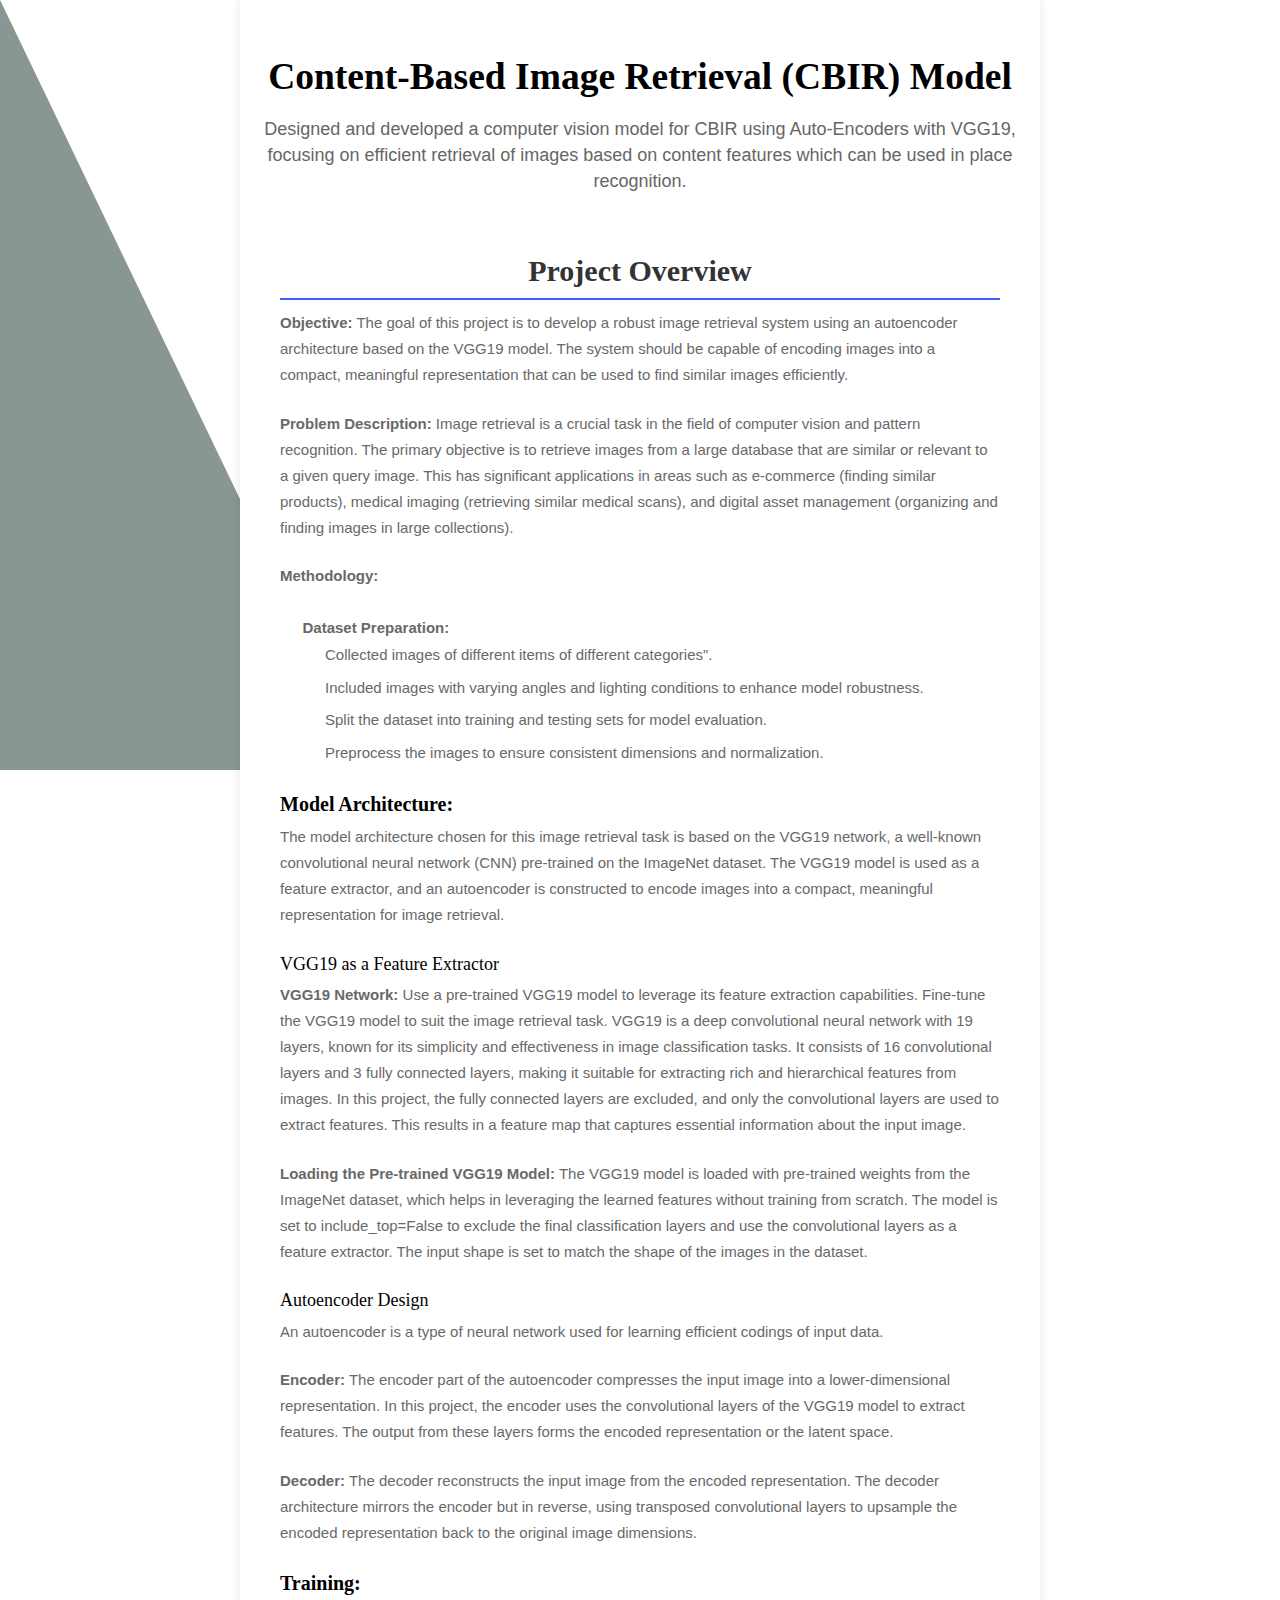
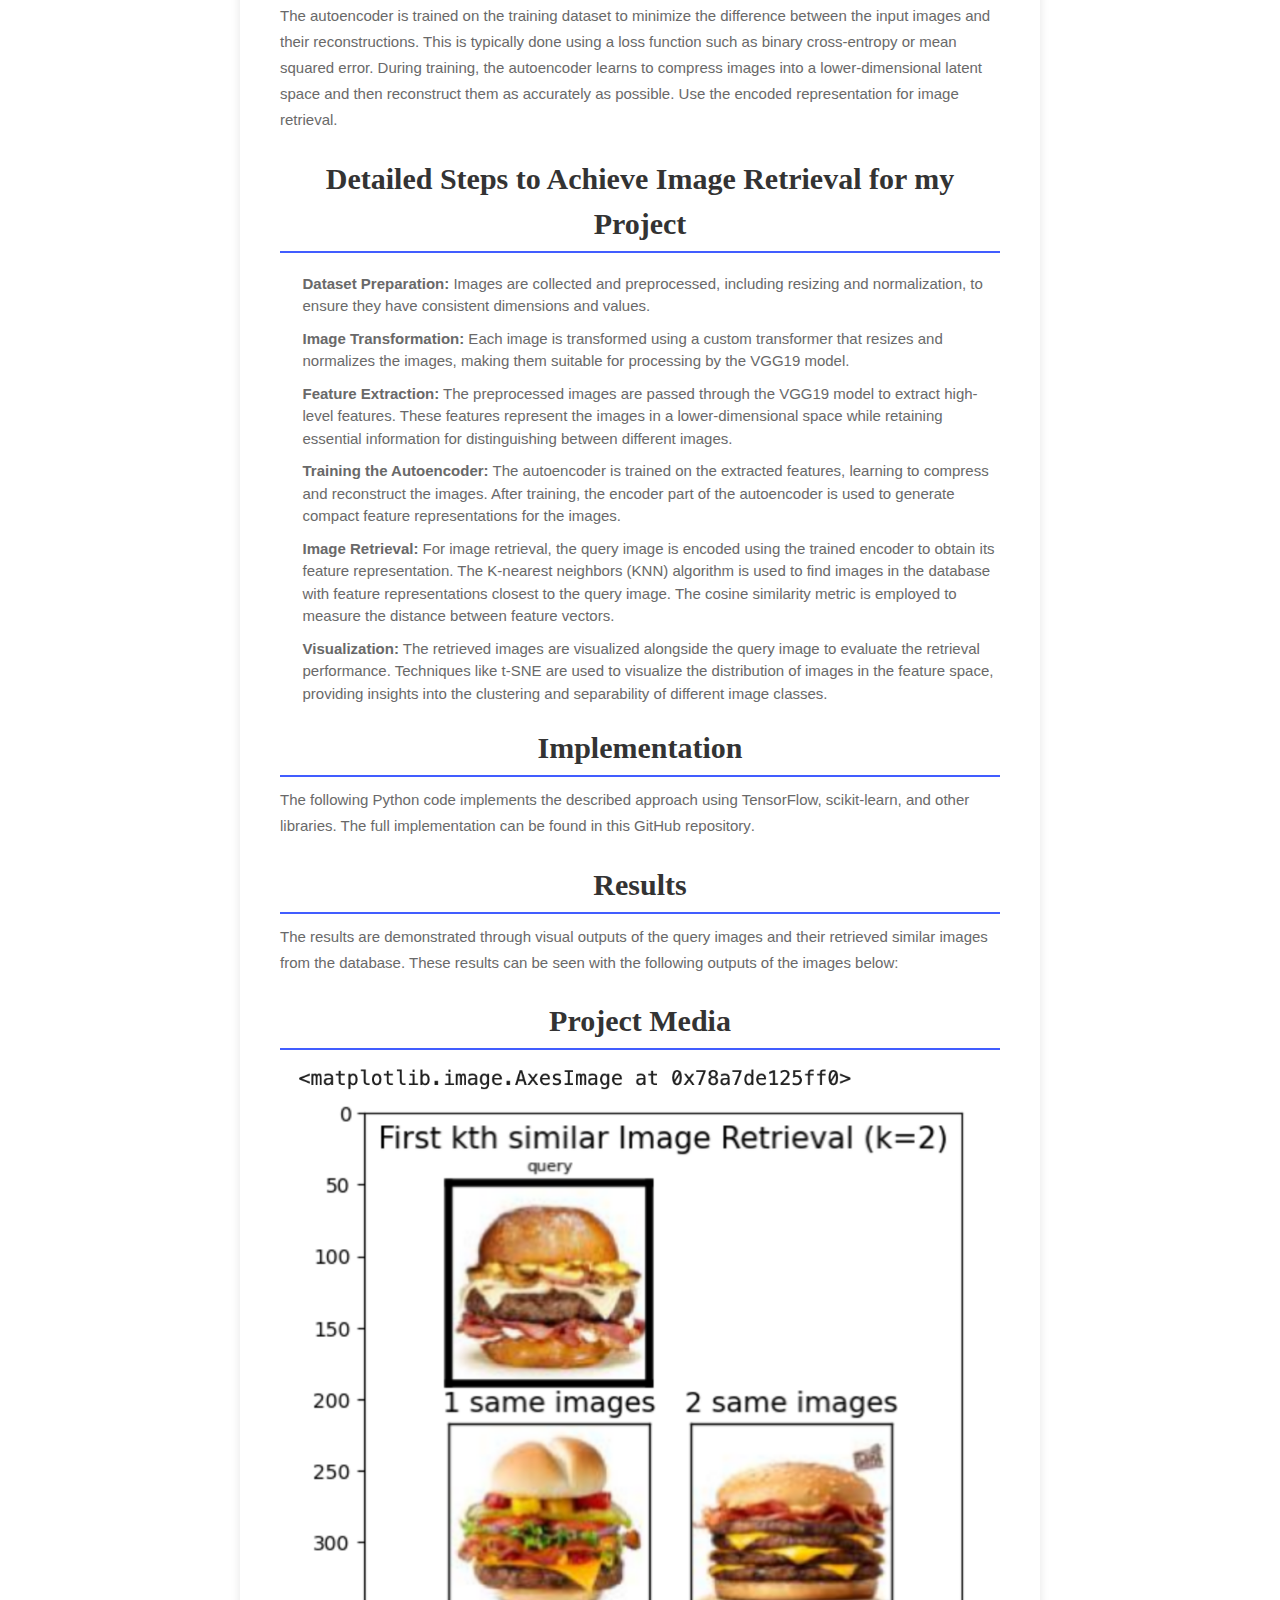
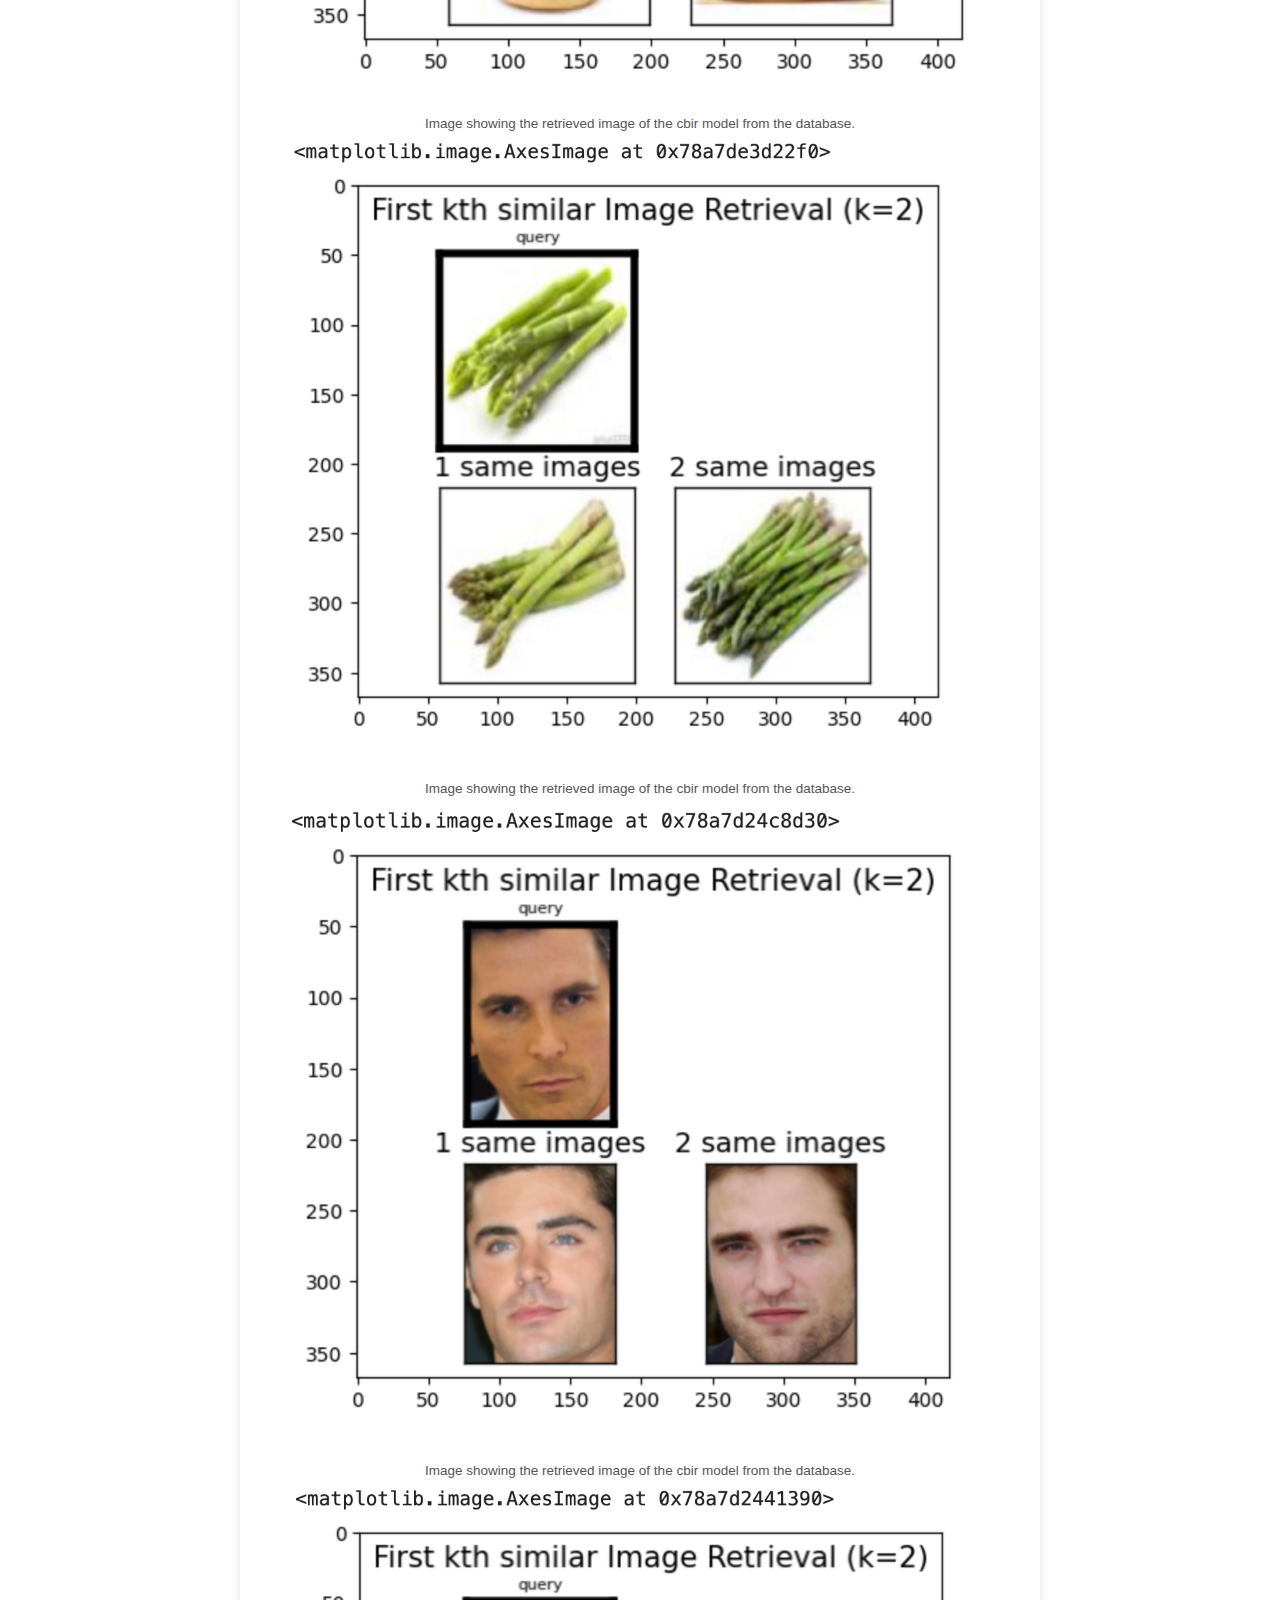
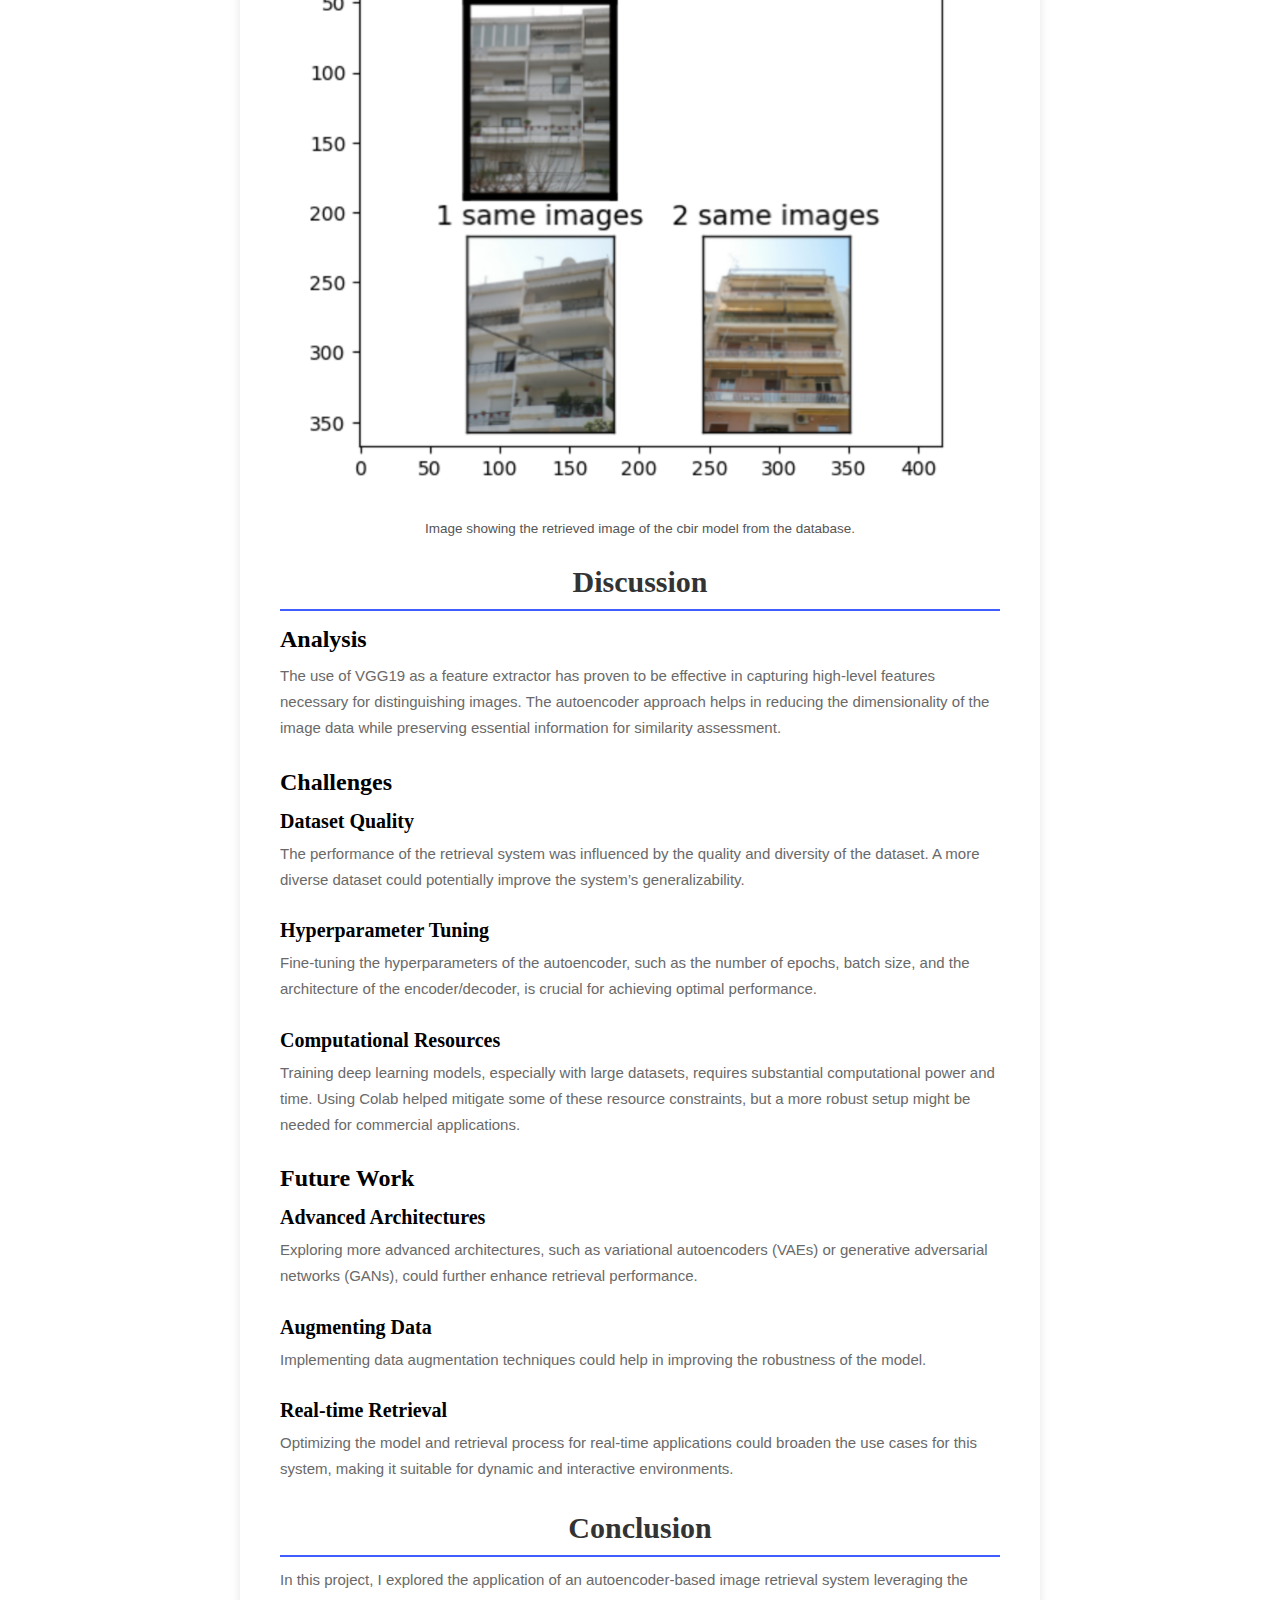
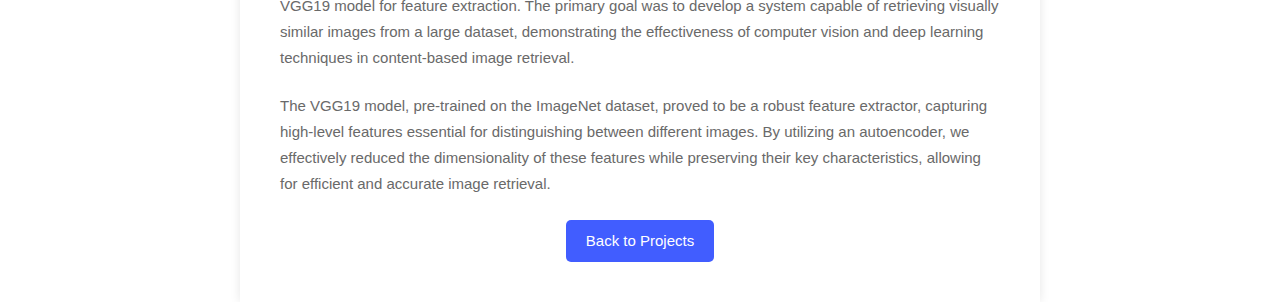
<file: projects/cbir/index.html>
<!DOCTYPE html>
<html lang="en">
<head>
  <meta charset="UTF-8">
  <meta name="viewport" content="width=device-width, initial-scale=1.0">
  <title>Face Focus </title>
  <link rel="stylesheet" href="/assets/css/style.css">
   <!-- Fixing the github page links for images -->
  <!-- <link rel="stylesheet" href="/ericklasco-portfolio/assets/css/style.css"> -->
</head>
<body>
  <div class="project-container">
    
    <header class="project-header">
      <h1>Content-Based Image Retrieval (CBIR) Model</h1>
      <p>Designed and developed a computer vision model for CBIR using Auto-Encoders with VGG19, 
        focusing on efficient retrieval of images based on content features 
        which can be used in place recognition.</p>
    </header>

    <section class="project-overview">
      <h2>Project Overview</h2>
      <p><strong>Objective:</strong> The goal of this project is to develop a robust image retrieval 
        system using an autoencoder architecture based on the VGG19 model. 
        The system should be capable of encoding images into a compact, 
        meaningful representation that can be used to find similar images efficiently.</p>

        <p><strong>Problem Description:</strong> Image retrieval is a crucial task in the field of 
          computer vision and pattern recognition. The primary objective is to retrieve images from a 
          large database that are similar or relevant to a given query image. 
          This has significant applications in areas such as e-commerce (finding similar products), 
          medical imaging (retrieving similar medical scans), and digital asset management 
          (organizing and finding images in large collections).</p>
      <p><strong>Methodology:</strong></p>
      <ol>
        <li><strong>Dataset Preparation:</strong>
          <ul>
            <li>Collected images of different items of different categories".</li>
            <li>Included images with varying angles and lighting conditions to enhance model robustness.</li>
            <li>Split the dataset into training and testing sets for model evaluation.</li>
            <li>Preprocess the images to ensure consistent dimensions and normalization.</li>
          </ul>
        </li>
      </ol>
      <h4>Model Architecture:</h4>
      <p>The model architecture chosen for this image retrieval task is based on the VGG19 network, a well-known convolutional neural network (CNN) pre-trained on the ImageNet dataset. The VGG19 model is used as a feature extractor, and an autoencoder is constructed to encode images into a compact, meaningful representation for image retrieval.</p>
      <h5>VGG19 as a Feature Extractor</h5>
      <p><strong>VGG19 Network:</strong> Use a pre-trained VGG19 model to leverage its feature extraction capabilities. Fine-tune the VGG19 model to suit the image retrieval task. VGG19 is a deep convolutional neural network with 19 layers, known for its simplicity and effectiveness in image classification tasks. It consists of 16 convolutional layers and 3 fully connected layers, making it suitable for extracting rich and hierarchical features from images. In this project, the fully connected layers are excluded, and only the convolutional layers are used to extract features. This results in a feature map that captures essential information about the input image.</p>
      <p><strong>Loading the Pre-trained VGG19 Model:</strong> The VGG19 model is loaded with pre-trained weights from the ImageNet dataset, which helps in leveraging the learned features without training from scratch. The model is set to include_top=False to exclude the final classification layers and use the convolutional layers as a feature extractor. The input shape is set to match the shape of the images in the dataset.</p>
      <h5>Autoencoder Design</h5>
      <p>An autoencoder is a type of neural network used for learning efficient codings of input data.</p>
      <p><strong>Encoder:</strong> The encoder part of the autoencoder compresses the input image into a lower-dimensional representation. In this project, the encoder uses the convolutional layers of the VGG19 model to extract features. The output from these layers forms the encoded representation or the latent space.</p>
      <p><strong>Decoder:</strong> The decoder reconstructs the input image from the encoded representation. The decoder architecture mirrors the encoder but in reverse, using transposed convolutional layers to upsample the encoded representation back to the original image dimensions.</p>
      <h4>Training:</h4>
      <p>The autoencoder is trained on the training dataset to minimize the difference between the input images and their reconstructions. This is typically done using a loss function such as binary cross-entropy or mean squared error. During training, the autoencoder learns to compress images into a lower-dimensional latent space and then reconstruct them as accurately as possible. Use the encoded representation for image retrieval.</p>

          <!-- Detailed Steps Section -->
    <section class="project-steps">
      <h2>Detailed Steps to Achieve Image Retrieval for my Project</h2>
      <ol>
        <li><strong>Dataset Preparation:</strong> Images are collected and preprocessed, including resizing and normalization, to ensure they have consistent dimensions and values.</li>
        <li><strong>Image Transformation:</strong> Each image is transformed using a custom transformer that resizes and normalizes the images, making them suitable for processing by the VGG19 model.</li>
        <li><strong>Feature Extraction:</strong> The preprocessed images are passed through the VGG19 model to extract high-level features. These features represent the images in a lower-dimensional space while retaining essential information for distinguishing between different images.</li>
        <li><strong>Training the Autoencoder:</strong> The autoencoder is trained on the extracted features, learning to compress and reconstruct the images. After training, the encoder part of the autoencoder is used to generate compact feature representations for the images.</li>
        <li><strong>Image Retrieval:</strong> For image retrieval, the query image is encoded using the trained encoder to obtain its feature representation. The K-nearest neighbors (KNN) algorithm is used to find images in the database with feature representations closest to the query image. The cosine similarity metric is employed to measure the distance between feature vectors.</li>
        <li><strong>Visualization:</strong> The retrieved images are visualized alongside the query image to evaluate the retrieval performance. Techniques like t-SNE are used to visualize the distribution of images in the feature space, providing insights into the clustering and separability of different image classes.</li>
      </ol>
    </section>

    <section class="project-implementation">
      <h2>Implementation</h2>
      <p>The following Python code implements the described approach using TensorFlow, scikit-learn, and other libraries. The full implementation can be found in this <a href="https://github.com/busuulwa-ericklasco7/Content-Based-Image-Retrieval-using-Autoencoder-with-VGG19" target="_blank">GitHub repository</a>.</p>
    </section>

    <!-- Results Section -->
    <section class="project-results">
      <h2>Results</h2>
      <p>The results are demonstrated through visual outputs of the query images and their retrieved similar images 
        from the database. These results can be seen with the following outputs of the images below:</p>
    </section>
   
      <section class="project-media">
          <h2>Project Media</h2>
          <figure class="project-figure">
          <!-- <img src="../assets/images/projects/cbir/cbir1.png" alt="Project 3" class="project-image"> -->
            <img src="/assets/images/projects/cbir/cbir1.png" alt="Project 3" class="project-image">
          <!-- <img src="/ericklasco-portfolio/assets/images/projects/cbir/cbir1.png" alt="Project 3" class="project-image"> -->
          <figcaption class="project-figcaption">Image showing the retrieved image of the cbir model from the database.</figcaption>
          </figure>
          <figure class="project-figure"> 
          <!-- <img src="../assets/images/projects/cbir/cbir2.png" alt="Project 3" class="project-image"> -->
           <img src="/assets/images/projects/cbir/cbir2.png" alt="Project 3" class="project-image">
          <!-- <img src="/ericklasco-portfolio/assets/images/projects/cbir/cbir2.png" alt="Project 3" class="project-image"> -->
          <figcaption class="project-figcaption">Image showing the retrieved image of the cbir model from the database.</figcaption>
        </figure>
        <figure class="project-figure">
          <!-- <img src="../assets/images/projects/cbir/cbir3.png" alt="Project 3" class="project-image"> -->
           <img src="/assets/images/projects/cbir/cbir3.png" alt="Project 3" class="project-image">
          <!-- <img src="/ericklasco-portfolio/assets/images/projects/cbir/cbir3.png" alt="Project 3" class="project-image"> -->
          <figcaption class="project-figcaption">Image showing the retrieved image of the cbir model from the database.</figcaption>
        </figure>
        <figure class="project-figure">
          <!-- <img src="../assets/images/projects/cbir/cbir4.png" alt="Project 3" class="project-image"> -->
             <img src="/assets/images/projects/cbir/cbir4.png" alt="Project 3" class="project-image">
          <!-- <img src="/ericklasco-portfolio/assets/images/projects/cbir/cbir4.png" alt="Project 3" class="project-image"> -->
          <figcaption class="project-figcaption">Image showing the retrieved image of the cbir model from the database.</figcaption>
        </figure>
      </section>

    <!-- Discussion Section -->
    <section class="project-discussion">
      <h2>Discussion</h2>
      <h3>Analysis</h3>
      <p>The use of VGG19 as a feature extractor has proven to be effective in capturing high-level features necessary for distinguishing images. The autoencoder approach helps in reducing the dimensionality of the image data while preserving essential information for similarity assessment.</p>
      <h3>Challenges</h3>
      <h4>Dataset Quality</h4>
      <p>The performance of the retrieval system was influenced by the quality and diversity of the dataset. A more diverse dataset could potentially improve the system’s generalizability.</p>
      <h4>Hyperparameter Tuning</h4>
      <p>Fine-tuning the hyperparameters of the autoencoder, such as the number of epochs, batch size, and the architecture of the encoder/decoder, is crucial for achieving optimal performance.</p>
      <h4>Computational Resources</h4>
      <p>Training deep learning models, especially with large datasets, requires substantial computational power and time. Using Colab helped mitigate some of these resource constraints, but a more robust setup might be needed for commercial applications.</p>
      <h3>Future Work</h3>
      <h4>Advanced Architectures</h4>
      <p>Exploring more advanced architectures, such as variational autoencoders (VAEs) or generative adversarial networks (GANs), could further enhance retrieval performance.</p>
      <h4>Augmenting Data</h4>
      <p>Implementing data augmentation techniques could help in improving the robustness of the model.</p>
      <h4>Real-time Retrieval</h4>
      <p>Optimizing the model and retrieval process for real-time applications could broaden the use cases for this system, making it suitable for dynamic and interactive environments.</p>
    </section>

        <!-- Conclusion Section -->
        <section class="project-conclusion">
          <h2>Conclusion</h2>
          <p>In this project, I explored the application of an autoencoder-based image retrieval system leveraging the VGG19 model for feature extraction. The primary goal was to develop a system capable of retrieving visually similar images from a large dataset, demonstrating the effectiveness of computer vision and deep learning techniques in content-based image retrieval.</p>
          <p>The VGG19 model, pre-trained on the ImageNet dataset, proved to be a robust feature extractor, capturing high-level features essential for distinguishing between different images. By utilizing an autoencoder, we effectively reduced the dimensionality of these features while preserving their key characteristics, allowing for efficient and accurate image retrieval.</p>
        </section>

    <div class="back-to-projects">
       <a href="/index.html#Projects" class="back-button">Back to Projects</a>
      <!-- <a href="/ericklasco-portfolio/index.html#Projects" class="back-button">Back to Projects</a> -->
    </div>
  </div>
</body>
</html>
</file>
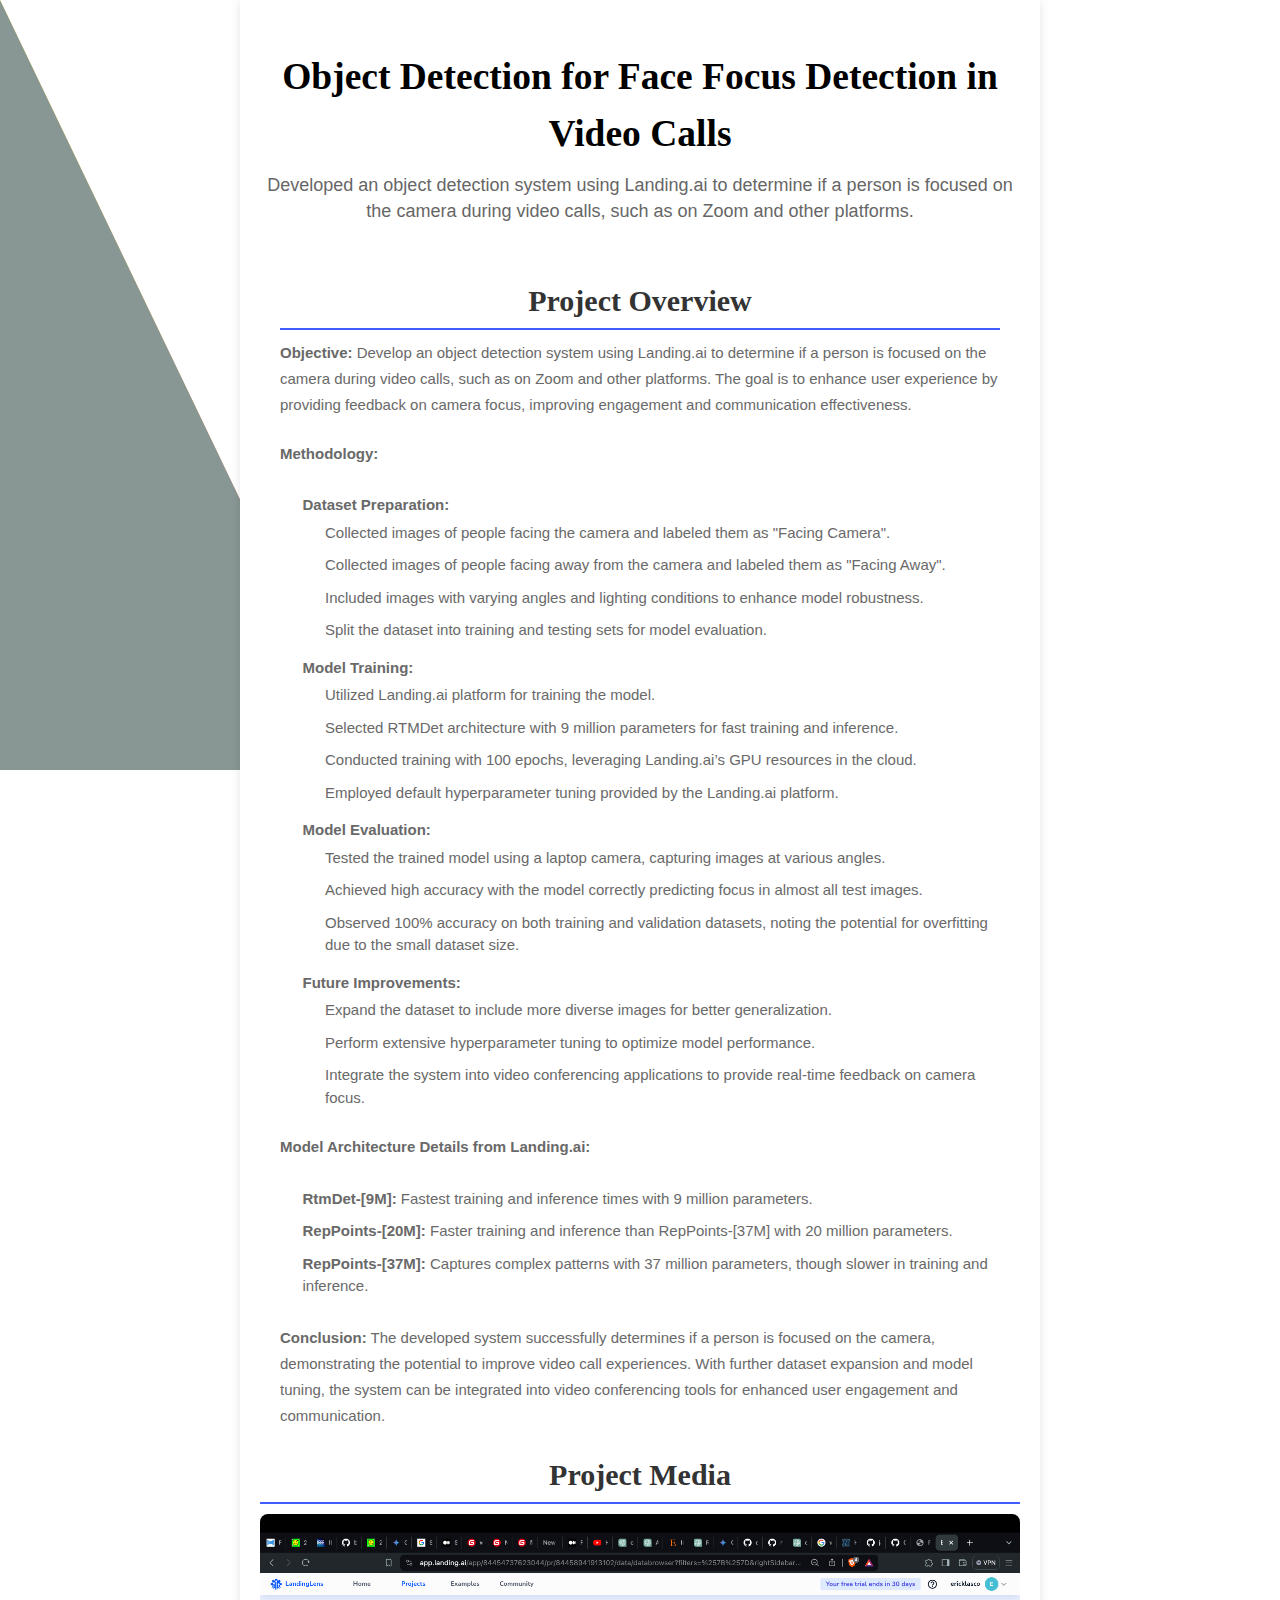
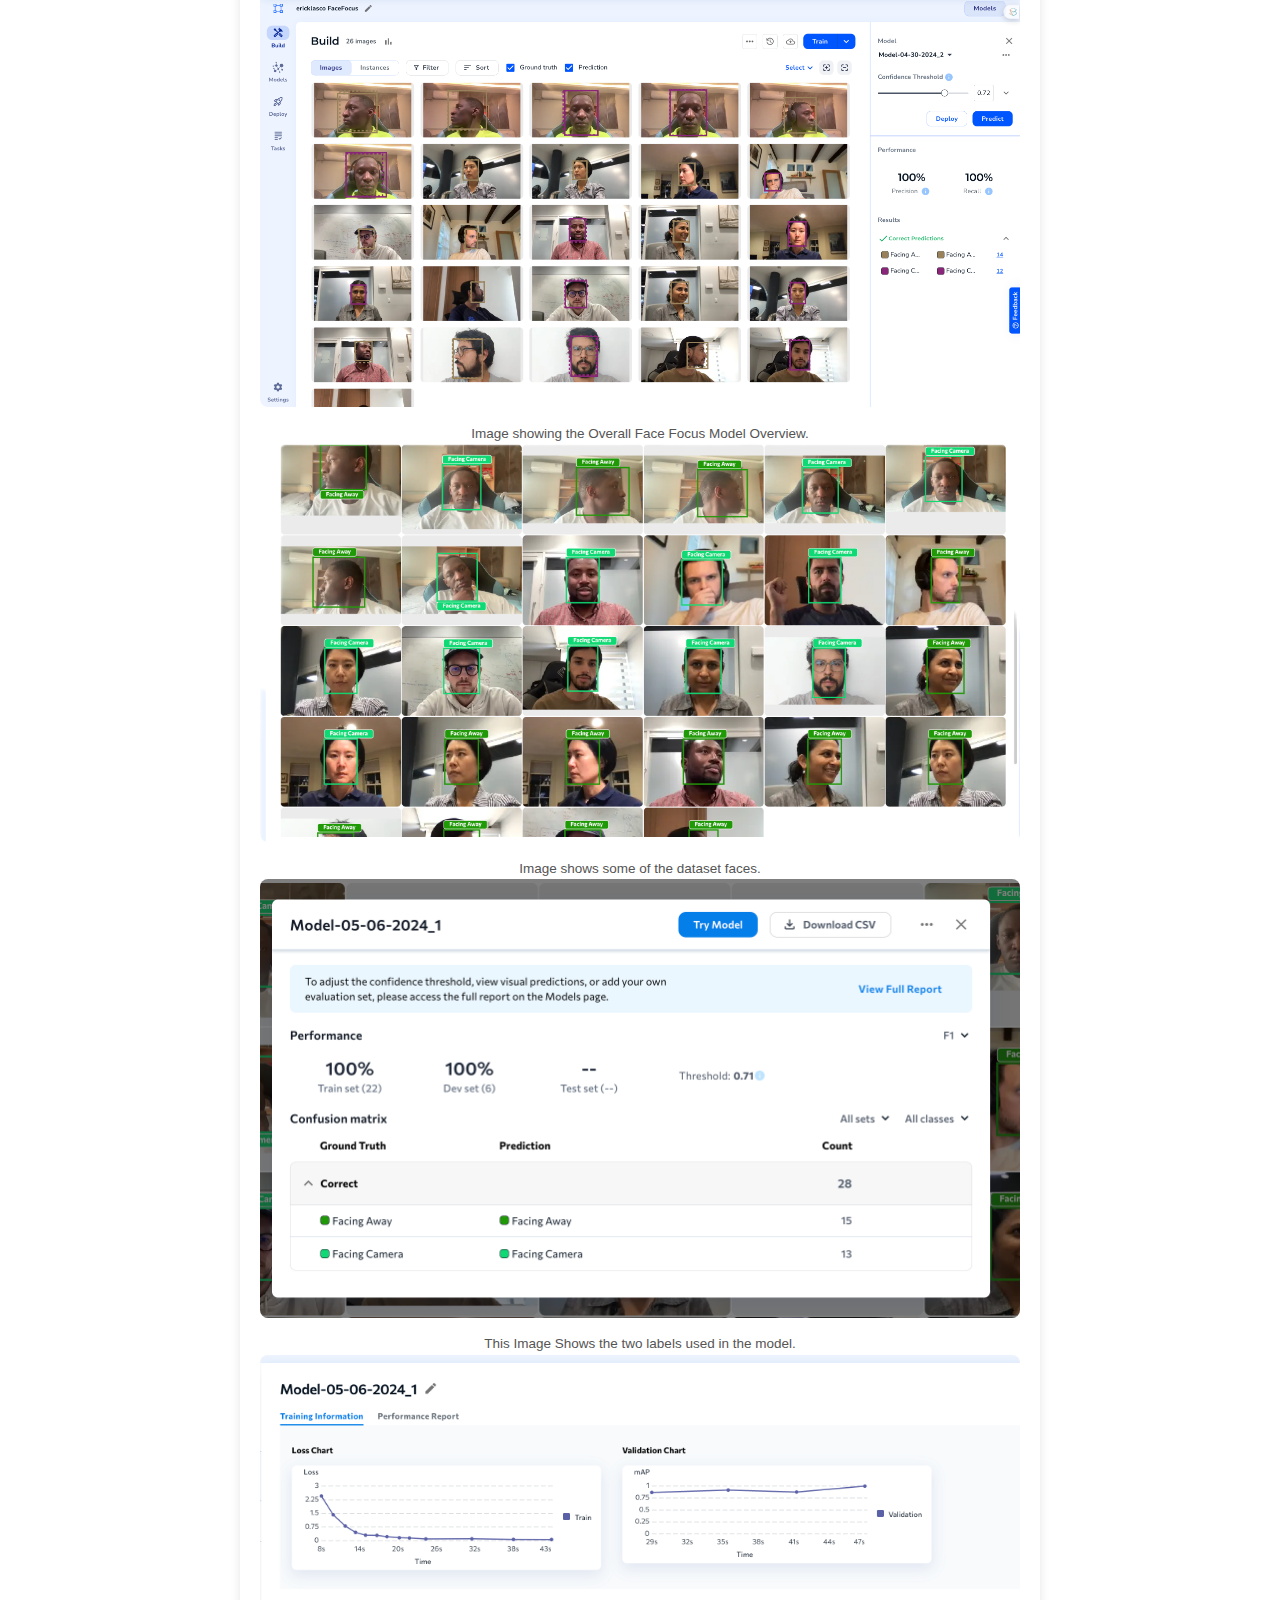
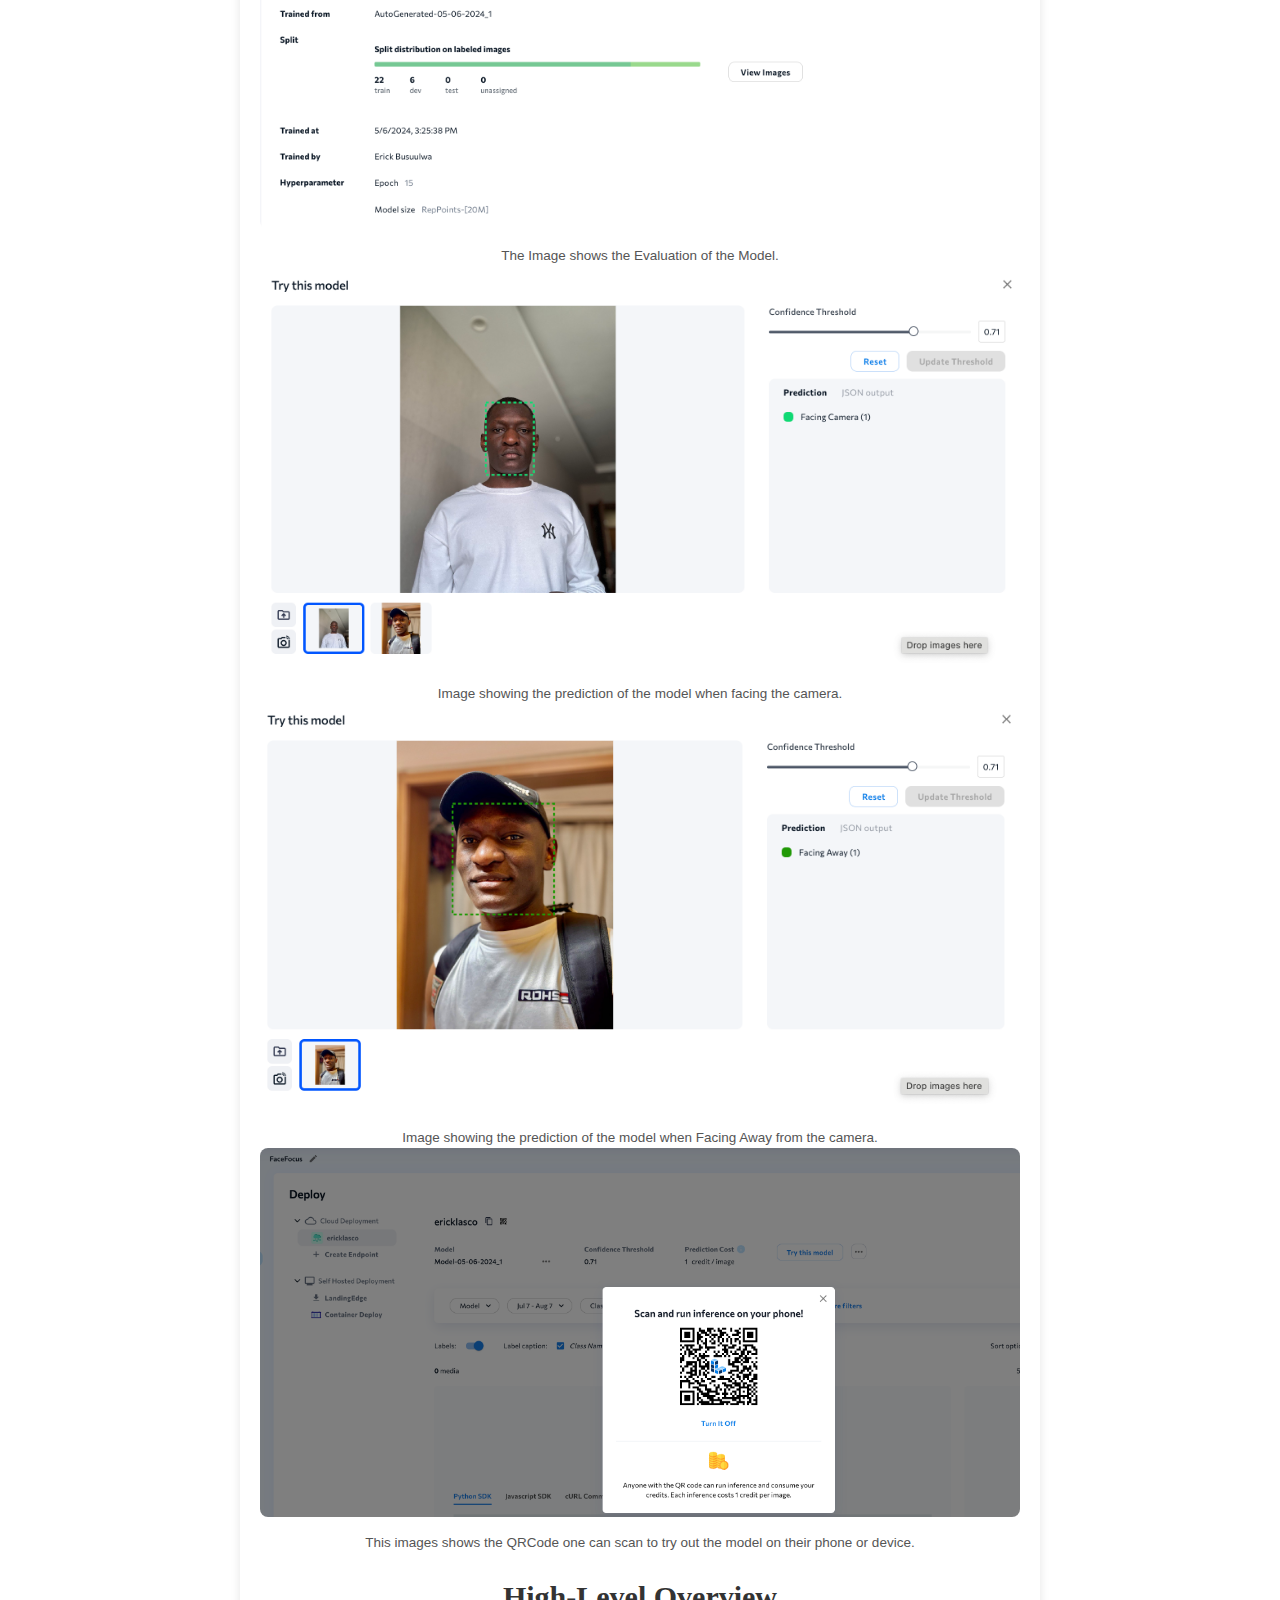
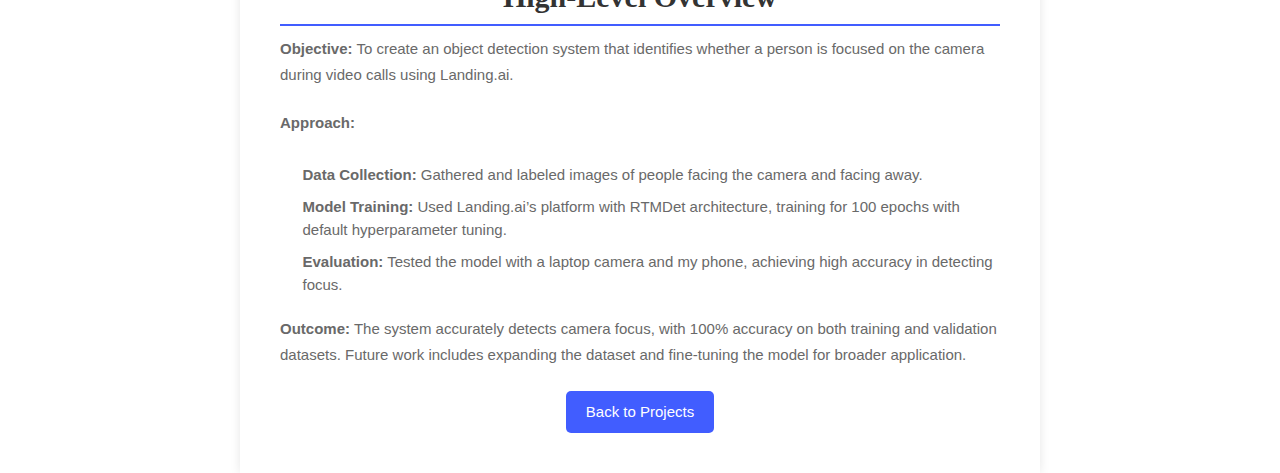
<file: projects/facefocus/index.html>
<!DOCTYPE html>
<html lang="en">
<head>
  <meta charset="UTF-8">
  <meta name="viewport" content="width=device-width, initial-scale=1.0">
  <title>Face Focus </title>
  <!-- <link rel="stylesheet" href="../assets/css/style.css"> -->
   <link rel="stylesheet" href="/assets/css/style.css">
  <!-- <link rel="stylesheet" href="/ericklasco-portfolio/assets/css/style.css"> -->
</head>
<body>
  <div class="project-container">
    
    <header class="project-header">
      <h1>Object Detection for Face Focus Detection in Video Calls</h1>
      <p>Developed an object detection system using Landing.ai to determine if a person is focused on the camera during video calls, such as on Zoom and other platforms.</p>
    </header>

    <section class="project-overview">
      <h2>Project Overview</h2>
      <p><strong>Objective:</strong> Develop an object detection system using Landing.ai to determine if a person is focused on the camera during video calls, such as on Zoom and other platforms. The goal is to enhance user experience by providing feedback on camera focus, improving engagement and communication effectiveness.</p>
      <p><strong>Methodology:</strong></p>
      <ol>
        <li><strong>Dataset Preparation:</strong>
          <ul>
            <li>Collected images of people facing the camera and labeled them as "Facing Camera".</li>
            <li>Collected images of people facing away from the camera and labeled them as "Facing Away".</li>
            <li>Included images with varying angles and lighting conditions to enhance model robustness.</li>
            <li>Split the dataset into training and testing sets for model evaluation.</li>
          </ul>
        </li>
        <li><strong>Model Training:</strong>
          <ul>
            <li>Utilized Landing.ai platform for training the model.</li>
            <li>Selected RTMDet architecture with 9 million parameters for fast training and inference.</li>
            <li>Conducted training with 100 epochs, leveraging Landing.ai’s GPU resources in the cloud.</li>
            <li>Employed default hyperparameter tuning provided by the Landing.ai platform.</li>
          </ul>
        </li>
        <li><strong>Model Evaluation:</strong>
          <ul>
            <li>Tested the trained model using a laptop camera, capturing images at various angles.</li>
            <li>Achieved high accuracy with the model correctly predicting focus in almost all test images.</li>
            <li>Observed 100% accuracy on both training and validation datasets, noting the potential for overfitting due to the small dataset size.</li>
          </ul>
        </li>
        <li><strong>Future Improvements:</strong>
          <ul>
            <li>Expand the dataset to include more diverse images for better generalization.</li>
            <li>Perform extensive hyperparameter tuning to optimize model performance.</li>
            <li>Integrate the system into video conferencing applications to provide real-time feedback on camera focus.</li>
          </ul>
        </li>
      </ol>
      <p><strong>Model Architecture Details from Landing.ai:</strong>
      <ul>
        <li><strong>RtmDet-[9M]:</strong> Fastest training and inference times with 9 million parameters.</li>
        <li><strong>RepPoints-[20M]:</strong> Faster training and inference than RepPoints-[37M] with 20 million parameters.</li>
        <li><strong>RepPoints-[37M]:</strong> Captures complex patterns with 37 million parameters, though slower in training and inference.</li>
      </ul>
      </p>
      <p><strong>Conclusion:</strong> The developed system successfully determines if a person is focused on the camera, demonstrating the potential to improve video call experiences. With further dataset expansion and model tuning, the system can be integrated into video conferencing tools for enhanced user engagement and communication.</p>
    </section>

   
    <section class="project-media">
      <h2>Project Media</h2>
      <figure class="project-figure">
      <!-- <img src="../assets/images/projects/FaceFocus/facefocus.png" alt="Project 1" class="project-image"> -->
        <img src="/assets/images/projects/FaceFocus/facefocus.png" alt="Project 1" class="project-image">
      <!-- <img src="/ericklasco-portfolio/assets/images/projects/FaceFocus/facefocus.png" alt="Project 1" class="project-image"> -->
      <figcaption class="project-figcaption">Image showing the Overall Face Focus Model Overview.</figcaption>
      </figure>
      <figure class="project-figure"> 
      <!-- <img src="../assets/images/projects/FaceFocus/FaceFocusDataset.png" alt="Project 1" class="project-image"> -->
       <img src="/assets/images/projects/FaceFocus/FaceFocusDataset.png" alt="Project 1" class="project-image">
      <!-- <img src="/ericklasco-portfolio/assets/images/projects/FaceFocus/FaceFocusDataset.png" alt="Project 1" class="project-image"> -->
      <figcaption class="project-figcaption">Image shows some of the dataset faces.</figcaption>
    </figure>
    <figure class="project-figure">
      <!-- <img src="../assets/images/projects/FaceFocus/FaceFocusLabels.png" alt="Project 1" class="project-image"> -->
       <img src="/assets/images/projects/FaceFocus/FaceFocusLabels.png" alt="Project 1" class="project-image">
      <!-- <img src="/ericklasco-portfolio/assets/images/projects/FaceFocus/FaceFocusLabels.png" alt="Project 1" class="project-image"> -->
      <figcaption class="project-figcaption">This Image Shows the two labels used in the model.</figcaption>
    </figure>
    <figure class="project-figure">
      <!-- <img src="../assets/images/projects/FaceFocus/facefocusEvaluation.png" alt="Project 1" class="project-image"> -->
       <img src="/assets/images/projects/FaceFocus/facefocusEvaluation.png" alt="Project 1" class="project-image">
      <!-- <img src="/ericklasco-portfolio/assets/images/projects/FaceFocus/facefocusEvaluation.png" alt="Project 1" class="project-image"> -->
      <figcaption class="project-figcaption">The Image shows the Evaluation of the Model.</figcaption>
    </figure>
    <figure class="project-figure">
      <!-- <img src="../assets/images/projects/FaceFocus/FaceFocusCamera.png" alt="Project 1" class="project-image"> -->
        <img src="/assets/images/projects/FaceFocus/FaceFocusCamera.png" alt="Project 1" class="project-image">
      <!-- <img src="/ericklasco-portfolio/assets/images/projects/FaceFocus/FaceFocusCamera.png" alt="Project 1" class="project-image"> -->
      <figcaption class="project-figcaption">Image showing the prediction of the model when facing the camera.</figcaption>
    </figure>
    <figure class="project-figure">
      <!-- <img src="../assets/images/projects/FaceFocus/FaceFocusAway.png" alt="Project 1" class="project-image"> -->
         <img src="/assets/images/projects/FaceFocus/FaceFocusAway.png" alt="Project 1" class="project-image">
      <!-- <img src="/ericklasco-portfolio/assets/images/projects/FaceFocus/FaceFocusAway.png" alt="Project 1" class="project-image"> -->
      <figcaption class="project-figcaption">Image showing the prediction of the model when Facing Away from the camera.</figcaption>
    </figure>
    <figure class="project-figure">
      <!-- <img src="../assets/images/projects/FaceFocus/FaceFocusQRCode.png" alt="Project 1" class="project-image"> -->
        <img src="/assets/images/projects/FaceFocus/FaceFocusQRCode.png" alt="Project 1" class="project-image">
      <!-- <img src="/ericklasco-portfolio/assets/images/projects/FaceFocus/FaceFocusQRCode.png" alt="Project 1" class="project-image"> -->
      <figcaption class="project-figcaption">This images shows the QRCode one can scan to try out the model on their phone or device.</figcaption>
    </figure>
    </section>

    <section class="project-details">
      <h2>High-Level Overview</h2>
      <p><strong>Objective:</strong> To create an object detection system that identifies whether a person is focused on the camera during video calls using Landing.ai.</p>
      <p><strong>Approach:</strong></p>
      <ul>
        <li><strong>Data Collection:</strong> Gathered and labeled images of people facing the camera and facing away.</li>
        <li><strong>Model Training:</strong> Used Landing.ai’s platform with RTMDet architecture, training for 100 epochs with default hyperparameter tuning.</li>
        <li><strong>Evaluation:</strong> Tested the model with a laptop camera and my phone, achieving high accuracy in detecting focus.</li>
      </ul>
      <p><strong>Outcome:</strong> The system accurately detects camera focus, with 100% accuracy on both training and validation datasets. Future work includes expanding the dataset and fine-tuning the model for broader application.</p>
    </section>

    <div class="back-to-projects">
      <!-- <a href="../index.html#Projects" class="back-button">Back to Projects</a> -->
        <a href="/index.html#Projects" class="back-button">Back to Projects</a>
      <!-- <a href="/ericklasco-portfolio/index.html#Projects" class="back-button">Back to Projects</a> -->
    </div>
  </div>
</body>
</html>
</file>
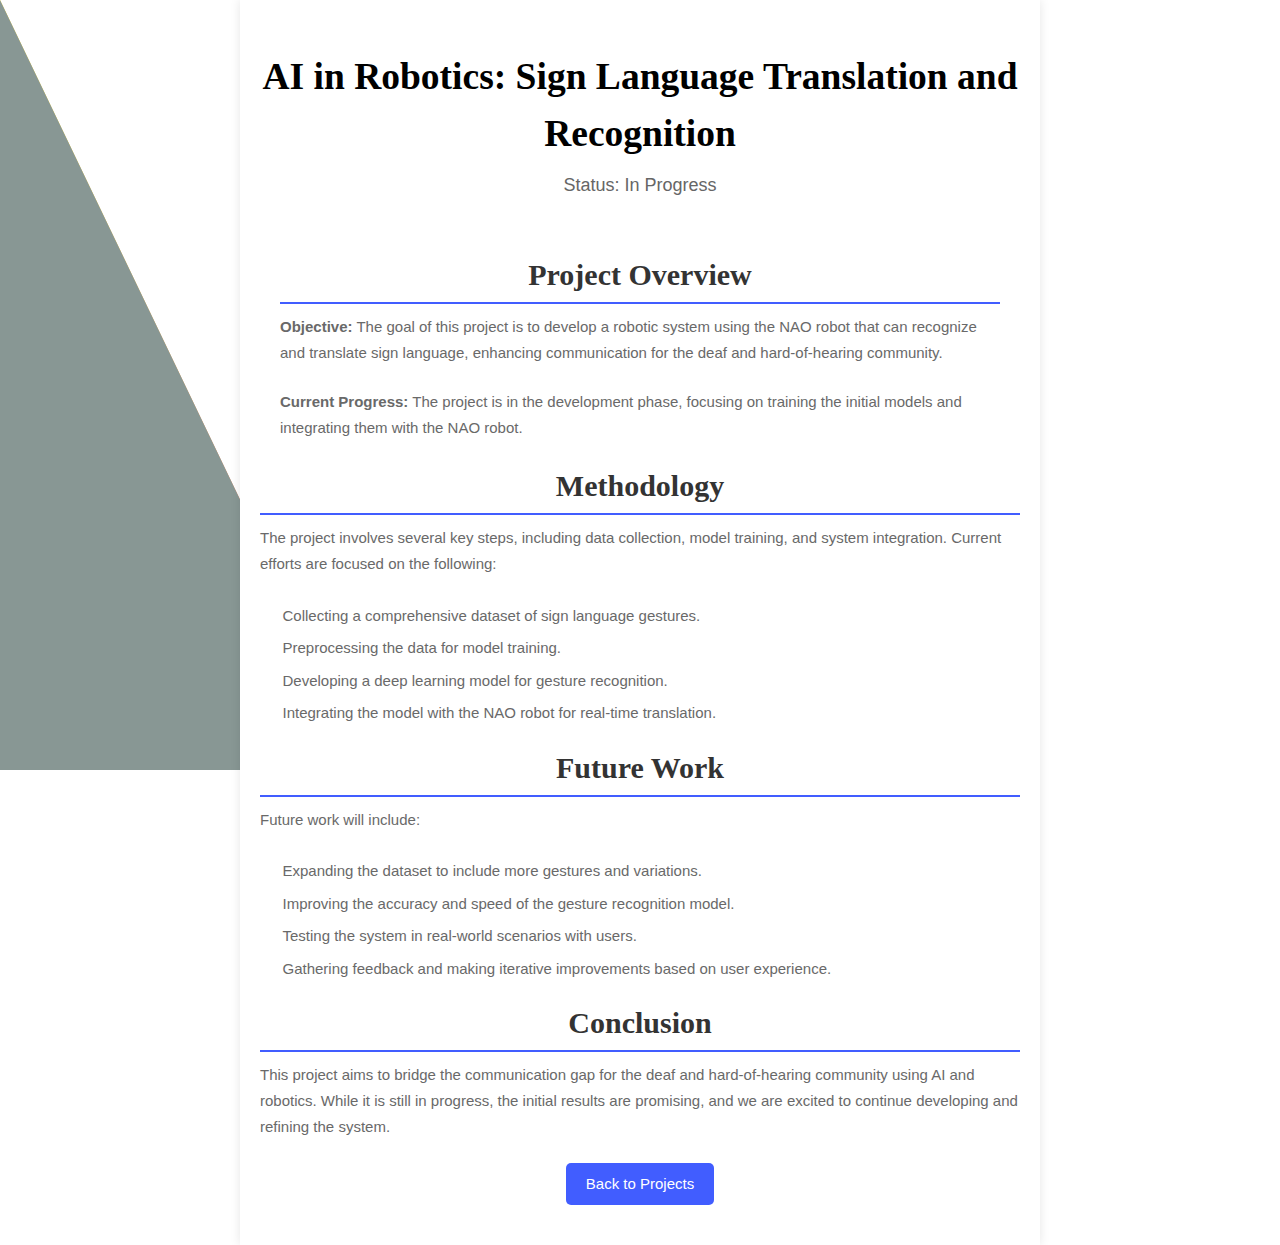
<file: projects/robotics/index.html>
<!DOCTYPE html>
<html lang="en">
<head>
  <meta charset="UTF-8">
  <meta name="viewport" content="width=device-width, initial-scale=1.0">
  <title>AI in Robotics: Sign Language Translation and Recognition</title>
  <!-- <link rel="stylesheet" href="../assets/css/style.css"> -->
    <link rel="stylesheet" href="/assets/css/style.css">
  <!-- <link rel="stylesheet" href="/ericklasco-portfolio/assets/css/style.css"> -->
</head>
<body>
  <div class="project-container">
    <header class="project-header">
      <h1>AI in Robotics: Sign Language Translation and Recognition</h1>
      <p class="project-status">Status: <span class="in-progress">In Progress</span></p>
    </header>

    <!-- Overview Section -->
    <section class="project-overview">
      <h2>Project Overview</h2>
      <p><strong>Objective:</strong> The goal of this project is to develop a robotic system using the NAO robot that can recognize and translate sign language, enhancing communication for the deaf and hard-of-hearing community.</p>
      <p><strong>Current Progress:</strong> The project is in the development phase, focusing on training the initial models and integrating them with the NAO robot.</p>
    </section>

    <!-- Methodology Section -->
    <section class="project-methodology">
      <h2>Methodology</h2>
      <p>The project involves several key steps, including data collection, model training, and system integration. Current efforts are focused on the following:</p>
      <ul>
        <li>Collecting a comprehensive dataset of sign language gestures.</li>
        <li>Preprocessing the data for model training.</li>
        <li>Developing a deep learning model for gesture recognition.</li>
        <li>Integrating the model with the NAO robot for real-time translation.</li>
      </ul>
    </section>

    <!-- Future Work Section -->
    <section class="project-future-work">
      <h2>Future Work</h2>
      <p>Future work will include:</p>
      <ul>
        <li>Expanding the dataset to include more gestures and variations.</li>
        <li>Improving the accuracy and speed of the gesture recognition model.</li>
        <li>Testing the system in real-world scenarios with users.</li>
        <li>Gathering feedback and making iterative improvements based on user experience.</li>
      </ul>
    </section>

    <!-- Conclusion Section -->
    <section class="project-conclusion">
      <h2>Conclusion</h2>
      <p>This project aims to bridge the communication gap for the deaf and hard-of-hearing community using AI and robotics. While it is still in progress, the initial results are promising, and we are excited to continue developing and refining the system.</p>
    </section>

    <!-- Back to Projects Button -->
    <div class="back-to-projects">
      <!-- <a href="../index.html#Projects" class="back-button">Back to Projects</a> -->
       <a href="/index.html#Projects" class="back-button">Back to Projects</a>
      <!-- <a href="/ericklasco-portfolio/index.html#Projects" class="back-button">Back to Projects</a> -->
    </div>
  </div>
</body>
</html>
</file>
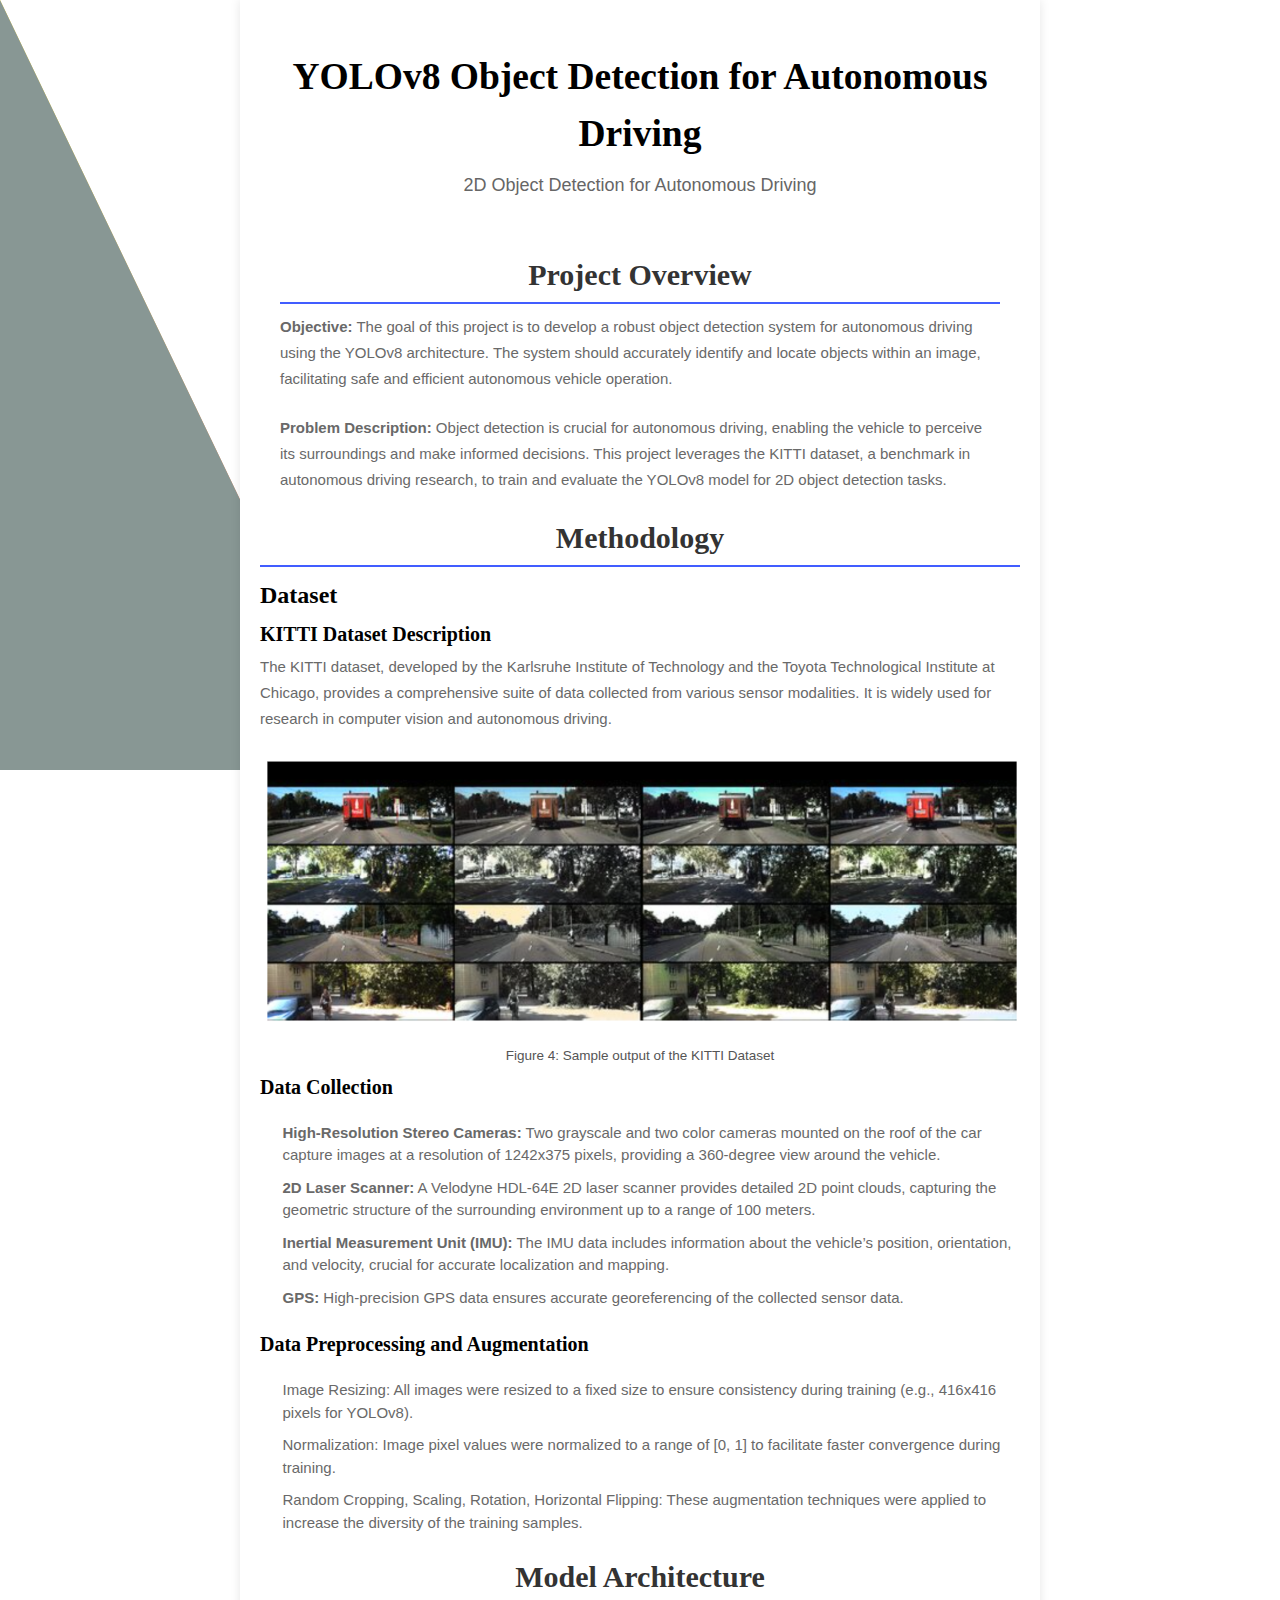
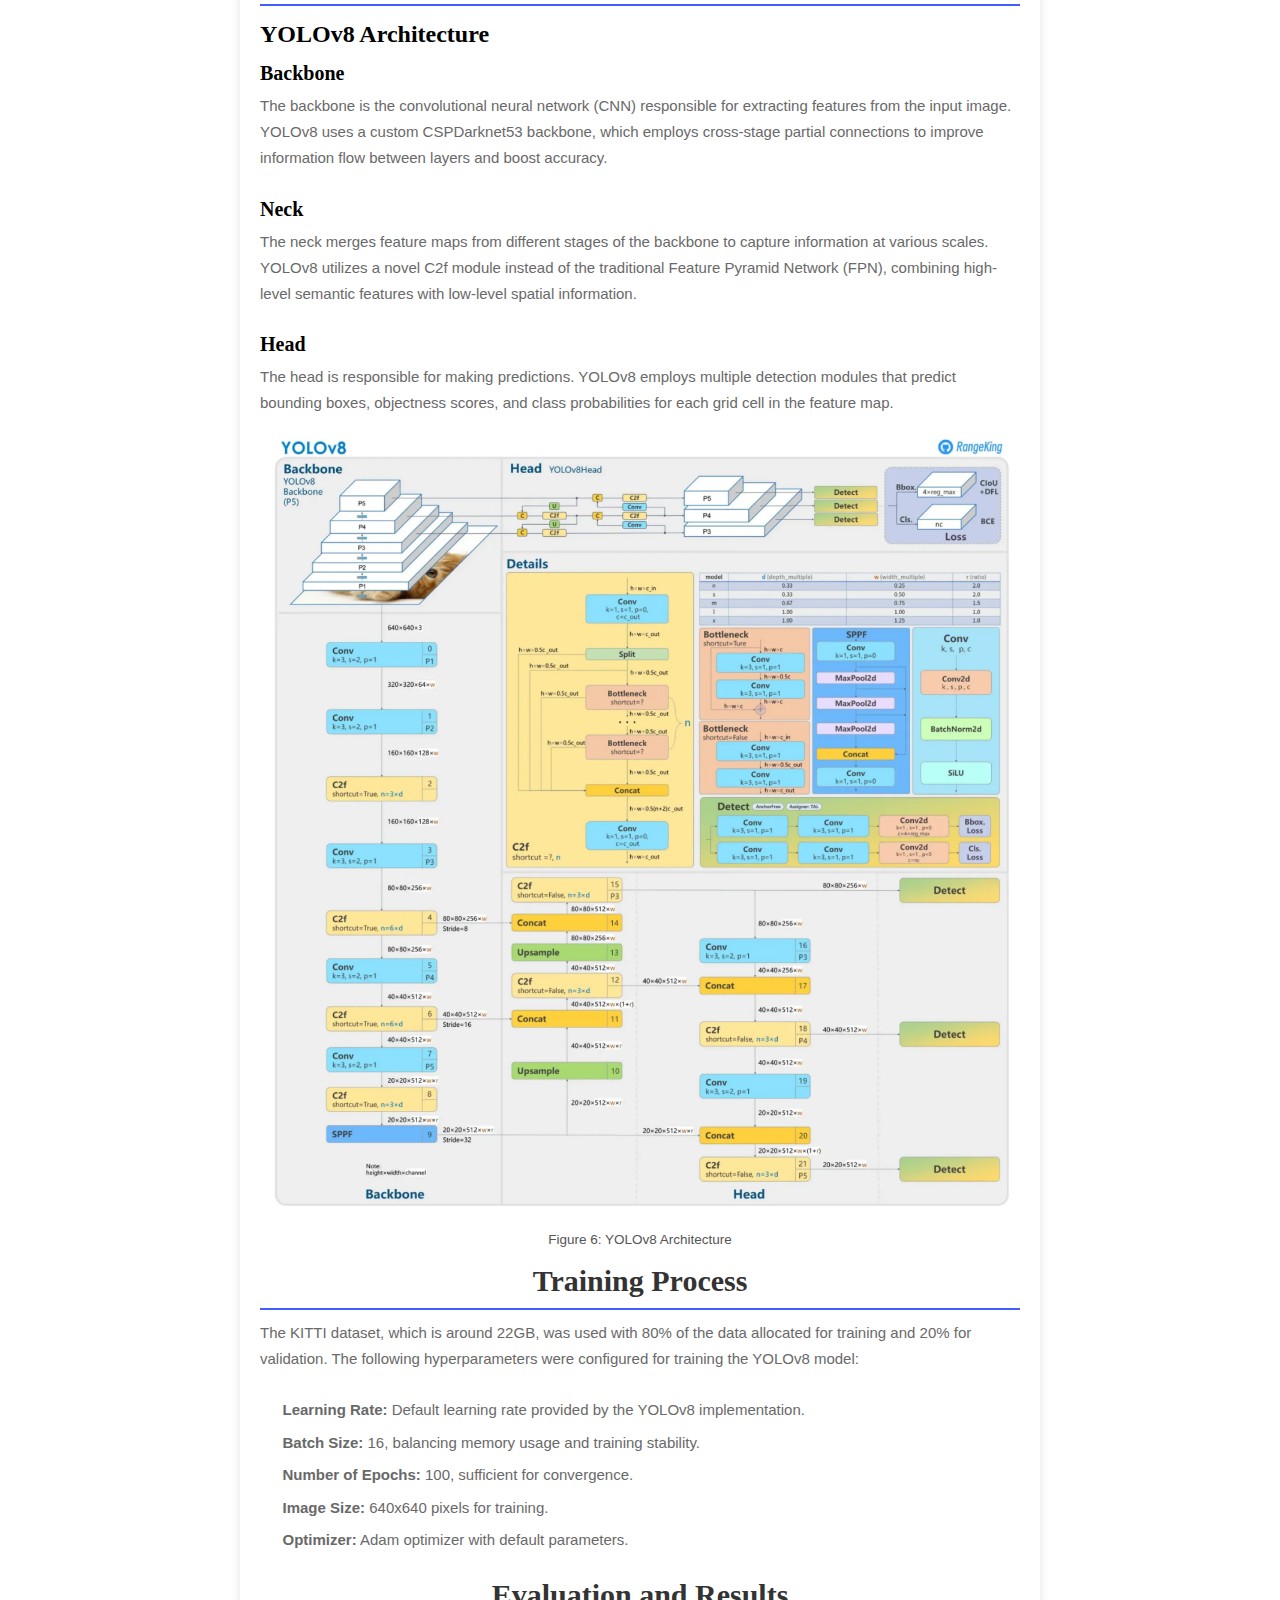
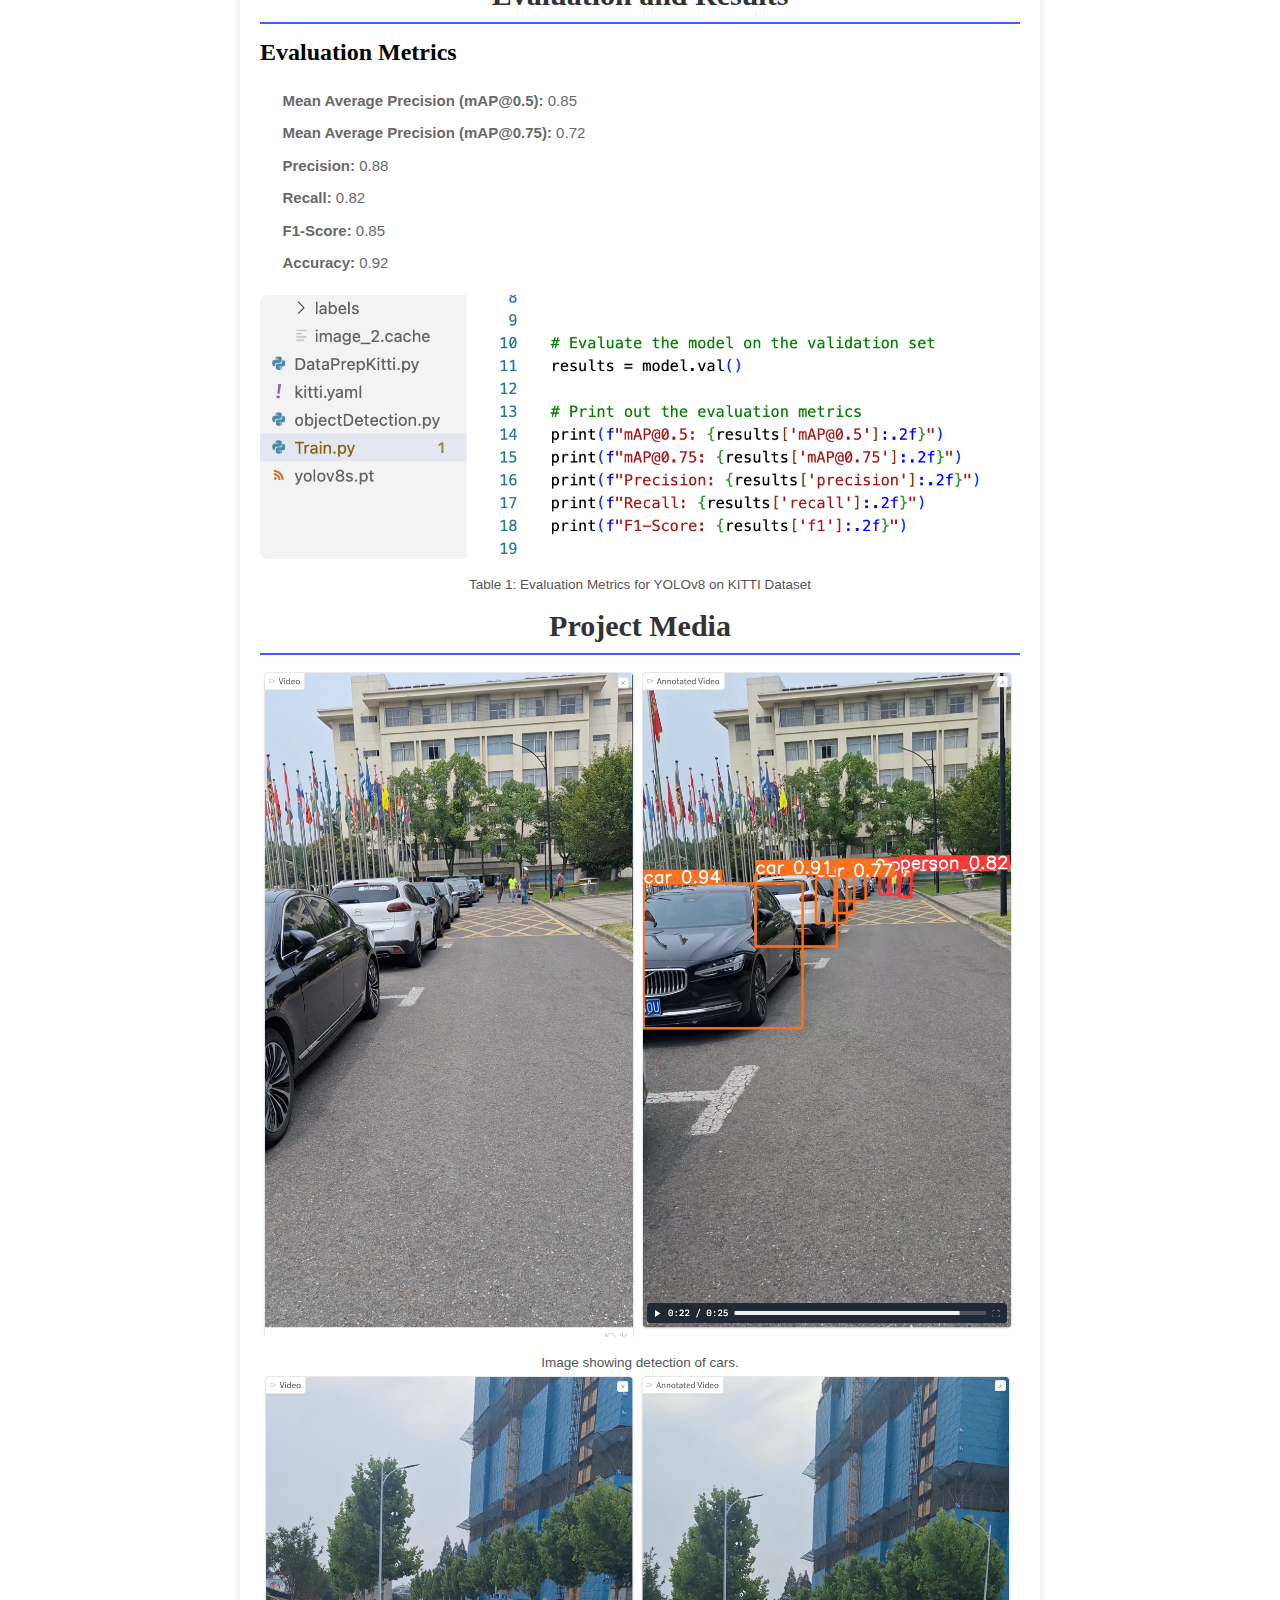
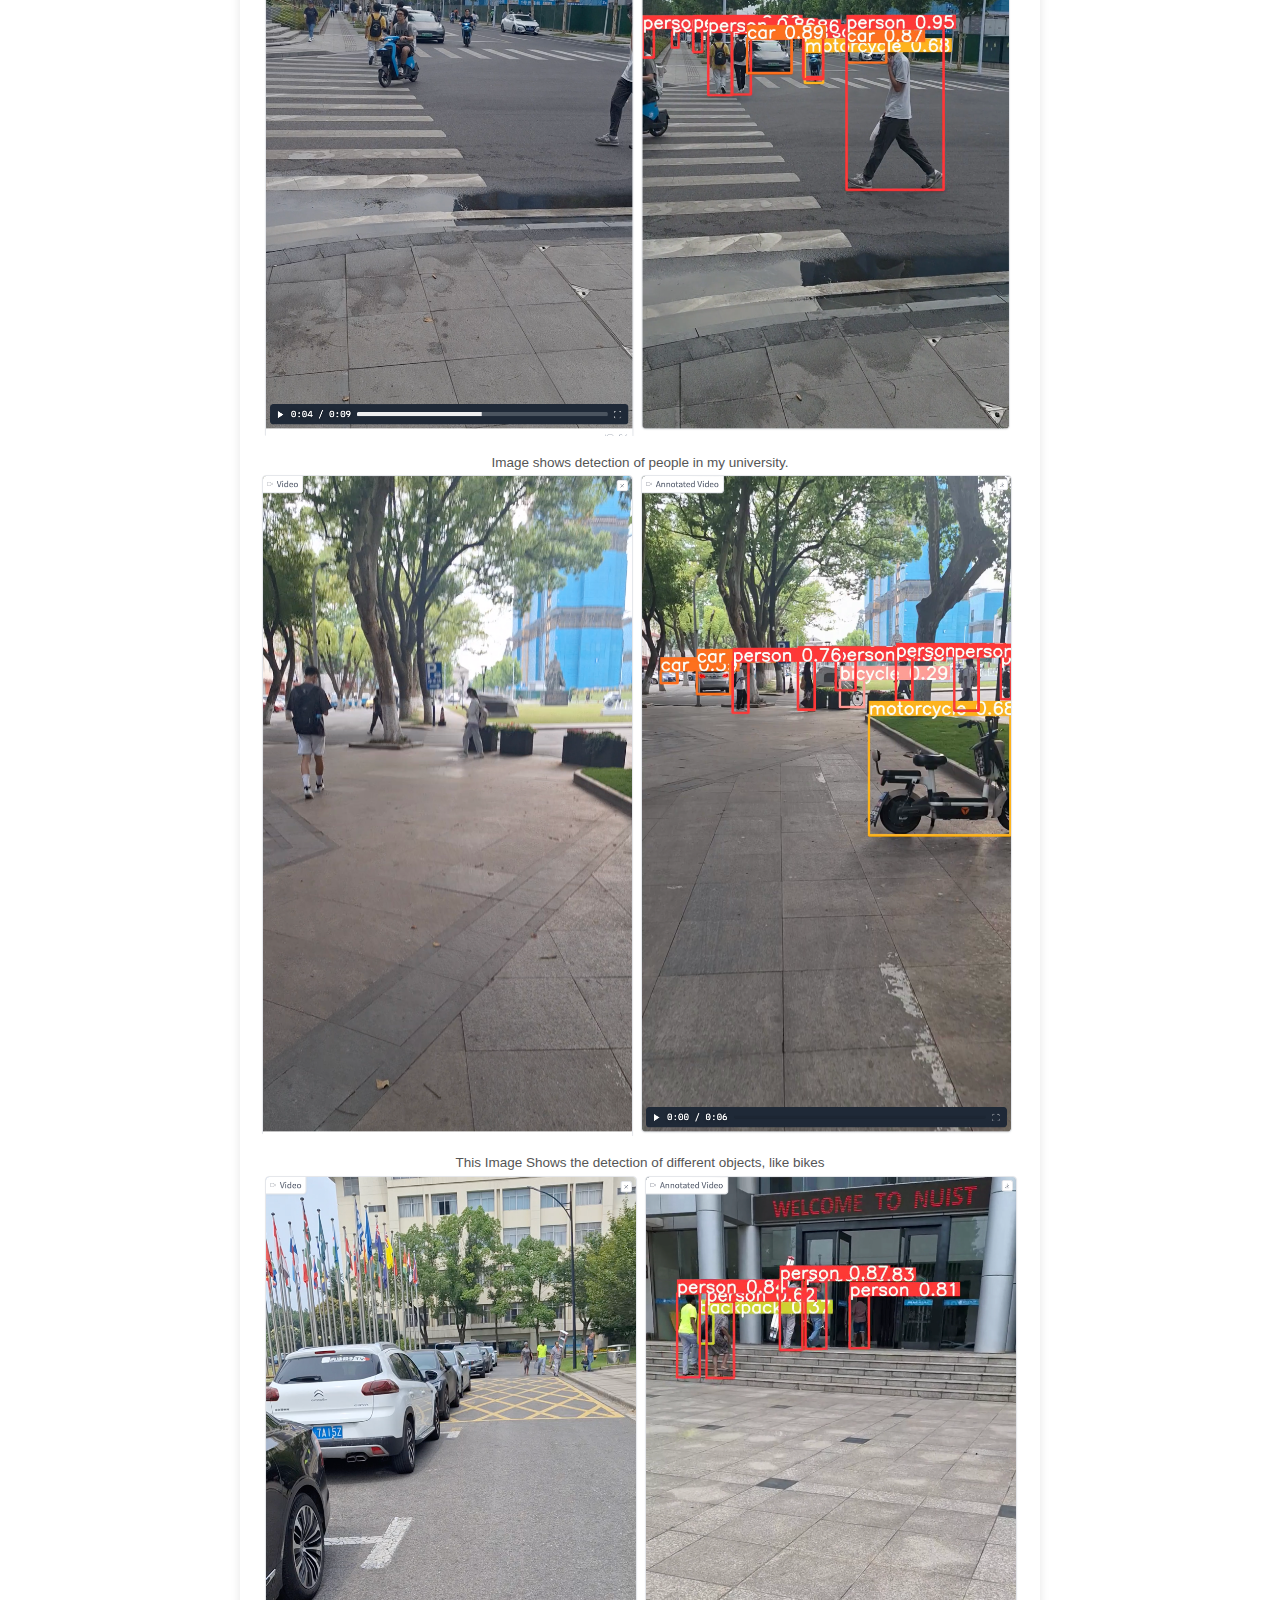
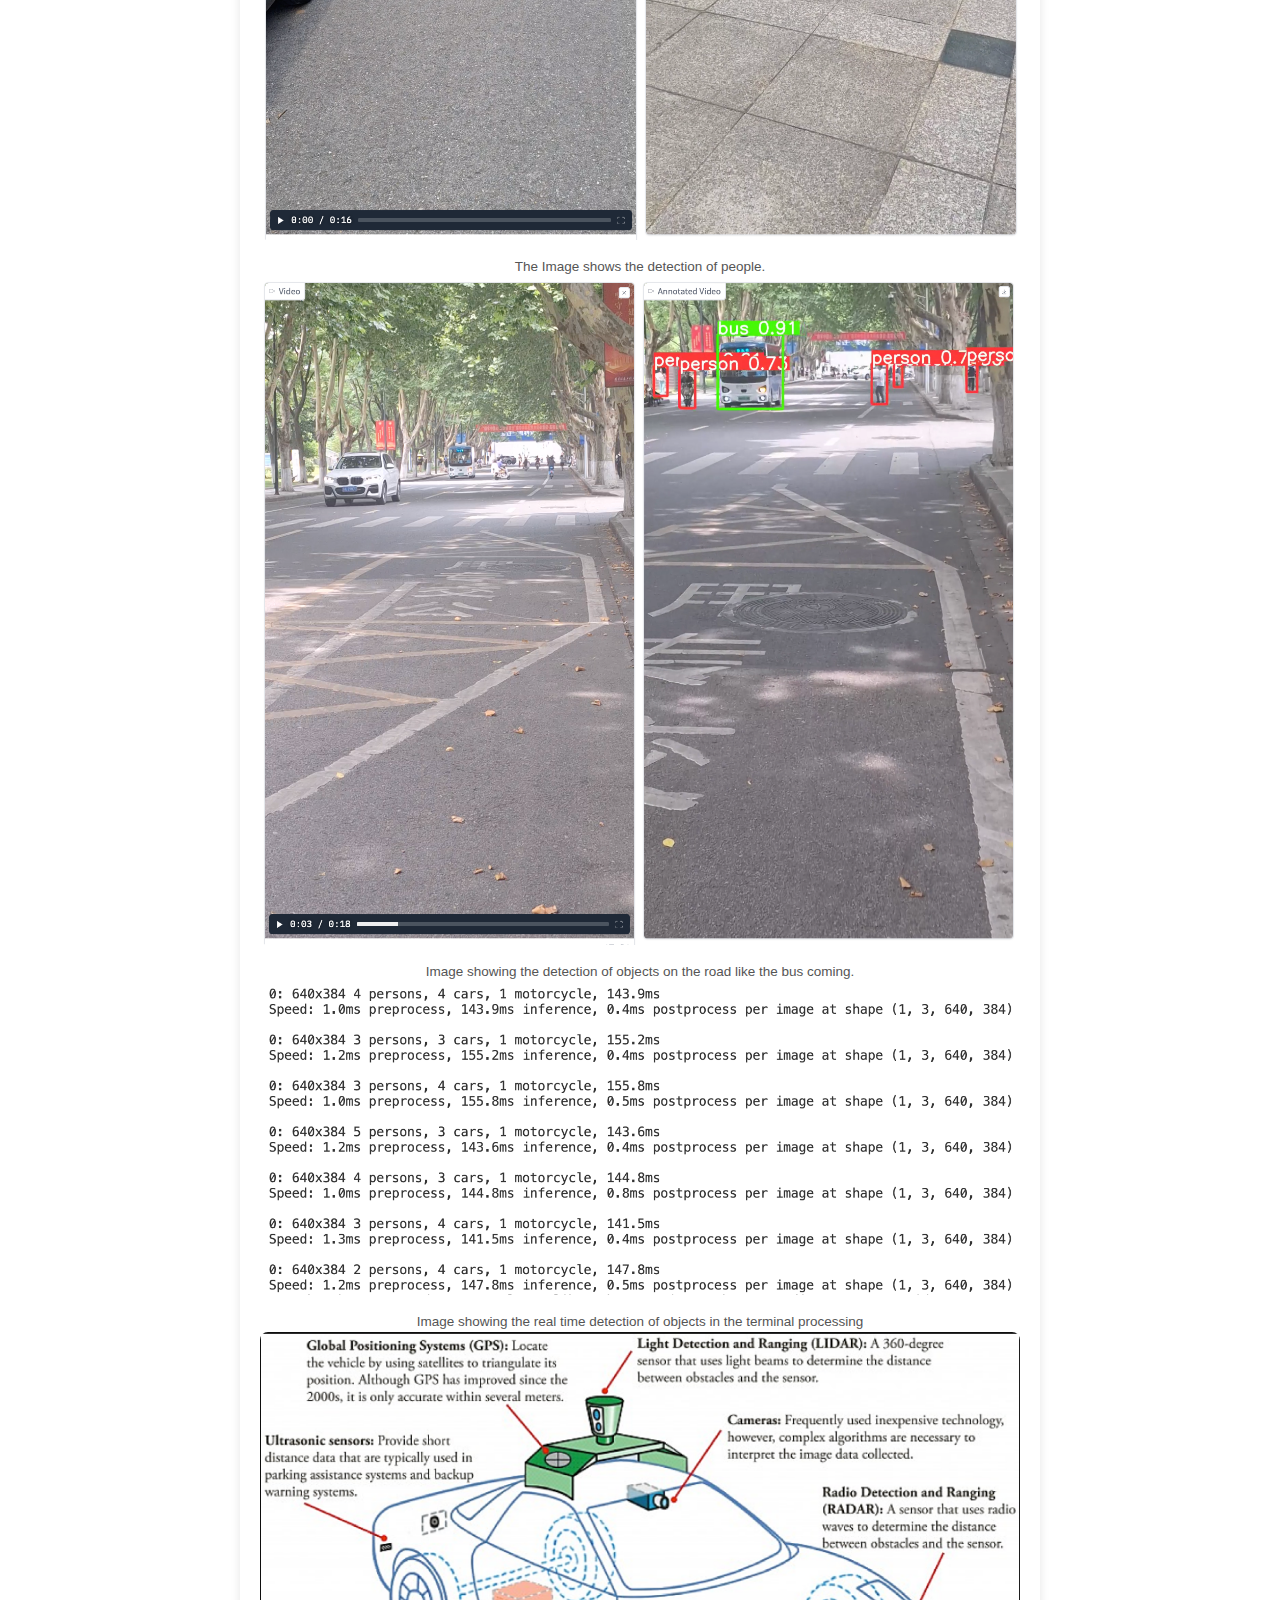
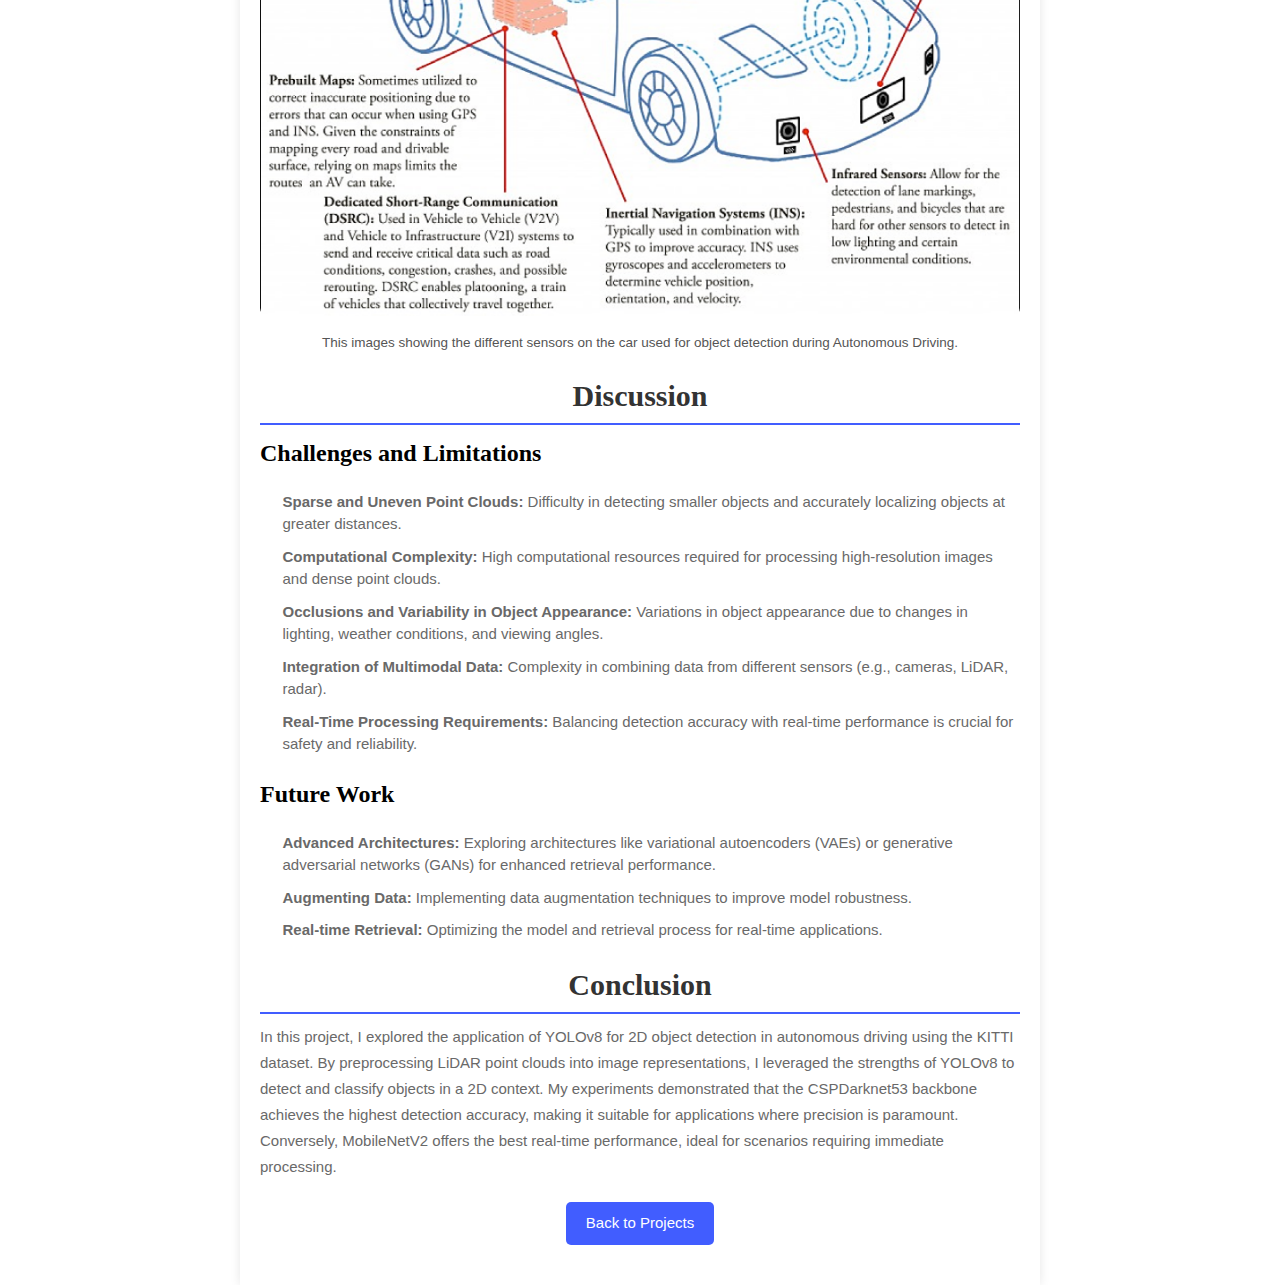
<file: projects/yolov8/index.html>
<!DOCTYPE html>
<html lang="en">
<head>
  <meta charset="UTF-8">
  <meta name="viewport" content="width=device-width, initial-scale=1.0">
  <title>YOLOv8 Object Detection for Autonomous Driving</title>
  <!-- <link rel="stylesheet" href="../assets/css/style.css"> -->
    <link rel="stylesheet" href="/assets/css/style.css">
  <!-- <link rel="stylesheet" href="/ericklasco-portfolio/assets/css/style.css"> -->
</head>
<body>
  <div class="project-container">
    <header class="project-header">
      <h1>YOLOv8 Object Detection for Autonomous Driving</h1>
      <p>2D Object Detection for Autonomous Driving</p>
    </header>

    <!-- Overview Section -->
    <section class="project-overview">
      <h2>Project Overview</h2>
      <p><strong>Objective:</strong> The goal of this project is to develop a robust object detection system for autonomous driving using the YOLOv8 architecture. The system should accurately identify and locate objects within an image, facilitating safe and efficient autonomous vehicle operation.</p>
      <p><strong>Problem Description:</strong> Object detection is crucial for autonomous driving, enabling the vehicle to perceive its surroundings and make informed decisions. This project leverages the KITTI dataset, a benchmark in autonomous driving research, to train and evaluate the YOLOv8 model for 2D object detection tasks.</p>
    </section>

    <!-- Methodology Section -->
    <section class="project-methodology">
      <h2>Methodology</h2>
      <h3>Dataset</h3>
      <h4>KITTI Dataset Description</h4>
      <p>The KITTI dataset, developed by the Karlsruhe Institute of Technology and the Toyota Technological Institute at Chicago, provides a comprehensive suite of data collected from various sensor modalities. It is widely used for research in computer vision and autonomous driving.</p>
      <figure class="project-figure">
        <!-- <img src="../assets/images/projects/yoloV10/kittidataset.png" alt="Sample output of the KITTI Dataset" class="project-image"> -->
          <img src="/assets/images/projects/yoloV10/kittidataset.png" alt="Sample output of the KITTI Dataset" class="project-image">
        <!-- <img src="/ericklasco-portfolio/assets/images/projects/yoloV10/kittidataset.png" alt="Sample output of the KITTI Dataset" class="project-image"> -->
        <figcaption class="project-figcaption">Figure 4: Sample output of the KITTI Dataset</figcaption>
      </figure>
      <h4>Data Collection</h4>
      <ul>
        <li><strong>High-Resolution Stereo Cameras:</strong> Two grayscale and two color cameras mounted on the roof of the car capture images at a resolution of 1242x375 pixels, providing a 360-degree view around the vehicle.</li>
        <li><strong>2D Laser Scanner:</strong> A Velodyne HDL-64E 2D laser scanner provides detailed 2D point clouds, capturing the geometric structure of the surrounding environment up to a range of 100 meters.</li>
        <li><strong>Inertial Measurement Unit (IMU):</strong> The IMU data includes information about the vehicle’s position, orientation, and velocity, crucial for accurate localization and mapping.</li>
        <li><strong>GPS:</strong> High-precision GPS data ensures accurate georeferencing of the collected sensor data.</li>
      </ul>
      <h4>Data Preprocessing and Augmentation</h4>
      <ul>
        <li>Image Resizing: All images were resized to a fixed size to ensure consistency during training (e.g., 416x416 pixels for YOLOv8).</li>
        <li>Normalization: Image pixel values were normalized to a range of [0, 1] to facilitate faster convergence during training.</li>
        <li>Random Cropping, Scaling, Rotation, Horizontal Flipping: These augmentation techniques were applied to increase the diversity of the training samples.</li>
      </ul>
    </section>

    <!-- Model Architecture Section -->
    <section class="project-architecture">
      <h2>Model Architecture</h2>
      <h3>YOLOv8 Architecture</h3>
      <h4>Backbone</h4>
      <p>The backbone is the convolutional neural network (CNN) responsible for extracting features from the input image. YOLOv8 uses a custom CSPDarknet53 backbone, which employs cross-stage partial connections to improve information flow between layers and boost accuracy.</p>
      <h4>Neck</h4>
      <p>The neck merges feature maps from different stages of the backbone to capture information at various scales. YOLOv8 utilizes a novel C2f module instead of the traditional Feature Pyramid Network (FPN), combining high-level semantic features with low-level spatial information.</p>
      <h4>Head</h4>
      <p>The head is responsible for making predictions. YOLOv8 employs multiple detection modules that predict bounding boxes, objectness scores, and class probabilities for each grid cell in the feature map.</p>
      <figure class="project-figure">
        <!-- <img src="../assets/images/projects/yoloV10/yolov8.png" alt="YOLOv8 Architecture" class="project-image"> -->
         <img src="/assets/images/projects/yoloV10/yolov8.png" alt="YOLOv8 Architecture" class="project-image">
        <!-- <img src="/ericklasco-portfolio/assets/images/projects/yoloV10/yolov8.png" alt="YOLOv8 Architecture" class="project-image"> -->
        <figcaption class="project-figcaption">Figure 6: YOLOv8 Architecture</figcaption>
      </figure>
    </section>

    <!-- Training Section -->
    <section class="project-training">
      <h2>Training Process</h2>
      <p>The KITTI dataset, which is around 22GB, was used with 80% of the data allocated for training and 20% for validation. The following hyperparameters were configured for training the YOLOv8 model:</p>
      <ul>
        <li><strong>Learning Rate:</strong> Default learning rate provided by the YOLOv8 implementation.</li>
        <li><strong>Batch Size:</strong> 16, balancing memory usage and training stability.</li>
        <li><strong>Number of Epochs:</strong> 100, sufficient for convergence.</li>
        <li><strong>Image Size:</strong> 640x640 pixels for training.</li>
        <li><strong>Optimizer:</strong> Adam optimizer with default parameters.</li>
      </ul>
    </section>

    <!-- Evaluation Section -->
    <section class="project-evaluation">
      <h2>Evaluation and Results</h2>
      <h3>Evaluation Metrics</h3>
      <ul>
        <li><strong>Mean Average Precision (mAP@0.5):</strong> 0.85</li>
        <li><strong>Mean Average Precision (mAP@0.75):</strong> 0.72</li>
        <li><strong>Precision:</strong> 0.88</li>
        <li><strong>Recall:</strong> 0.82</li>
        <li><strong>F1-Score:</strong> 0.85</li>
        <li><strong>Accuracy:</strong> 0.92</li>
      </ul>
      <figure class="project-figure">
        <!-- <img src="../assets/images/projects/yoloV10/evalutionyolo.png" alt="Quantitative Results" class="project-image"> -->
         <img src="/assets/images/projects/yoloV10/evalutionyolo.png" alt="Quantitative Results" class="project-image">
        <!-- <img src="/ericklasco-portfolio/assets/images/projects/yoloV10/evalutionyolo.png" alt="Quantitative Results" class="project-image"> -->
        <figcaption class="project-figcaption">Table 1: Evaluation Metrics for YOLOv8 on KITTI Dataset</figcaption>
      </figure>
    </section>

    <!-- Media section -->
    <section class="project-media">
      <h2>Project Media</h2>
      <figure class="project-figure">
      <!-- <img src="../assets/images/projects/yoloV10/yolo10.png" alt="Project 1" class="project-image"> -->
        <img src="/assets/images/projects/yoloV10/yolo10.png" alt="Project 1" class="project-image">
      <!-- <img src="/ericklasco-portfolio/assets/images/projects/yoloV10/yolo10.png" alt="Project 1" class="project-image"> -->
      <figcaption class="project-figcaption">Image showing detection of cars.</figcaption>
      </figure>
      <figure class="project-figure"> 
      <!-- <img src="../assets/images/projects/yoloV10/yolo101.png" alt="Project 1" class="project-image"> -->
       <img src="/assets/images/projects/yoloV10/yolo101.png" alt="Project 1" class="project-image">
      <!-- <img src="/ericklasco-portfolio/assets/images/projects/yoloV10/yolo101.png" alt="Project 1" class="project-image"> -->
      <figcaption class="project-figcaption">Image shows detection of people in my university.</figcaption>
    </figure>
    <figure class="project-figure">
      <!-- <img src="../assets/images/projects/yoloV10/yolo102.png" alt="Project 1" class="project-image"> -->
        <img src="/assets/images/projects/yoloV10/yolo102.png" alt="Project 1" class="project-image">
      <!-- <img src="/ericklasco-portfolio/assets/images/projects/yoloV10/yolo102.png" alt="Project 1" class="project-image"> -->
      <figcaption class="project-figcaption">This Image Shows the detection of different objects, like bikes</figcaption>
    </figure>
    <figure class="project-figure">
      <!-- <img src="../assets/images/projects/yoloV10/yolo103.png" alt="Project 1" class="project-image"> -->
        <img src="/assets/images/projects/yoloV10/yolo103.png" alt="Project 1" class="project-image">
      <!-- <img src="/ericklasco-portfolio/assets/images/projects/yoloV10/yolo103.png" alt="Project 1" class="project-image"> -->
      <figcaption class="project-figcaption">The Image shows the detection of people.</figcaption>
    </figure>
    <figure class="project-figure">
      <!-- <img src="../assets/images/projects/yoloV10/yolo104.png" alt="Project 1" class="project-image"> -->
        <img src="/assets/images/projects/yoloV10/yolo104.png" alt="Project 1" class="project-image">
      <!-- <img src="/ericklasco-portfolio/assets/images/projects/yoloV10/yolo104.png" alt="Project 1" class="project-image"> -->
      <figcaption class="project-figcaption">Image showing the detection of objects on the road like the bus coming.</figcaption>
    </figure>
    <figure class="project-figure">
      <!-- <img src="../assets/images/projects/yoloV10/yolov8RT.png" alt="Project 1" class="project-image"> -->
       <img src="/assets/images/projects/yoloV10/yolov8RT.png" alt="Project 1" class="project-image">
      <!-- <img src="/ericklasco-portfolio/assets/images/projects/yoloV10/yolov8RT.png" alt="Project 1" class="project-image"> -->
      <figcaption class="project-figcaption">Image showing the real time detection of objects in the terminal processing</figcaption>
    </figure>
    <figure class="project-figure">
      <!-- <img src="../assets/images/projects/yoloV10/carsensors.png" alt="Project 1" class="project-image"> -->
       <img src="/assets/images/projects/yoloV10/carsensors.png" alt="Project 1" class="project-image">
      <!-- <img src="/ericklasco-portfolio/assets/images/projects/yoloV10/carsensors.png" alt="Project 1" class="project-image"> -->
      <figcaption class="project-figcaption">This images showing the different sensors on the car used for object detection during Autonomous Driving.</figcaption>
    </figure>
    </section>

    <!-- Discussion Section -->
    <section class="project-discussion">
      <h2>Discussion</h2>
      <h3>Challenges and Limitations</h3>
      <ul>
        <li><strong>Sparse and Uneven Point Clouds:</strong> Difficulty in detecting smaller objects and accurately localizing objects at greater distances.</li>
        <li><strong>Computational Complexity:</strong> High computational resources required for processing high-resolution images and dense point clouds.</li>
        <li><strong>Occlusions and Variability in Object Appearance:</strong> Variations in object appearance due to changes in lighting, weather conditions, and viewing angles.</li>
        <li><strong>Integration of Multimodal Data:</strong> Complexity in combining data from different sensors (e.g., cameras, LiDAR, radar).</li>
        <li><strong>Real-Time Processing Requirements:</strong> Balancing detection accuracy with real-time performance is crucial for safety and reliability.</li>
      </ul>
      <h3>Future Work</h3>
      <ul>
        <li><strong>Advanced Architectures:</strong> Exploring architectures like variational autoencoders (VAEs) or generative adversarial networks (GANs) for enhanced retrieval performance.</li>
        <li><strong>Augmenting Data:</strong> Implementing data augmentation techniques to improve model robustness.</li>
        <li><strong>Real-time Retrieval:</strong> Optimizing the model and retrieval process for real-time applications.</li>
      </ul>
    </section>

    <!-- Conclusion Section -->
    <section class="project-conclusion">
      <h2>Conclusion</h2>
      <p>In this project, I explored the application of YOLOv8 for 2D object detection in autonomous driving using the KITTI dataset. By preprocessing LiDAR point clouds into image representations, I leveraged the strengths of YOLOv8 to detect and classify objects in a 2D context. My experiments demonstrated that the CSPDarknet53 backbone achieves the highest detection accuracy, making it suitable for applications where precision is paramount. Conversely, MobileNetV2 offers the best real-time performance, ideal for scenarios requiring immediate processing.</p>
    </section>

    <!-- Back to Projects Button -->
    <div class="back-to-projects">
      <!-- <a href="../index.html#Projects" class="back-button">Back to Projects</a> -->
       <a href="/index.html#Projects" class="back-button">Back to Projects</a>
      <!-- <a href="/ericklasco-portfolio/index.html#Projects" class="back-button">Back to Projects</a> -->
    </div>
  </div>
</body>
</html>
</file>
<file: assets/css/style.css>
.header-logo a {
  display: inline-block;
  outline: none;
}

.header .primary-menu {
  background: transparent;
  position: fixed;
  width: 100%;
  z-index: 99;
  -webkit-transition: all 0.3s ease;
  -moz-transition: all 0.3s ease;
  transition: all 0.3s ease;
}
@media (min-width: 992px) {
  .header .primary-menu .menu-area {
    margin: 0 -15px;
  }
}

.main-menu {
  list-style: none;
  margin: 0;
  justify-content: center;
}
.main-menu li {
  padding: 0;
}
.main-menu li.active a::after {
  transform: scaleX(1);
}
.main-menu li a {
  color: #000;
  padding: 18px 10px;
  display: inline-block;
  margin: 0 5px;
  font-size: 17px;
  font-weight: 400;
  position: relative;
  text-decoration: none;
  font-family: "Frank Ruhl Libre", serif;
  -webkit-transition: all 0.3s ease;
  -moz-transition: all 0.3s ease;
  transition: all 0.3s ease;
}
.main-menu li:hover > a {
  color: #415dff;
}
.main-menu li:last-child a {
  padding-right: 0;
}

.banner {
  height: 900px;
  position: relative;
  overflow: hidden;
}
@media (min-width: 1200px) {
  .banner::after {
    width: 100%;
    height: 100%;
    background: url(../../assets/images/shape/pattern.png);
    z-index: -2;
  }
}
@media (min-width: 768px) {
  .banner {
    height: 1160px;
  }
}
@media (min-width: 992px) {
  .banner {
    height: 770px;
  }
}
@media (min-width: 992px) {
  .banner .banner-area {
    position: fixed;
    width: 100%;
    height: 100%;
    z-index: 2;
  }
}
.banner .banner-area .banner-content {
  max-width: 450px;
  position: relative;
  z-index: 1;
}
@media (max-width: 991px) {
  .banner .banner-area .banner-content {
    transform: translateY(130px);
  }
}
@media (max-width: 575px) {
  .banner .banner-area .banner-content {
    transform: translateY(100px);
  }
}
@media (min-width: 1200px) {
  .banner .banner-area .banner-content {
    margin-top: 130px;
  }
}
.banner .banner-area .banner-content h1 {
  font-weight: 400;
  line-height: 42px;
  margin: 0;
}
@media (min-width: 576px) {
  .banner .banner-area .banner-content h1 {
    line-height: 70px;
  }
}
.banner .banner-area .banner-content h1 span {
  text-transform: capitalize;
  color: #415dff;
  font-weight: 700;
}
.banner .banner-area .banner-content h1 b {
  font-weight: 700;
  color: #000;
}
.banner .banner-area .banner-content .btn {
  margin-top: 30px;
  padding: 10px 28px;
}
.banner .banner-area .banner-thumb {
  position: relative;
  text-align: center;
  transform: translateY(180px);
}
@media (min-width: 992px) {
  .banner .banner-area .banner-thumb {
    transform: translateY(120px);
  }
}
@media (min-width: 1400px) {
  .banner .banner-area .banner-thumb {
    transform: translateY(170px);
  }
}
@media (min-width: 992px) {
  .banner .banner-area .banner-thumb::before {
    top: -70px;
    left: 15px;
    background: url(../images/banner/01.png);
    background-repeat: no-repeat;
    width: 580px;
    height: 500px;
    animation: animate1 20s infinite linear;
  }
}
@media (max-width: 992px) {
  .banner .banner-area .banner-thumb::before {
    top: -70px;
    left: -138px;
    background: url(../images/banner/04.png);
    background-repeat: no-repeat;
    width: 580px;
    height: 500px;
    animation: animate1 20s infinite linear;
  }
}
.banner .banner-area .banner-thumb img {
  position: relative;
  z-index: 1;
}
@media (min-width: 992px) {
  .banner.page-header {
    height: 550px;
  }
}
.banner.page-header .banner-area .banner-content {
  max-width: 100%;
}
@media (min-width: 1200px) {
  .banner.page-header .banner-area .banner-content {
    margin-top: 0px;
  }
}
.banner.page-header .banner-area .banner-content h1 span {
  margin-left: 5px;
}
.banner.page-header .banner-area .banner-content .btn {
  margin-top: 30px;
}
.banner.page-header .banner-area .banner-thumb::before {
  display: none;
}
.banner-bottom {
  background: #fff;
  padding: 20px 0;
  position: relative;
  border-bottom: 1px solid #fafafa;
}
.banner-bottom .banner-bottom-pattan {
  background: url(../../assets/images/icon/patten1.png);
  width: 50%;
  height: 100%;
  right: 0;
  bottom: 0;
}
.banner-bottom .bottom-wrapper {
  justify-content: space-between;
}
@media (min-width: 1400px) {
  .banner-bottom .bottom-wrapper {
    margin: 0 -15px;
  }
}
.banner-bottom .bottom-wrapper .post-item {
  align-items: center;
  z-index: 1;
  position: relative;
}
@media (max-width: 991px) {
  .banner-bottom .bottom-wrapper .post-item {
    width: 100%;
    justify-content: center;
    padding: 20px 0;
  }
}
@media (max-width: 767px) {
  .banner-bottom .bottom-wrapper .post-item {
    width: calc(100% / 2);
  }
}
@media (max-width: 575px) {
  .banner-bottom .bottom-wrapper .post-item {
    width: calc(100% / 1);
  }
}
.banner-bottom .bottom-wrapper .post-item .post-thumb {
  padding-right: 15px;
}
@media (max-width: 575px) {
  .banner-bottom .bottom-wrapper .post-item .post-thumb {
    padding-right: 0px;
    margin-bottom: 10px;
    width: 100%;
    text-align: center;
  }
}
@media (max-width: 575px) {
  .banner-bottom .bottom-wrapper .post-item .post-content {
    width: 100%;
    text-align: center;
  }
}
.banner-bottom .bottom-wrapper .post-item .post-content h5 {
  margin: 0;
}

body {
  position: relative;
}
body.d-shape .shape-top {
  background-attachment: fixed;
}
@media (min-width: 1200px) {
  body::before {
    width: 100%;
    height: 100%;
    background: url(../../assets/images/banner/bg.png);
    background-repeat: no-repeat;
    background-attachment: fixed;
    z-index: -1;
    -webkit-transition: all 0.3s ease;
    -moz-transition: all 0.3s ease;
    transition: all 0.3s ease;
  }
}
body .shape-top,
body .shape-bottom {
  -webkit-transition: all 0.3s ease;
  -moz-transition: all 0.3s ease;
  transition: all 0.3s ease;
}
@media (min-width: 1200px) {
  body .shape-top {
    top: 0;
    right: 0;
    background: url(../../assets/images/shape/01-b.png);
    background-repeat: no-repeat !important;
    width: 100%;
    height: 1920px;
    background-position: right top !important;
    z-index: 2;
    background-attachment: scroll;
  }
}
@media (min-width: 1400px) {
  body .shape-top {
    background: url(../../assets/images/shape/01.png);
  }
}
@media (min-width: 1200px) {
  body .shape-bottom {
    bottom: 0;
    left: 0;
    background: url(../../assets/images/shape/02-b.png);
    background-repeat: no-repeat !important;
    width: 100%;
    height: 1920px;
    background-position: left bottom !important;
    z-index: 2;
  }
}
@media (min-width: 1400px) {
  body .shape-bottom {
    background: url(../../assets/images/shape/02.png);
  }
}

.blog-page .section-wrapper .blog {
  margin-left: -30px;
  margin-right: -30px;
  margin-bottom: 30px;
}
@media (min-width: 992px) {
  .blog-page .section-wrapper .blog {
    margin-bottom: 0;
    margin-right: -15px;
  }
}
.blog-page .section-wrapper .blog .section-wrapper .post-item {
  width: 100%;
}
.blog-page
  .section-wrapper
  .blog
  .section-wrapper
  .post-item:first-child
  .post-inner {
  margin-top: 0;
}
.blog-page
  .section-wrapper
  .blog
  .section-wrapper
  .post-item:last-child
  .post-inner {
  margin-bottom: 0;
}
.blog-page .section-wrapper .blog .section-wrapper .post-item .post-inner {
  margin: 15px 0;
}
@media (min-width: 992px) {
  .blog-page .section-wrapper .blog .section-wrapper .post-item .post-inner {
    margin: 15px;
  }
}
.blog-page
  .section-wrapper
  .blog.blog-single
  .section-wrapper
  .post-item
  .post-inner:hover
  .post-thumb
  img {
  transform: scale(1);
}
.blog-page
  .section-wrapper
  .blog.blog-single
  .section-wrapper
  .post-item
  .post-inner
  .post-content {
  align-items: flex-start;
  padding-bottom: 0;
}
.blog-page
  .section-wrapper
  .blog.blog-single
  .section-wrapper
  .post-item
  .post-inner
  .post-content
  .content-part {
  padding: 0 20px;
}
@media (min-width: 576px) {
  .blog-page
    .section-wrapper
    .blog.blog-single
    .section-wrapper
    .post-item
    .post-inner
    .post-content
    .content-part {
    padding: 0 30px;
  }
}
.blog-page
  .section-wrapper
  .blog.blog-single
  .section-wrapper
  .post-item
  .post-inner
  .post-content
  .content-part
  .entry-content
  ul {
  width: 100%;
  float: left;
  margin-bottom: 20px !important;
}
@media (min-width: 768px) {
  .blog-page
    .section-wrapper
    .blog.blog-single
    .section-wrapper
    .post-item
    .post-inner
    .post-content
    .content-part
    .entry-content
    ul {
    width: 50%;
    margin-bottom: 0;
  }
}
.blog-page
  .section-wrapper
  .blog.blog-single
  .section-wrapper
  .post-item
  .post-inner
  .post-content
  .content-part
  .entry-content
  ul
  li {
  position: relative;
  padding-left: 20px;
  font-family: "Frank Ruhl Libre", serif;
  color: #000;
}
.blog-page
  .section-wrapper
  .blog.blog-single
  .section-wrapper
  .post-item
  .post-inner
  .post-content
  .content-part
  .entry-content
  ul
  li::before {
  top: 50%;
  left: 0;
  width: 10px;
  height: 10px;
  border-radius: 50px;
  border: 1px solid #fe43c7;
  transform: translateY(-50%);
}
.blog-page
  .section-wrapper
  .blog.blog-single
  .section-wrapper
  .post-item
  .post-inner
  .post-content
  .content-part
  .entry-content
  img {
  width: 100%;
  float: left;
  margin-bottom: 15px;
}
@media (min-width: 768px) {
  .blog-page
    .section-wrapper
    .blog.blog-single
    .section-wrapper
    .post-item
    .post-inner
    .post-content
    .content-part
    .entry-content
    img {
    width: 50%;
  }
}
.blog-page
  .section-wrapper
  .blog.blog-single
  .section-wrapper
  .post-item
  .post-inner
  .post-content
  .tags-section {
  width: 100%;
  justify-content: center;
  padding: 20px;
  border-top: 1px solid #ededed;
}
@media (min-width: 576px) {
  .blog-page
    .section-wrapper
    .blog.blog-single
    .section-wrapper
    .post-item
    .post-inner
    .post-content
    .tags-section {
    padding: 20px 30px 20px 85px;
  }
}
@media (min-width: 768px) {
  .blog-page
    .section-wrapper
    .blog.blog-single
    .section-wrapper
    .post-item
    .post-inner
    .post-content
    .tags-section {
    justify-content: space-between;
  }
}
.blog-page
  .section-wrapper
  .blog.blog-single
  .section-wrapper
  .post-item
  .post-inner
  .post-content
  .tags-section
  .tags {
  align-items: center;
}
.blog-page
  .section-wrapper
  .blog.blog-single
  .section-wrapper
  .post-item
  .post-inner
  .post-content
  .tags-section
  .tags
  li {
  padding: 0;
}
.blog-page
  .section-wrapper
  .blog.blog-single
  .section-wrapper
  .post-item
  .post-inner
  .post-content
  .tags-section
  .tags
  li
  a {
  display: inline-block;
  outline: none;
  padding: 10px;
  margin: 3px;
  border: 1px solid #ececec;
  color: #000;
  text-decoration: none;
  -webkit-transition: all 0.3s ease;
  -moz-transition: all 0.3s ease;
  transition: all 0.3s ease;
  border-radius: 3px;
}
@media (min-width: 576px) {
  .blog-page
    .section-wrapper
    .blog.blog-single
    .section-wrapper
    .post-item
    .post-inner
    .post-content
    .tags-section
    .tags
    li
    a {
    margin: 0 3px;
  }
}
.blog-page
  .section-wrapper
  .blog.blog-single
  .section-wrapper
  .post-item
  .post-inner
  .post-content
  .tags-section
  .tags
  li
  a:hover {
  background-image: linear-gradient(
    to left,
    #fe43c7,
    #ffb045,
    #ff8c53,
    #fb6c66,
    #415dff
  );
  color: #fff;
}
@media (min-width: 768px) {
  .blog-page
    .section-wrapper
    .blog.blog-single
    .section-wrapper
    .post-item
    .post-inner
    .post-content
    .tags-section
    .social-link-list {
    margin-top: 0;
  }
}
.blog-page
  .section-wrapper
  .blog.blog-single
  .section-wrapper
  .post-item
  .post-inner
  .post-content
  .tags-section
  .social-link-list
  li {
  padding: 0;
}
.blog-page
  .section-wrapper
  .blog.blog-single
  .section-wrapper
  .post-item
  .post-inner
  .post-content
  .tags-section
  .social-link-list
  li
  a {
  color: #fff;
  border-radius: 0;
}
.blog-page
  .section-wrapper
  .blog.blog-single
  .section-wrapper
  .post-item
  .post-inner
  .post-content
  .tags-section
  .social-link-list
  li
  a:hover
  i {
  color: #fff !important;
}
.blog-page
  .section-wrapper
  .blog.blog-single
  .section-wrapper
  .post-item
  .post-inner
  .post-content
  .tags-section
  .social-link-list
  li
  a.facebook {
  background: #3b5998;
}
.blog-page
  .section-wrapper
  .blog.blog-single
  .section-wrapper
  .post-item
  .post-inner
  .post-content
  .tags-section
  .social-link-list
  li
  a.facebook:hover {
  border-radius: 50px;
}
.blog-page
  .section-wrapper
  .blog.blog-single
  .section-wrapper
  .post-item
  .post-inner
  .post-content
  .tags-section
  .social-link-list
  li
  a.facebook:hover
  i {
  color: #fff;
}
.blog-page
  .section-wrapper
  .blog.blog-single
  .section-wrapper
  .post-item
  .post-inner
  .post-content
  .tags-section
  .social-link-list
  li
  a.twitter {
  background: #55acee;
}
.blog-page
  .section-wrapper
  .blog.blog-single
  .section-wrapper
  .post-item
  .post-inner
  .post-content
  .tags-section
  .social-link-list
  li
  a.twitter:hover {
  border-radius: 50px;
}
.blog-page
  .section-wrapper
  .blog.blog-single
  .section-wrapper
  .post-item
  .post-inner
  .post-content
  .tags-section
  .social-link-list
  li
  a.twitter:hover
  i {
  color: #fff;
}
.blog-page
  .section-wrapper
  .blog.blog-single
  .section-wrapper
  .post-item
  .post-inner
  .post-content
  .tags-section
  .social-link-list
  li
  a.linkedin {
  background: #007bb5;
}
.blog-page
  .section-wrapper
  .blog.blog-single
  .section-wrapper
  .post-item
  .post-inner
  .post-content
  .tags-section
  .social-link-list
  li
  a.linkedin:hover {
  border-radius: 50px;
}
.blog-page
  .section-wrapper
  .blog.blog-single
  .section-wrapper
  .post-item
  .post-inner
  .post-content
  .tags-section
  .social-link-list
  li
  a.linkedin:hover
  i {
  color: #fff;
}
.blog-page
  .section-wrapper
  .blog.blog-single
  .section-wrapper
  .post-item
  .post-inner
  .post-content
  .tags-section
  .social-link-list
  li
  a.google {
  background: #dd4b39;
}
.blog-page
  .section-wrapper
  .blog.blog-single
  .section-wrapper
  .post-item
  .post-inner
  .post-content
  .tags-section
  .social-link-list
  li
  a.google:hover {
  border-radius: 50px;
}
.blog-page
  .section-wrapper
  .blog.blog-single
  .section-wrapper
  .post-item
  .post-inner
  .post-content
  .tags-section
  .social-link-list
  li
  a.google:hover
  i {
  color: #fff;
}
.blog-page .section-wrapper .blog.blog-single .section-wrapper .comments {
  margin-top: 30px;
  background: #fff;
  padding: 25px 20px;
  width: 100%;
  border: 10px solid #f1f6fa;
}
@media (min-width: 576px) {
  .blog-page .section-wrapper .blog.blog-single .section-wrapper .comments {
    padding: 25px 30px;
  }
}
@media (min-width: 992px) {
  .blog-page .section-wrapper .blog.blog-single .section-wrapper .comments {
    margin: 0 15px;
  }
}
.blog-page
  .section-wrapper
  .blog.blog-single
  .section-wrapper
  .comments
  .title-border {
  font-size: 22px;
  color: #000f3a;
  margin: 0 0 28px 0;
  position: relative;
}
.blog-page
  .section-wrapper
  .blog.blog-single
  .section-wrapper
  .comments
  .title-border::before {
  width: 50px;
  height: 5px;
  background: #e54295;
  bottom: -20px;
  border-radius: 2px;
}
.blog-page
  .section-wrapper
  .blog.blog-single
  .section-wrapper
  .comments
  .title-border::after {
  border-bottom: 5px dotted #e54295;
  width: 36px;
  bottom: -20px;
  left: 55px;
}
.blog-page
  .section-wrapper
  .blog.blog-single
  .section-wrapper
  .comments
  .comment-list
  .comment
  .com-thumb {
  height: 50px;
  width: 50px;
  border-radius: 100%;
  overflow: hidden;
  margin-right: 15px;
  float: left;
}
@media (min-width: 768px) {
  .blog-page
    .section-wrapper
    .blog.blog-single
    .section-wrapper
    .comments
    .comment-list
    .comment
    .com-thumb {
    height: 80px;
    width: 80px;
  }
}
.blog-page
  .section-wrapper
  .blog.blog-single
  .section-wrapper
  .comments
  .comment-list
  .comment
  .com-content {
  overflow: hidden;
  padding-bottom: 20px;
  border-bottom: 1px solid #dbdbdb;
}
.blog-page
  .section-wrapper
  .blog.blog-single
  .section-wrapper
  .comments
  .comment-list
  .comment
  .com-content:last-child {
  border-bottom: none;
}
@media (min-width: 576px) {
  .blog-page
    .section-wrapper
    .blog.blog-single
    .section-wrapper
    .comments
    .comment-list
    .comment
    .com-content
    .com-title {
    display: flex;
    flex-wrap: wrap;
    justify-content: space-between;
    align-items: center;
  }
}
.blog-page
  .section-wrapper
  .blog.blog-single
  .section-wrapper
  .comments
  .comment-list
  .comment
  .com-content
  .com-title
  .com-title-meta
  h4 {
  line-height: 1;
  margin: 0;
}
.blog-page
  .section-wrapper
  .blog.blog-single
  .section-wrapper
  .comments
  .comment-list
  .comment
  .com-content
  .com-title
  .com-title-meta
  h4
  a {
  color: #000;
  -webkit-transition: all 0.3s ease;
  -moz-transition: all 0.3s ease;
  transition: all 0.3s ease;
}
.blog-page
  .section-wrapper
  .blog.blog-single
  .section-wrapper
  .comments
  .comment-list
  .comment
  .com-content
  .com-title
  .com-title-meta
  h4
  a:hover {
  color: #415dff;
}
.blog-page
  .section-wrapper
  .blog.blog-single
  .section-wrapper
  .comments
  .comment-list
  .comment
  .com-content
  .com-title
  .com-title-meta
  span {
  font-size: 16px;
  color: #696969;
  font-family: "Frank Ruhl Libre", serif;
  display: inline-block;
  margin-bottom: 5px;
}
@media (max-width: 575px) {
  .blog-page
    .section-wrapper
    .blog.blog-single
    .section-wrapper
    .comments
    .comment-list
    .comment
    .com-content
    .com-title
    .reply {
    margin-bottom: 10px;
    display: inline-block;
  }
}
.blog-page
  .section-wrapper
  .blog.blog-single
  .section-wrapper
  .comments
  .comment-list
  .comment
  .com-content
  p {
  margin-bottom: 0;
}
@media (min-width: 576px) {
  .blog-page
    .section-wrapper
    .blog.blog-single
    .section-wrapper
    .comments
    .comment-list
    .comment
    .comment-list {
    padding-left: 30px;
  }
}
.blog-page
  .section-wrapper
  .blog.blog-single
  .section-wrapper
  .comments
  .comment-list
  .comment
  .comment-list
  .comment {
  list-style: none;
  overflow: hidden;
  border-bottom: 1px solid #dbdbdb;
  padding: 20px 0px;
}
.blog-page
  .section-wrapper
  .blog.blog-single
  .section-wrapper
  .comments
  .comment-list
  .comment
  .comment-list
  .comment:last-child {
  border: none;
  padding-bottom: 0px;
}
.blog-page
  .section-wrapper
  .blog.blog-single
  .section-wrapper
  .comment-respond {
  background: #fff;
  padding: 25px 20px 40px;
  margin-top: 30px;
  border: 10px solid #f1f6fa;
}
@media (min-width: 576px) {
  .blog-page
    .section-wrapper
    .blog.blog-single
    .section-wrapper
    .comment-respond {
    padding: 25px 30px 40px;
  }
}
@media (min-width: 992px) {
  .blog-page
    .section-wrapper
    .blog.blog-single
    .section-wrapper
    .comment-respond {
    margin: 30px 15px 0 15px;
  }
}
.blog-page
  .section-wrapper
  .blog.blog-single
  .section-wrapper
  .comment-respond
  .add-comment
  .title-border {
  position: relative;
  margin-bottom: 50px;
}
.blog-page
  .section-wrapper
  .blog.blog-single
  .section-wrapper
  .comment-respond
  .add-comment
  .title-border::before {
  width: 50px;
  height: 5px;
  background-color: #e54295;
  bottom: -20px;
  border-radius: 2px;
}
.blog-page
  .section-wrapper
  .blog.blog-single
  .section-wrapper
  .comment-respond
  .add-comment
  .title-border::after {
  border-bottom: 5px dotted #e54295;
  width: 36px;
  bottom: -20px;
  left: 55px;
}
.blog-page
  .section-wrapper
  .blog.blog-single
  .section-wrapper
  .comment-respond
  .add-comment
  .comment-form {
  justify-content: space-between;
}
.blog-page
  .section-wrapper
  .blog.blog-single
  .section-wrapper
  .comment-respond
  .add-comment
  .comment-form
  input[type="text"] {
  background: #f1f6fa;
  color: #696969;
  padding: 10px 15px;
  width: 100%;
}
@media (min-width: 768px) {
  .blog-page
    .section-wrapper
    .blog.blog-single
    .section-wrapper
    .comment-respond
    .add-comment
    .comment-form
    input[type="text"]:nth-child(1) {
    width: 48%;
    margin-right: 13px;
  }
}
@media (min-width: 768px) {
  .blog-page
    .section-wrapper
    .blog.blog-single
    .section-wrapper
    .comment-respond
    .add-comment
    .comment-form
    input[type="text"]:nth-child(2) {
    width: 48%;
  }
}
.blog-page
  .section-wrapper
  .blog.blog-single
  .section-wrapper
  .comment-respond
  .add-comment
  .comment-form
  button {
  border: none;
  cursor: pointer;
  background-image: linear-gradient(to left, #fe43c7, #415dff);
}
.blog-page
  .section-wrapper
  .blog.blog-single
  .section-wrapper
  .comment-respond
  .add-comment
  .comment-form
  button.btn {
  padding: 16px 38px;
}
.blog-page
  .section-wrapper
  .blog.blog-single
  .section-wrapper
  .comment-respond
  .add-comment
  .comment-form
  button.btn:hover {
  background-image: linear-gradient(to left, #415dff, #fe43c7);
}
.blog-page .section-wrapper .sidebar-widget {
  margin: 0 -15px;
}
@media (min-width: 992px) {
  .blog-page .section-wrapper .sidebar-widget {
    margin: 0;
    margin-right: -15px;
  }
}
.blog-page .section-wrapper .sidebar-widget h4 {
  position: relative;
  margin-bottom: 30px;
}
.blog-page .section-wrapper .sidebar-widget h4::before {
  width: 50px;
  height: 5px;
  background-color: #e54295;
  bottom: -20px;
  border-radius: 2px;
}
.blog-page .section-wrapper .sidebar-widget h4::after {
  border-bottom: 5px dotted #e54295;
  width: 36px;
  bottom: -20px;
  left: 55px;
}
.blog-page .section-wrapper .sidebar-widget .widget-search form {
  position: relative;
}
.blog-page .section-wrapper .sidebar-widget .widget-search form input {
  padding: 17px;
  background: #f7fbff;
  border: none;
  width: 100%;
  position: relative;
  outline: none;
  margin-bottom: 0;
  margin-top: 20px;
  display: inline-block;
}
.blog-page .section-wrapper .sidebar-widget .widget-search form button {
  right: 0px;
  background: transparent;
  color: #858585;
  line-height: 1;
  bottom: 0px;
  border: none;
  cursor: pointer;
  width: 40px;
  height: 53px;
  padding: 0;
}
.blog-page .section-wrapper .sidebar-widget .widget-search form button:hover {
  background: #e8f0fe;
}
.blog-page .section-wrapper .sidebar-widget .post-catagori ul li {
  width: 100%;
  margin: 5px 0;
  list-style: none;
  overflow: hidden;
  border-bottom: 1px solid #ededed;
}
.blog-page .section-wrapper .sidebar-widget .post-catagori ul li:hover span {
  color: #415dff;
}
.blog-page .section-wrapper .sidebar-widget .post-catagori ul li:last-child {
  border-bottom: none;
}
.blog-page .section-wrapper .sidebar-widget .post-catagori ul li a {
  width: calc(100% - 50px);
  float: left;
  display: inline-block;
  text-transform: capitalize;
  padding: 10px 0;
  padding-left: 15px;
  position: relative;
  color: #696969;
  -webkit-transition: all 0.3s ease;
  -moz-transition: all 0.3s ease;
  transition: all 0.3s ease;
}
.blog-page .section-wrapper .sidebar-widget .post-catagori ul li a:hover {
  color: #415dff;
  padding-left: 25px;
}
.blog-page
  .section-wrapper
  .sidebar-widget
  .post-catagori
  ul
  li
  a:hover::before {
  color: #415dff;
  padding-left: 10px;
}
.blog-page .section-wrapper .sidebar-widget .post-catagori ul li a::before {
  position: absolute;
  content: "\eac7";
  font-family: IcoFont !important;
  font-weight: 600;
  font-size: 12px;
  top: 50%;
  left: 0;
  transform: translateY(-50%);
  -webkit-transition: all 0.3s ease;
  -moz-transition: all 0.3s ease;
  transition: all 0.3s ease;
}
.blog-page .section-wrapper .sidebar-widget .post-catagori ul li span {
  width: 50px;
  float: right;
  font-size: 18px;
  color: #696969;
  text-align: center;
  padding: 4px 0px;
  margin-top: 3px;
}
.blog-page .section-wrapper .sidebar-widget .widget-rec-post .recent-post li {
  align-items: center;
  justify-content: space-around;
  padding: 15px 0;
  list-style: none;
  border-bottom: 1px solid #ececec;
}
.blog-page
  .section-wrapper
  .sidebar-widget
  .widget-rec-post
  .recent-post
  li:last-child {
  border-bottom: none;
}
.blog-page
  .section-wrapper
  .sidebar-widget
  .widget-rec-post
  .recent-post
  li
  .rec-content {
  width: calc(100% - 90px);
  padding-right: 10px;
}
@media (min-width: 992px) {
  .blog-page
    .section-wrapper
    .sidebar-widget
    .widget-rec-post
    .recent-post
    li
    .rec-content {
    width: 70%;
  }
}
.blog-page
  .section-wrapper
  .sidebar-widget
  .widget-rec-post
  .recent-post
  li
  .rec-content
  h6
  a {
  -webkit-transition: all 0.3s ease;
  -moz-transition: all 0.3s ease;
  transition: all 0.3s ease;
}
.blog-page
  .section-wrapper
  .sidebar-widget
  .widget-rec-post
  .recent-post
  li
  .rec-content
  h6
  a:hover {
  color: #415dff;
}
.blog-page
  .section-wrapper
  .sidebar-widget
  .widget-rec-post
  .recent-post
  li
  .rec-thumb {
  width: 90px;
  text-align: right;
}
@media (min-width: 992px) {
  .blog-page
    .section-wrapper
    .sidebar-widget
    .widget-rec-post
    .recent-post
    li
    .rec-thumb {
    width: 30%;
  }
}
.blog-page
  .section-wrapper
  .sidebar-widget
  .widget-rec-post
  .recent-post
  li
  .rec-thumb
  a {
  display: block;
}
.blog-page
  .section-wrapper
  .sidebar-widget
  .widget-rec-post
  .recent-post
  li
  .rec-thumb
  a
  img {
  display: block;
}
.blog-page .section-wrapper .sidebar-widget .widget-tags ul {
  padding-top: 20px !important;
}
.blog-page .section-wrapper .sidebar-widget .widget-tags ul li {
  padding: 0;
  margin: 2px;
}
.blog-page .section-wrapper .sidebar-widget .widget-tags ul li a {
  padding: 8px 11px;
  color: #696969;
  border-radius: 1px;
  border: 1px solid #ececec;
  -webkit-transition: all 0.3s ease;
  -moz-transition: all 0.3s ease;
  transition: all 0.3s ease;
}
.blog-page .section-wrapper .sidebar-widget .widget-tags ul li a:hover {
  color: #fff;
  background: linear-gradient(to left, #fe43c7, #415dff);
}
.blog-page .section-wrapper .sidebar-widget .widget-instagram ul {
  justify-content: center;
  padding-top: 20px !important;
  margin: -3px !important;
}
.blog-page .section-wrapper .sidebar-widget .widget-instagram ul li {
  padding: 0;
  margin: 3px;
}
.blog-page .section-wrapper .sidebar-widget .widget-instagram ul li a {
  display: block;
}
.blog-page .section-wrapper .sidebar-widget .widget-instagram ul li a img {
  display: block;
}
.blog-page .section-wrapper .sidebar-widget .widget-add a {
  padding-top: 20px;
  display: block;
}
.blog-page .section-wrapper .sidebar-widget .widget-add a img {
  display: block;
  width: 100%;
}

.pagination-area {
  padding: 20px 0 0;
}
.pagination-area .pagination {
  margin: 0;
  align-items: center;
}
.pagination-area .pagination li {
  list-style: none;
}
.pagination-area .pagination li.dot {
  font-weight: 700;
  padding: 10px;
  font-size: 16px;
}
.pagination-area .pagination li.prev {
  margin-right: 5px;
}
.pagination-area .pagination li.prev a i {
  font-weight: 600;
}
.pagination-area .pagination li.next {
  margin-left: 5px;
}
.pagination-area .pagination li.next a i {
  font-weight: 600;
}
.pagination-area .pagination li a {
  width: 46px;
  height: 46px;
  line-height: 46px;
  text-align: center;
  background: #fff;
  color: #000;
  margin: 0 2px;
  text-transform: capitalize;
  font-weight: 600;
  border: 1px solid #ececec;
  border-radius: 50px;
  display: inline-block;
  -webkit-transition: all 0.3s ease;
  -moz-transition: all 0.3s ease;
  transition: all 0.3s ease;
}
.pagination-area .pagination li a:hover {
  background-image: linear-gradient(to left, #fe43c7, #415dff);
  color: #fff !important;
}
.pagination-area .pagination li a.active {
  background-image: linear-gradient(to left, #fe43c7, #415dff);
  color: #fff !important;
}

.about {
  position: relative;
  overflow: hidden;
}
.about .section-wrapper {
  position: relative;
  z-index: 1;
}
.about .section-wrapper .title {
  max-width: 545px;
}
.about .section-wrapper .title h2 {
  font-weight: 300;
  margin-bottom: 15px;
  line-height: 40px;
}
.about .section-wrapper .title h2 span {
  font-weight: 700;
}
.about .section-wrapper .title h3 {
  font-weight: 400;
  margin: 0;
}
.about .section-wrapper .about-left {
  width: calc(100% / 1);
}
@media (min-width: 992px) {
  .about .section-wrapper .about-left {
    width: calc(100% / 2 - 15px);
    margin-right: 15px;
  }
}
.about .section-wrapper .about-left .about-thumb {
  margin-bottom: 60px;
}
@media (min-width: 992px) {
  .about .section-wrapper .about-left .about-thumb {
    margin-bottom: 0;
    margin-top: 40px;
  }
}
.about .section-wrapper .about-right {
  width: calc(100% / 1);
}
@media (min-width: 992px) {
  .about .section-wrapper .about-right {
    width: calc(100% / 2 - 15px);
    margin-left: 15px;
  }
}
.about .section-wrapper .about-right .about-item .about-content ul li .name {
  width: 130px;
}
.about .section-wrapper .about-right .about-item .about-content ul li .name p {
  font-size: 16px;
  margin-bottom: 0;
  font-family: "Frank Ruhl Libre", serif;
}
.about .section-wrapper .about-right .about-item .about-content ul li .info {
  width: calc(100% - 130px);
  font-weight: 400;
}
.about .section-wrapper .about-right .about-item .about-content ul li .info p {
  font-size: 16px;
  color: #000;
  position: relative;
  padding-left: 20px;
  margin-bottom: 0;
}
.about
  .section-wrapper
  .about-right
  .about-item
  .about-content
  ul
  li
  .info
  p::after {
  position: absolute;
  content: ":";
  top: 50%;
  left: 0;
  font-weight: 700;
  color: #000;
  transform: translateY(-50%);
}
.about .section-wrapper .about-right .about-item .btn {
  margin-top: 40px;
}

.sponsor {
  padding: 30px 0;
}
.sponsor .section-wrapper .sponsor-slider {
  overflow: hidden;
}
.sponsor .section-wrapper .sponsor-slider .swiper-wrapper {
  display: flex;
  align-items: baseline;
}
.sponsor .section-wrapper .sponsor-slider .swiper-wrapper .sponsor-item {
  text-align: center;
  cursor: all-scroll;
}
.sponsor
  .section-wrapper
  .sponsor-slider
  .swiper-wrapper
  .sponsor-item:hover
  img {
  opacity: 0.5;
}
.sponsor .section-wrapper .sponsor-slider .swiper-wrapper .sponsor-item img {
  -webkit-transition: all 0.3s ease;
  -moz-transition: all 0.3s ease;
  transition: all 0.3s ease;
}

.experience {
  background-repeat: no-repeat;
  background-position: bottom;
}
.experience .section-wrapper .exp-item {
  width: 100%;
}
@media (min-width: 992px) {
  .experience .section-wrapper .exp-item {
    width: calc(100% / 2);
  }
}
.experience .section-wrapper .exp-item:nth-child(even) .exp-inner {
  margin-right: 0;
}
.experience .section-wrapper .exp-item:nth-child(odd) .exp-inner {
  margin-left: 0;
}
.experience .section-wrapper .exp-item .exp-inner {
  margin: 15px 0;
  padding: 25px;
  border-radius: 1px;
  background: #fff;
  box-shadow: 0px 3px 10px 0px rgba(0, 0, 0, 0.1);
  -webkit-transition: all 0.3s ease;
  -moz-transition: all 0.3s ease;
  transition: all 0.3s ease;
}
@media (min-width: 992px) {
  .experience .section-wrapper .exp-item .exp-inner {
    padding: 34px;
  }
}
@media (min-width: 992px) {
  .experience .section-wrapper .exp-item .exp-inner {
    margin: 15px;
  }
}
.experience .section-wrapper .exp-item .exp-inner:hover {
  transform: translateY(-10px);
}
.experience .section-wrapper .exp-item .exp-inner:hover .exp-content h3 {
  color: #415dff;
}
.experience .section-wrapper .exp-item .exp-inner .exp-thumb {
  position: relative;
  align-items: center;
}
.experience .section-wrapper .exp-item .exp-inner .exp-thumb h6 {
  margin: 0;
  width: 100%;
  font-weight: 400;
}
@media (min-width: 576px) {
  .experience .section-wrapper .exp-item .exp-inner .exp-thumb h6 {
    padding-left: 20px;
    width: auto;
  }
}
.experience .section-wrapper .exp-item .exp-inner .exp-thumb .exp-cata {
  position: absolute;
  top: 0;
  right: 0;
}
@media (min-width: 576px) {
  .experience .section-wrapper .exp-item .exp-inner .exp-thumb .exp-cata {
    top: 50%;
    transform: translateY(-50%);
  }
}
.experience .section-wrapper .exp-item .exp-inner .exp-thumb .exp-cata span {
  position: relative;
  font-size: 16px;
  padding: 6px 14px;
  background-image: linear-gradient(to right, #fe43c7, #415dff);
  color: #fff;
  border-radius: 1px;
}
.experience
  .section-wrapper
  .exp-item
  .exp-inner
  .exp-thumb
  .exp-cata
  span::before {
  position: absolute;
  content: "";
  width: 0;
  height: 0;
  left: -5px;
  top: 50%;
  transform: translateY(-50%) rotate(-45deg);
  border-left: 0px solid transparent;
  border-right: 10px solid transparent;
  border-top: 10px solid #fe43c7;
}
.experience .section-wrapper .exp-item .exp-inner .exp-content h3 {
  -webkit-transition: all 0.3s ease;
  -moz-transition: all 0.3s ease;
  transition: all 0.3s ease;
  margin-bottom: 10px;
}
.experience .section-wrapper .exp-item .exp-inner .exp-content p {
  line-height: 24px;
  margin: 0;
}
.experience .text-center {
  margin-top: 40px;
}

.services .section-header {
  max-width: 690px;
}
.services .section-wrapper .service-item {
  width: 100%;
}
@media (min-width: 992px) {
  .services .section-wrapper .service-item {
    width: calc(100% / 2);
  }
}
.services .section-wrapper .service-item:nth-child(even) .service-inner {
  margin-right: 0;
}
.services .section-wrapper .service-item:nth-child(odd) .service-inner {
  margin-left: 0;
}
.services .section-wrapper .service-item:nth-child(2) .service-inner {
  background-image: linear-gradient(to top, #645cff, #ff5b8a);
}
.services
  .section-wrapper
  .service-item:nth-child(2)
  .service-inner
  .service-content
  ul
  li::before {
  border-color: #415dff;
}
.services
  .section-wrapper
  .service-item:nth-child(2)
  .service-inner
  .service-thumb {
  animation: animate1 10s infinite linear;
}
.services .section-wrapper .service-item:nth-child(3) .service-inner {
  background-image: linear-gradient(to top, #cc00ff, #8484fb);
}
.services
  .section-wrapper
  .service-item:nth-child(3)
  .service-inner
  .service-content
  ul
  li::before {
  border-color: #e7b53f;
}
.services
  .section-wrapper
  .service-item:nth-child(3)
  .service-inner
  .service-thumb {
  animation: animate1 13s infinite linear;
}
.services .section-wrapper .service-item:nth-child(4) .service-inner {
  background-image: linear-gradient(to top, #81dcfd, #f4d63d);
}
.services
  .section-wrapper
  .service-item:nth-child(4)
  .service-inner
  .service-content
  ul
  li::before {
  border-color: #645cff;
}
.services
  .section-wrapper
  .service-item:nth-child(4)
  .service-inner
  .service-thumb {
  animation: animate1 15s infinite linear;
}
.services .section-wrapper .service-item .service-inner {
  margin: 15px 0;
  border-radius: 1px;
  background-image: linear-gradient(to top, #00a9ce, #8af5d1);
  position: relative;
  align-items: center;
  box-shadow: 0px 3px 10px 0px rgba(0, 0, 0, 0.1);
}
@media (min-width: 992px) {
  .services .section-wrapper .service-item .service-inner {
    margin: 15px;
  }
}
@media (min-width: 576px) {
  .services .section-wrapper .service-item .service-inner::before {
    position: absolute;
    content: "";
    top: 0;
    left: 0;
    width: 100%;
    height: 100%;
    background: url(../../assets/images/service/service-bg.png);
    background-position: left bottom;
    background-repeat: no-repeat;
  }
}
.services .section-wrapper .service-item .service-inner .service-content {
  width: 100%;
  padding: 32px;
  padding-right: 0;
  position: relative;
  z-index: 1;
}
@media (min-width: 576px) {
  .services .section-wrapper .service-item .service-inner .service-content {
    width: calc(100% / 2);
  }
}
.services .section-wrapper .service-item .service-inner .service-content h3 {
  margin: 0;
  margin-bottom: 5px;
}
.services .section-wrapper .service-item .service-inner .service-content p {
  margin-bottom: 10px;
}
.services .section-wrapper .service-item .service-inner .service-content ul {
  margin: 0;
  padding: 0;
}
.services .section-wrapper .service-item .service-inner .service-content ul li {
  list-style: none;
  position: relative;
  padding: 3px 0;
  padding-left: 20px;
}
.services
  .section-wrapper
  .service-item
  .service-inner
  .service-content
  ul
  li::before {
  position: absolute;
  content: "";
  width: 9px;
  height: 9px;
  border-radius: 50%;
  border: 2px solid #80f0d1;
  top: 50%;
  left: 0;
  transform: translateY(-50%);
}
.services .section-wrapper .service-item .service-inner .service-thumb {
  width: 100%;
  position: relative;
  padding-right: 10px;
  text-align: center;
  animation: animate1 8s infinite linear;
}
@media (min-width: 576px) {
  .services .section-wrapper .service-item .service-inner .service-thumb {
    width: calc(100% / 2);
    text-align: right;
  }
}
.services .section-wrapper .service-item .service-inner .service-thumb img {
  float: none;
}
@media (min-width: 576px) {
  .services .section-wrapper .service-item .service-inner .service-thumb img {
    float: right;
  }
}

@media only screen and (max-width: 1199px) and (min-width: 992px) {
  .services .section-wrapper .service-item .service-inner::before {
    display: none;
  }
  .services .section-wrapper .service-item .service-inner .service-content {
    padding: 39px 0px 39px 25px;
  }
  .services .section-wrapper .service-item .service-inner .service-content h3 {
    color: #fff;
  }
  .services .section-wrapper .service-item .service-inner .service-content p {
    color: #fff;
  }
  .services
    .section-wrapper
    .service-item
    .service-inner
    .service-content
    ul
    li {
    color: #fff;
  }
  .services
    .section-wrapper
    .service-item
    .service-inner
    .service-content
    ul
    li::before {
    border-color: #fff !important;
  }
}
@media (max-width: 575px) {
  .services .section-wrapper .service-item .service-inner::before {
    display: none;
  }
  .services .section-wrapper .service-item .service-inner .service-content {
    padding: 39px 0px 39px 25px;
  }
  .services .section-wrapper .service-item .service-inner .service-content h3 {
    color: #fff;
  }
  .services .section-wrapper .service-item .service-inner .service-content p {
    color: #fff;
  }
  .services
    .section-wrapper
    .service-item
    .service-inner
    .service-content
    ul
    li {
    color: #fff;
  }
  .services
    .section-wrapper
    .service-item
    .service-inner
    .service-content
    ul
    li::before {
    border-color: #fff !important;
  }
}


.projects .section-wrapper {
  display: flex;
  flex-wrap: wrap;
  gap: 20px; /* Adjust spacing between project items */
}

.project-item {
  flex: 1 1 calc(50% - 20px); /* Three items per row with spacing */
  box-sizing: border-box;
  margin-bottom: 20px;
  text-align: center;
  background-color: #fff; /* Optional: add background color */
  border-radius: 8px; /* Optional: add rounded corners */
  overflow: hidden; /* Optional: ensure content stays within bounds */
  transition: transform 0.3s ease, box-shadow 0.3s ease; /* Add transition for hover effects */
}

.project-item:hover {
  transform: translateY(-5px); /* Slight lift on hover */
  box-shadow: 0 4px 8px rgba(0, 0, 0, 0.1); /* Add shadow on hover */
}

.project-thumb {
  overflow: hidden;
}

.project-thumb img {
  width: 100%;
  height: auto;
  transition: transform 0.3s ease;
}

.project-item:hover .project-thumb img {
  transform: scale(1.05); /* Slight zoom on hover */
}

.project-content {
  padding: 20px;
}

.project-content h3 {
  margin: 0 0 10px;
  font-size: 18px;
  color: #333;
}

.project-content p {
  margin: 0;
  font-size: 14px;
  color: #666;
}

/* Added Learn More button styles */
.learn-more-button {
  display: inline-block;
  margin-top: 10px;
  padding: 10px 20px;
  background-color: #415dff; /* Button background color */
  color: #fff; /* Button text color */
  text-align: center;
  text-decoration: none;
  border-radius: 5px; /* Rounded corners */
  transition: background-color 0.3s ease, transform 0.3s ease;
}

.learn-more-button:hover {
  background-color: #fe43c7; /* Button hover background color */
  transform: translateY(-2px); /* Slight lift on hover */
}

.project-category {
  font-size: 20px;
  font-weight: bold; /* Bold text */
  margin-bottom: 10px; /* Space below the category */
  color: #415dff; /* Category text color */
  text-align: center; /* Center the category text */
}

/* Details Page Header Section */
.project-container {
  max-width: 800px; /* Set a max-width for the container */
  margin: 0 auto;
  padding: 20px;
  background-color: #fff;
  box-shadow: 0 0 10px rgba(0, 0, 0, 0.1);
  overflow: hidden; /* Ensure content stays within bounds */
}

/* Header Section */
.project-header {
  text-align: center;
  padding: 20px 0;
}

.project-header h1 {
  font-size: 2.5em;
  margin-bottom: 10px;
}

.project-header p {
  font-size: 1.2em;
  color: #666;
}

/* Section Titles */
section h2 {
  font-size: 2em;
  margin-bottom: 10px;
  color: #333;
  text-align: center; /* Center the section titles */
  border-bottom: 2px solid #415dff;
  padding-bottom: 5px;
}

/* Project Overview, Details, Conclusion */
.project-overview,
.project-details,
.project-conclusion
.project-implementation
.project-results
.project-discussion 
.project-evaluation 
.project-future-work
.project-methodology {
  margin-bottom: 20px;
  padding: 0 20px;
}

/* Project Media */
.project-media {
  text-align: center; /* Center align the media section */
  margin-bottom: 20px;
}

.project-image {
  max-width: 100%; /* Ensure the image doesn't exceed the container width */
  height: auto;
  border-radius: 8px; /* Optional: add rounded corners */
}
.project-figure {
  margin: 0; /* Reset default margin */
  padding: 0;
  text-align: center;
}

.project-figcaption {
  margin-top: 10px;
  font-size: 0.9em;
  color: #555;
}

/* Back to Projects Button */
.back-to-projects {
  text-align: center;
  margin: 20px 0;
}

.back-button {
  display: inline-block;
  padding: 10px 20px;
  background-color: #415dff;
  color: #fff;
  text-decoration: none;
  border-radius: 5px;
  transition: background-color 0.3s ease, transform 0.3s ease;
}

.back-button:hover {
  background-color: #fe43c7;
  transform: translateY(-2px);
}

.map-container {
  position: relative;
  width: 100%;
  height: 100vh;
  margin: 0 auto;
  padding: 0;
  overflow: hidden;
  box-shadow: 0 0 10px rgba(0, 0, 0, 0.1);
}

.map-container iframe {
  position: absolute;
  top: 0;
  left: 0;
  width: 100%;
  height: 100%;
  border: 0;
}

.projects-intro {
  font-size: 1.2em;
  color: #666;
  text-align: left;
  margin-bottom: 20px;
}




.portfolio .portfolio-top {
  align-items: center;
}
.portfolio .portfolio-top .portfolio-left {
  width: 100%;
}
@media (min-width: 992px) {
  .portfolio .portfolio-top .portfolio-left {
    width: calc(100% / 2);
  }
}
.portfolio .portfolio-top .portfolio-right {
  width: 100%;
}
@media (min-width: 992px) {
  .portfolio .portfolio-top .portfolio-right {
    width: calc(100% / 2);
  }
}
.portfolio .portfolio-top .portfolio-right ul {
  margin: 0;
  justify-content: center;
  margin-bottom: 30px;
}
@media (min-width: 992px) {
  .portfolio .portfolio-top .portfolio-right ul {
    justify-content: flex-end;
    margin-bottom: 0;
  }
}
@media (min-width: 1200px) {
  .portfolio .portfolio-top .portfolio-right ul {
    margin-right: -15px;
  }
}
.portfolio .portfolio-top .portfolio-right ul li {
  padding: 11px 22px;
  margin-right: 10px;
  margin-bottom: 10px;
  color: #000;
  background: #f2f2f2;
  font-family: "Frank Ruhl Libre", serif;
  font-size: 16px;
  cursor: pointer;
  border-radius: 1px;
}
.portfolio .portfolio-top .portfolio-right ul li span {
  font-weight: 500;
  padding: 0 5px;
}
@media (min-width: 1200px) {
  .portfolio .portfolio-top .portfolio-right ul li:last-child {
    margin-right: 0;
  }
}
.portfolio .portfolio-top .portfolio-right ul li.active {
  color: #fff;
  background-image: linear-gradient(to right, #fe43c7, #415dff);
  box-shadow: 0px 1px 2px 1px rgba(0, 0, 0, 0.1);
}
.portfolio .section-wrapper {
  margin: 0 -7.5px;
}
@media (min-width: 768px) {
  .portfolio .section-wrapper .grid {
    margin: 0 -7.5px;
  }
}
.portfolio .section-wrapper .grid .grid-item {
  width: 100%;
}
@media (min-width: 768px) {
  .portfolio .section-wrapper .grid .grid-item {
    width: calc(100% / 2);
  }
}
@media (min-width: 992px) {
  .portfolio .section-wrapper .grid .grid-item {
    width: calc(100% / 3);
  }
}
.portfolio .section-wrapper .grid .grid-item .grid-inner {
  margin: 7.5px;
}
.portfolio .section-wrapper .grid .grid-item .grid-inner .thumb {
  position: relative;
  display: block;
}
.portfolio .section-wrapper .grid .grid-item .grid-inner .thumb a {
  display: block;
}
.portfolio .section-wrapper .grid .grid-item .grid-inner .thumb a img {
  display: block;
}
.portfolio .section-wrapper .grid .grid-item .grid-inner .thumb img {
  display: block;
}
.portfolio .section-wrapper .grid .grid-item .grid-inner .thumb .thumb-icon {
  top: 50%;
  left: 50%;
  transform: translateX(-50%) translateY(-50%);
}
.portfolio .section-wrapper .grid .grid-item .grid-inner .thumb .thumb-icon a {
  width: 60px;
  height: 60px;
  line-height: 60px;
  border-radius: 50%;
  background: #415dff;
  color: #fff;
  text-align: center;
  border: 3px solid #fff;
  -webkit-transition: all 0.3s ease;
  -moz-transition: all 0.3s ease;
  transition: all 0.3s ease;
}
.portfolio
  .section-wrapper
  .grid
  .grid-item
  .grid-inner
  .thumb
  .thumb-icon
  a:hover {
  background: #fff;
  color: #415dff;
  border-color: #415dff;
}
.portfolio
  .section-wrapper
  .grid
  .grid-item
  .grid-inner
  .thumb
  .thumb-icon
  a
  i {
  font-size: 20px;
}

.pricing {
  background-repeat: no-repeat;
  background-position: left bottom;
  background-size: cover;
}
.pricing .section-header {
  max-width: 500px;
}
.pricing .section-wrapper {
  justify-content: center;
}
.pricing .section-wrapper .pricing-item {
  width: calc(100% / 1);
}
@media (min-width: 768px) {
  .pricing .section-wrapper .pricing-item {
    width: calc(100% / 2);
  }
}
@media (min-width: 1200px) {
  .pricing .section-wrapper .pricing-item {
    width: calc(100% / 3);
  }
}
.pricing .section-wrapper .pricing-item:nth-child(1) .pricing-inner {
  margin-left: 0;
}
@media (max-width: 1199px) {
  .pricing .section-wrapper .pricing-item:nth-child(2) .pricing-inner {
    margin-right: 0;
  }
}
@media (min-width: 1200px) {
  .pricing .section-wrapper .pricing-item:nth-child(3) .pricing-inner {
    margin-right: 0;
  }
}
.pricing .section-wrapper .pricing-item .pricing-inner {
  padding: 40px;
  margin: 15px 0;
  border-radius: 8px;
  background: #fff;
  box-shadow: 0px 3px 15px 0px rgba(0, 0, 0, 0.1);
  position: relative;
  -webkit-transition: all 0.3s ease;
  -moz-transition: all 0.3s ease;
  transition: all 0.3s ease;
}
@media (min-width: 768px) {
  .pricing .section-wrapper .pricing-item .pricing-inner {
    margin: 15px;
  }
}
@media (min-width: 1200px) {
  .pricing .section-wrapper .pricing-item .pricing-inner {
    margin: 0 15px;
  }
}
.pricing .section-wrapper .pricing-item .pricing-inner::before {
  background-image: linear-gradient(to right, #ffda41, #415dff);
}
.pricing .section-wrapper .pricing-item .pricing-inner:hover {
  transform: translateY(-10px);
}
.pricing
  .section-wrapper
  .pricing-item
  .pricing-inner:hover
  .pricing-content
  .pricing-header
  h3 {
  color: #415dff;
}
.pricing
  .section-wrapper
  .pricing-item
  .pricing-inner
  .pricing-content
  .pricing-header
  h3 {
  -webkit-transition: all 0.3s ease;
  -moz-transition: all 0.3s ease;
  transition: all 0.3s ease;
}
.pricing
  .section-wrapper
  .pricing-item
  .pricing-inner
  .pricing-content
  .pricing-body
  .pricing-title {
  padding: 30px 0;
  padding-bottom: 15px;
  border-top: 1px solid #ececec;
}
.pricing
  .section-wrapper
  .pricing-item
  .pricing-inner
  .pricing-content
  .pricing-body
  .pricing-title
  h5 {
  margin: 0;
  text-transform: capitalize;
}
.pricing
  .section-wrapper
  .pricing-item
  .pricing-inner
  .pricing-content
  .pricing-body
  .pricing-title
  h3 {
  font-size: 42px;
  line-height: 46px;
  color: #415dff;
  margin: 0;
  font-weight: 700;
}
.pricing
  .section-wrapper
  .pricing-item
  .pricing-inner
  .pricing-content
  .pricing-body
  .pricing-title
  h3
  span {
  font-size: 16px;
  color: #696969;
  font-weight: 400;
}
.pricing
  .section-wrapper
  .pricing-item
  .pricing-inner
  .pricing-content
  .pricing-body
  .pricing-title
  p {
  margin-bottom: 0;
}
.pricing
  .section-wrapper
  .pricing-item
  .pricing-inner
  .pricing-content
  .pricing-list {
  margin-bottom: 30px !important;
}
.pricing
  .section-wrapper
  .pricing-item
  .pricing-inner
  .pricing-content
  .pricing-list
  li {
  position: relative;
  padding-left: 25px;
}
.pricing
  .section-wrapper
  .pricing-item
  .pricing-inner
  .pricing-content
  .pricing-list
  li::before {
  top: 50%;
  left: 0;
  transform: translateY(-50%);
  content: "\eed6" !important;
  font-family: IcoFont !important;
  color: #415dff;
  font-size: 20px;
}
.pricing
  .section-wrapper
  .pricing-item
  .pricing-inner
  .pricing-content
  .text-center
  .btn {
  font-family: "Frank Ruhl Libre", serif;
}

.testimonial {
  position: relative;
  overflow: hidden;
  background-repeat: no-repeat;
  background-position: bottom;
}
.testimonial .section-header {
  max-width: 510px;
  position: relative;
  z-index: 1;
}
.testimonial .section-wrapper {
  overflow: hidden;
}
.testimonial .section-wrapper .testimonial-slider {
  padding: 10px;
}
.testimonial
  .section-wrapper
  .testimonial-slider
  .testimonial-item
  .testimonial-inner {
  background: #fff;
  box-shadow: 0px 10px 35px 0px #f0edf37a;
  -webkit-transition: all 0.3s ease;
  -moz-transition: all 0.3s ease;
  transition: all 0.3s ease;
}
.testimonial
  .section-wrapper
  .testimonial-slider
  .testimonial-item
  .testimonial-inner:hover {
  box-shadow: 0px 3px 30px 0px rgba(0, 0, 0, 0.1);
}
.testimonial
  .section-wrapper
  .testimonial-slider
  .testimonial-item
  .testimonial-inner
  .testimonial-head {
  padding: 20px;
  align-items: center;
  justify-content: space-between;
  border-bottom: 1px solid #ececec;
}
.testimonial
  .section-wrapper
  .testimonial-slider
  .testimonial-item
  .testimonial-inner
  .testimonial-head
  .testimonial-thumb {
  width: 60px;
  height: 60px;
  border-radius: 50%;
  overflow: hidden;
}
.testimonial
  .section-wrapper
  .testimonial-slider
  .testimonial-item
  .testimonial-inner
  .testimonial-head
  .testimonial-thumb
  img {
  width: 100%;
  height: 100%;
}
.testimonial
  .section-wrapper
  .testimonial-slider
  .testimonial-item
  .testimonial-inner
  .testimonial-head
  .name-des {
  padding-left: 10px;
  padding-right: 20px;
}
.testimonial
  .section-wrapper
  .testimonial-slider
  .testimonial-item
  .testimonial-inner
  .testimonial-head
  .name-des
  h5 {
  font-weight: 600;
}
.testimonial
  .section-wrapper
  .testimonial-slider
  .testimonial-item
  .testimonial-inner
  .testimonial-head
  .name-des
  h6 {
  font-weight: 400;
  font-family: "Roboto", sans-serif;
}
.testimonial
  .section-wrapper
  .testimonial-slider
  .testimonial-item
  .testimonial-inner
  .testimonial-body {
  padding: 20px;
}
.testimonial
  .section-wrapper
  .testimonial-slider
  .testimonial-item
  .testimonial-inner
  .testimonial-body
  p {
  margin-bottom: 0;
}
.testimonial
  .section-wrapper
  .testimonial-slider
  .testimonial-item
  .testimonial-inner
  .testimonial-footer {
  justify-content: space-between;
  align-items: center;
  padding: 0 20px;
  padding-bottom: 20px;
}
.testimonial
  .section-wrapper
  .testimonial-slider
  .testimonial-item
  .testimonial-inner
  .testimonial-footer
  ul
  li
  i {
  color: #fe43c7;
}

.blog .blog-header-part {
  justify-content: center;
  align-items: center;
}
@media (min-width: 768px) {
  .blog .blog-header-part {
    justify-content: space-between;
  }
}
.blog .blog-header-part .section-header {
  max-width: 400px;
}
@media (max-width: 575px) {
  .blog .blog-header-part .section-header {
    margin-bottom: 20px !important;
  }
}
@media (max-width: 575px) {
  .blog .blog-header-part .btn {
    display: none;
  }
}
@media (min-width: 1200px) {
  .blog .blog-header-part .btn {
    margin-right: -15px;
  }
}
.blog .section-wrapper .post-item {
  width: calc(100% / 1);
}
@media (min-width: 992px) {
  .blog .section-wrapper .post-item {
    width: calc(100% / 2);
  }
}
.blog .section-wrapper .post-item:first-child .post-inner {
  margin-left: 0;
}
.blog .section-wrapper .post-item:last-child .post-inner {
  margin-right: 0;
}
.blog .section-wrapper .post-item .post-inner {
  margin: 15px 0;
  background: #f4f9fd;
}
@media (min-width: 992px) {
  .blog .section-wrapper .post-item .post-inner {
    margin: 0 15px;
  }
}
.blog .section-wrapper .post-item .post-inner:hover .post-thumb a img {
  transform: scale(1.03);
}
.blog
  .section-wrapper
  .post-item
  .post-inner:hover
  .post-content
  .content-part
  .entry-header
  h3
  a {
  color: #415dff;
}
.blog .section-wrapper .post-item .post-inner .post-thumb {
  overflow: hidden;
}
.blog .section-wrapper .post-item .post-inner .post-thumb a {
  display: block;
}
.blog .section-wrapper .post-item .post-inner .post-thumb a img {
  display: block;
  -webkit-transition: all 0.3s ease;
  -moz-transition: all 0.3s ease;
  transition: all 0.3s ease;
}
.blog .section-wrapper .post-item .post-inner .post-content {
  align-items: center;
  padding: 20px 0 35px;
  margin: 10px;
  margin-top: -30px;
  background: #fff;
  z-index: 1;
  position: relative;
  transform: translateY(-10px);
}
@media (min-width: 576px) {
  .blog .section-wrapper .post-item .post-inner .post-content {
    padding: 35px 0;
  }
}
.blog .section-wrapper .post-item .post-inner .post-content .content-left {
  width: 100%;
  text-align: left;
  padding: 0 20px !important;
  align-items: center;
  margin-bottom: 20px !important;
  padding-bottom: 15px !important;
  border-bottom: 1px solid #ececec;
}
@media (min-width: 576px) {
  .blog .section-wrapper .post-item .post-inner .post-content .content-left {
    display: block !important;
    width: 60px;
    text-align: center;
    padding: 0 !important;
    margin-bottom: 0px !important;
    border-bottom: none;
    border-right: 1px solid #ececec;
  }
}
.blog .section-wrapper .post-item .post-inner .post-content .content-left li {
  position: relative;
  padding: 0;
}
@media (min-width: 576px) {
  .blog .section-wrapper .post-item .post-inner .post-content .content-left li {
    border-bottom: 1px solid #ececec;
  }
}
.blog
  .section-wrapper
  .post-item
  .post-inner
  .post-content
  .content-left
  li:last-child {
  border-bottom: none;
}
.blog
  .section-wrapper
  .post-item
  .post-inner
  .post-content
  .content-left
  li:hover
  .social-media-list {
  transform: scaleX(1);
}
@media (min-width: 576px) {
  .blog
    .section-wrapper
    .post-item
    .post-inner
    .post-content
    .content-left
    li:hover
    .social-media-list {
    transform: scaleY(1);
  }
}
.blog .section-wrapper .post-item .post-inner .post-content .content-left li a {
  padding: 0 20px;
  display: block;
}
@media (min-width: 576px) {
  .blog
    .section-wrapper
    .post-item
    .post-inner
    .post-content
    .content-left
    li
    a {
    padding: 10px 0;
  }
}
.blog .section-wrapper .post-item .post-inner .post-content .content-left li p {
  margin-bottom: 0;
  padding-bottom: 5px;
  text-align: center;
}
.blog
  .section-wrapper
  .post-item
  .post-inner
  .post-content
  .content-left
  li
  .social-media-list {
  -webkit-transition: all 0.3s ease;
  -moz-transition: all 0.3s ease;
  transition: all 0.3s ease;
  transform: scaleX(0);
  width: 320px;
  z-index: 1;
  top: 0px;
  left: 100%;
  transform-origin: left;
}
@media (min-width: 576px) {
  .blog
    .section-wrapper
    .post-item
    .post-inner
    .post-content
    .content-left
    li
    .social-media-list {
    display: block !important;
    top: 100%;
    left: 0;
    width: 100%;
    transform-origin: top;
    transform: scaleY(0);
  }
}
.blog
  .section-wrapper
  .post-item
  .post-inner
  .post-content
  .content-left
  li
  .social-media-list
  li {
  padding: 0;
  text-align: center;
}
.blog
  .section-wrapper
  .post-item
  .post-inner
  .post-content
  .content-left
  li
  .social-media-list
  li
  a {
  padding: 15px;
  display: block;
  -webkit-transition: all 0.3s ease;
  -moz-transition: all 0.3s ease;
  transition: all 0.3s ease;
}
.blog
  .section-wrapper
  .post-item
  .post-inner
  .post-content
  .content-left
  li
  .social-media-list
  li
  a
  i {
  font-size: 16px;
  color: #fff;
}
.blog .section-wrapper .post-item .post-inner .post-content .content-part {
  width: 100%;
  padding: 0 20px;
}
@media (min-width: 576px) {
  .blog .section-wrapper .post-item .post-inner .post-content .content-part {
    width: calc(100% - 60px);
    padding: 0 30px;
  }
}
.blog
  .section-wrapper
  .post-item
  .post-inner
  .post-content
  .content-part
  .entry-header
  .entry-meta {
  font-size: 16px;
}
.blog
  .section-wrapper
  .post-item
  .post-inner
  .post-content
  .content-part
  .entry-header
  .entry-meta
  .byline {
  font-family: "Frank Ruhl Libre", serif;
  margin-bottom: 0;
  margin-right: 10px;
}
.blog
  .section-wrapper
  .post-item
  .post-inner
  .post-content
  .content-part
  .entry-header
  .entry-meta
  .byline
  a {
  color: #415dff;
  margin-left: 5px;
}
.blog
  .section-wrapper
  .post-item
  .post-inner
  .post-content
  .content-part
  .entry-header
  .entry-meta
  .posted-on {
  font-family: "Frank Ruhl Libre", serif;
  margin-bottom: 0;
}
.blog
  .section-wrapper
  .post-item
  .post-inner
  .post-content
  .content-part
  .entry-header
  .entry-meta
  .posted-on
  a {
  color: #415dff;
  margin-left: 5px;
}
.blog
  .section-wrapper
  .post-item
  .post-inner
  .post-content
  .content-part
  .entry-header
  h3 {
  line-height: 30px;
  margin: 10px 0;
}
.blog
  .section-wrapper
  .post-item
  .post-inner
  .post-content
  .content-part
  .entry-header
  h3
  a {
  -webkit-transition: all 0.3s ease;
  -moz-transition: all 0.3s ease;
  transition: all 0.3s ease;
}

.contact {
  background-position: bottom;
  background-repeat: no-repeat;
  background-size: cover;
}
.contact .section-header {
  max-width: 710px;
}
.contact .section-wrapper .maps#gmap {
  height: 450px;
}
.contact .section-wrapper .banner-bottom {
  border-bottom: none;
  padding: 40px 0;
}
.contact .section-wrapper form .form-group input {
  border-color: #ececec;
}
.contact .section-wrapper form .form-group textarea {
  border-color: #ececec;
  margin-bottom: 30px;
}
.contact .section-wrapper form .form-group .btn {
  padding: 11px 39px;
  z-index: 1;
}

/* @@@@@@@@@@ global css start here @@@@@@ */
.padding-tb {
  padding: 60px 0;
}
@media (min-width: 992px) {
  .padding-tb {
    padding: 100px 0;
  }
}

.padding-60 {
  padding: 60px 0;
}

.padding-30 {
  padding: 30px;
}

.section-header {
  max-width: 800px;
  margin-bottom: 45px !important;
}
@media (min-width: 1200px) {
  .section-header {
    margin: 0 -15px;
  }
}
.section-header .title h2 {
  font-weight: 300 !important;
  line-height: 40px;
}
.section-header .title h2 span {
  color: #415dff;
  font-weight: 700;
}

.bg-white {
  padding: 10px 0;
  background: #fff !important;
  box-shadow: 0px 0px 8px 0px rgba(0, 0, 0, 0.1);
}
.bg-white .main-menu li.active a {
  color: #000 !important;
}

.banner-wrapper.banner-none {
  display: none;
}

@media (min-width: 1200px) {
  .section-wrapper {
    margin: 0 -15px;
  }
}

.banner-bottom .bottom-wrapper,
.banner-bottom .bottom-wrapper .post-item,
.blog-page .section-wrapper,
.blog-page
  .section-wrapper
  .blog.blog-single
  .section-wrapper
  .post-item
  .post-inner
  .post-content
  .tags-section,
.blog-page
  .section-wrapper
  .blog.blog-single
  .section-wrapper
  .post-item
  .post-inner
  .post-content
  .tags-section
  .tags,
.blog-page .section-wrapper .sidebar-widget .widget-rec-post .recent-post li,
.blog-page .section-wrapper .sidebar-widget .widget-tags ul,
.blog-page .section-wrapper .sidebar-widget .widget-instagram ul,
.about .section-wrapper,
.about .section-wrapper .about-right .about-item .about-content ul li,
.experience .section-wrapper,
.experience .section-wrapper .exp-item .exp-inner .exp-thumb,
.services .section-wrapper,
.services .section-wrapper .service-item .service-inner,
.portfolio .portfolio-top,
.portfolio .portfolio-top .portfolio-right ul,
.portfolio .section-wrapper .grid,
.pricing .section-wrapper,
.testimonial
  .section-wrapper
  .testimonial-slider
  .testimonial-item
  .testimonial-inner
  .testimonial-head,
.testimonial
  .section-wrapper
  .testimonial-slider
  .testimonial-item
  .testimonial-inner
  .testimonial-head
  .testi-top,
.testimonial
  .section-wrapper
  .testimonial-slider
  .testimonial-item
  .testimonial-inner
  .testimonial-footer,
.testimonial
  .section-wrapper
  .testimonial-slider
  .testimonial-item
  .testimonial-inner
  .testimonial-footer
  ul,
.blog .blog-header-part,
.blog .section-wrapper,
.blog .section-wrapper .post-item .post-inner .post-content,
.blog .section-wrapper .post-item .post-inner .post-content .content-left,
.blog
  .section-wrapper
  .post-item
  .post-inner
  .post-content
  .content-left
  li
  .social-media-list,
.blog
  .section-wrapper
  .post-item
  .post-inner
  .post-content
  .content-part
  .entry-header
  .entry-meta,
.social-link-list {
  display: flex;
  flex-wrap: wrap;
}

.banner::after,
.banner .banner-area .banner-thumb::before,
.banner-bottom .banner-bottom-pattan,
body::before,
body .shape-top,
body .shape-bottom,
.blog-page
  .section-wrapper
  .blog.blog-single
  .section-wrapper
  .post-item
  .post-inner
  .post-content
  .content-part
  .entry-content
  ul
  li::before,
.blog-page
  .section-wrapper
  .blog.blog-single
  .section-wrapper
  .comments
  .title-border::before,
.blog-page
  .section-wrapper
  .blog.blog-single
  .section-wrapper
  .comments
  .title-border::after,
.blog-page
  .section-wrapper
  .blog.blog-single
  .section-wrapper
  .comment-respond
  .add-comment
  .title-border::before,
.blog-page
  .section-wrapper
  .blog.blog-single
  .section-wrapper
  .comment-respond
  .add-comment
  .title-border::after,
.blog-page .section-wrapper .sidebar-widget h4::before,
.blog-page .section-wrapper .sidebar-widget h4::after,
.blog-page .section-wrapper .sidebar-widget .widget-search form button,
.portfolio .section-wrapper .grid .grid-item .grid-inner .thumb .thumb-icon,
.pricing .section-wrapper .pricing-item .pricing-inner::before,
.pricing
  .section-wrapper
  .pricing-item
  .pricing-inner
  .pricing-content
  .pricing-list
  li::before,
.blog
  .section-wrapper
  .post-item
  .post-inner
  .post-content
  .content-left
  li
  .social-media-list,
.footer::after,
blockquote::before {
  position: absolute;
  content: "";
}

.blog-page
  .section-wrapper
  .blog.blog-single
  .section-wrapper
  .post-item
  .post-inner
  .post-content
  .content-part
  .entry-content
  ul,
.blog-page
  .section-wrapper
  .blog.blog-single
  .section-wrapper
  .post-item
  .post-inner
  .post-content
  .tags-section
  .tags,
.blog-page .section-wrapper .sidebar-widget .post-catagori ul,
.blog-page .section-wrapper .sidebar-widget .widget-rec-post .recent-post,
.blog-page .section-wrapper .sidebar-widget .widget-tags ul,
.blog-page .section-wrapper .sidebar-widget .widget-instagram ul,
.about .section-wrapper .about-right .about-item .about-content ul,
.pricing
  .section-wrapper
  .pricing-item
  .pricing-inner
  .pricing-content
  .pricing-list,
.testimonial
  .section-wrapper
  .testimonial-slider
  .testimonial-item
  .testimonial-inner
  .testimonial-head
  .name-des
  h5,
.testimonial
  .section-wrapper
  .testimonial-slider
  .testimonial-item
  .testimonial-inner
  .testimonial-head
  .name-des
  h6,
.testimonial
  .section-wrapper
  .testimonial-slider
  .testimonial-item
  .testimonial-inner
  .testimonial-footer
  ul,
.blog .section-wrapper .post-item .post-inner .post-content .content-left,
.blog
  .section-wrapper
  .post-item
  .post-inner
  .post-content
  .content-left
  li
  .social-media-list,
.contact .section-wrapper .banner-bottom .bottom-wrapper {
  margin: 0;
  padding: 0;
}
.pricing .section-wrapper .pricing-item .pricing-inner::before {
  width: 100%;
  height: 6px;
  top: 0px;
  left: 0;
  border-top-left-radius: 8px;
  border-top-right-radius: 8px;
}

.blog-page .section-wrapper .sidebar-widget .widget-search,
.blog-page .section-wrapper .sidebar-widget .post-catagori,
.blog-page .section-wrapper .sidebar-widget .widget-rec-post,
.blog-page .section-wrapper .sidebar-widget .widget-tags,
.blog-page .section-wrapper .sidebar-widget .widget-instagram,
.blog-page .section-wrapper .sidebar-widget .widget-add {
  border: 10px solid #f1f6fa;
}

.blog-page .section-wrapper .sidebar-widget .widget-search,
.blog-page .section-wrapper .sidebar-widget .post-catagori,
.blog-page .section-wrapper .sidebar-widget .widget-rec-post,
.blog-page .section-wrapper .sidebar-widget .widget-tags,
.blog-page .section-wrapper .sidebar-widget .widget-instagram,
.blog-page .section-wrapper .sidebar-widget .widget-add {
  padding: 20px 20px 30px;
}

.blog-page .section-wrapper .sidebar-widget .post-catagori,
.blog-page .section-wrapper .sidebar-widget .widget-rec-post,
.blog-page .section-wrapper .sidebar-widget .widget-tags,
.blog-page .section-wrapper .sidebar-widget .widget-instagram,
.blog-page .section-wrapper .sidebar-widget .widget-add {
  margin-top: 35px;
}

.text-center {
  text-align: center;
  z-index: 1;
  position: relative;
}

.btn {
  position: relative;
  color: #fff;
  padding: 10px 30px;
  border-radius: 2px;
  text-transform: capitalize;
  font-weight: 400;
  font-size: 16px;
  text-decoration: none;
  font-family: "Frank Ruhl Libre", serif;
  box-shadow: 0px 1px 2px 1px rgba(0, 0, 0, 0.1);
  -webkit-transition: all 0.3s ease;
  -moz-transition: all 0.3s ease;
  transition: all 0.3s ease;
}
.btn::before {
  position: absolute;
  width: 100%;
  height: 100%;
  content: "";
  top: 0;
  left: 0;
  z-index: -1;
  transition: all 0.3s ease;
  background-image: linear-gradient(to left, #fe43c7, #415dff);
}
.btn::after {
  position: absolute;
  width: 100%;
  height: 100%;
  content: "";
  background-image: linear-gradient(to right, #fe43c7, #415dff);
  top: 0;
  left: 0;
  z-index: -1;
  transition: all 0.3s ease;
}
.btn img {
  margin-left: 24px;
  transform: translateY(6px);
}
.btn span {
  transform: translateY(-1px);
  display: inline-block;
}
.btn:hover {
  color: #fff;
}
.btn:hover::after {
  opacity: 0;
}

.scrollToTop {
  position: fixed;
  bottom: -30%;
  right: 5%;
  z-index: 9;
  width: 40px;
  height: 40px;
  line-height: 40px;
  background: #415dff;
  text-align: center;
  border-radius: 50%;
  color: #fff;
  transform: rotate(90deg);
  -webkit-transition: all 0.3s ease;
  -moz-transition: all 0.3s ease;
  transition: all 0.3s ease;
}
.scrollToTop:hover {
  color: #fff;
  background: #fe43c7;
}

.social-link-list {
  margin-bottom: 0;
  margin-left: 0;
  justify-content: center;
}
.social-link-list li {
  list-style: none;
}
.social-link-list li a {
  padding-top: 5px;
  width: 50px;
  height: 50px;
  line-height: 37px;
  text-align: center;
  color: #415dff;
  background: #fff;
  border-radius: 50%;
  margin: 0 5px;
  -webkit-transition: all 0.3s ease;
  -moz-transition: all 0.3s ease;
  transition: all 0.3s ease;
  border: 2px solid transparent;
  box-shadow: 0px 10px 30px 0px rgba(0, 0, 0, 0.1);
}

.facebook {
  background: #3b5998;
}
.facebook:hover {
  background: #fff;
  border-color: #3b5998 !important;
}
.facebook:hover i {
  color: #3b5998 !important;
}

.twitter {
  background: #55acee;
  border-color: #55acee !important;
}
.twitter:hover {
  background: #fff;
}
.twitter:hover i {
  color: #55acee !important;
}

.twitter-sm {
  background: #55acee;
}
.twitter-sm:hover {
  background: #fff;
  border-color: #55acee;
}
.twitter-sm:hover i {
  color: #55acee !important;
}

.google {
  background: #dd4b39;
}
.google:hover {
  background: #fff;
  border-color: #dd4b39 !important;
}
.google:hover i {
  color: #dd4b39 !important;
}

.linkedin {
  background: #007bb5;
}
.linkedin:hover {
  background: #fff;
  border-color: #007bb5 !important;
}
.linkedin:hover i {
  color: #007bb5 !important;
}

.instagram {
  background: #e4405f;
}
.instagram:hover {
  background: #fff;
  border-color: #e4405f !important;
}
.instagram:hover i {
  color: #e4405f !important;
}

.tumblr {
  background: #34465d;
}
.tumblr:hover {
  background: #fff;
  border-color: #34465d !important;
}
.tumblr:hover i {
  color: #34465d !important;
}

.behance {
  background: #1769ff;
}
.behance:hover {
  background: #fff;
  border-color: #1769ff !important;
}
.behance:hover i {
  color: #1769ff !important;
}

.youtube {
  background: #cd201f;
}
.youtube:hover {
  background: #fff;
  border-color: #cd201f !important;
}
.youtube:hover i {
  color: #cd201f !important;
}

#scrollbar::-webkit-scrollbar-track {
  -webkit-box-shadow: inset 0 0 6px rgba(0, 0, 0, 0.3);
  background-color: #fff;
}

#scrollbar::-webkit-scrollbar {
  width: 4px;
  background-color: #fff;
}

#scrollbar::-webkit-scrollbar-thumb {
  background-color: #415dff;
  border-radius: 8px;
}

.box-shadow-style {
  position: relative;
  z-index: 4;
  background: #fff;
  max-width: 100%;
  margin: auto;
  box-shadow: 0px 3px 8px 0px rgba(0, 0, 0, 0.1);
}
@media (min-width: 1200px) {
  .box-shadow-style {
    max-width: 1250px;
  }
}
@media (min-width: 1400px) {
  .box-shadow-style {
    max-width: 1400px;
  }
}

.category {
  font-size: 16px;
  padding: 6px 24px;
  margin-bottom: 15px;
  color: #fff;
  position: relative;
  display: inline-block;
  font-weight: 400;
  font-family: "Frank Ruhl Libre", serif;
  background-image: linear-gradient(to right, #fe43c7, #415dff);
  background-repeat: no-repeat;
}
.category::after {
  position: absolute;
  content: "";
  width: 0;
  height: 0;
  border-left: 0px solid transparent;
  border-right: 10px solid transparent;
  border-top: 10px solid #fe43c7;
  bottom: -8px;
  left: 0;
}

.gold-title {
  margin: -10px 0;
  color: #fff;
}

.cd-words-wrapper {
  display: inline-block;
  position: relative;
  text-align: left;
}

.cd-words-wrapper b {
  display: inline-block;
  position: absolute;
  white-space: nowrap;
  left: 0;
  top: 0;
  font-style: normal;
  font-weight: 700;
}

.cd-words-wrapper i {
  font-style: normal;
}

.cd-words-wrapper b.is-visible {
  position: relative;
}

.no-js .cd-words-wrapper b {
  opacity: 0;
}

.no-js .cd-words-wrapper b.is-visible {
  opacity: 1;
}

.cd-headline.clip .cd-words-wrapper {
  overflow: hidden;
  vertical-align: top;
}

.cd-headline.clip b {
  opacity: 0;
}

.cd-headline.clip b.is-visible {
  opacity: 1;
}

@keyframes animate1 {
  0% {
    -moz-transform: translate(3%, 0%);
    -webkit-transform: translate(3%, 0%);
    transform: translate(3%, 0%);
  }
  25% {
    -moz-transform: translate(0%, 3%);
    -webkit-transform: translate(0%, 3%);
    transform: translate(0%, 3%);
  }
  50% {
    -moz-transform: translate(3%, 3%);
    -webkit-transform: translate(3%, 3%);
    transform: translate(3%, 3%);
  }
  75% {
    -moz-transform: translate(0%, 3%);
    -webkit-transform: translate(0%, 3%);
    transform: translate(0%, 3%);
  }
  100% {
    -moz-transform: translate(3%, 0%);
    -webkit-transform: translate(3%, 0%);
    transform: translate(3%, 0%);
  }
}
#particles-js,
#particles-js2 {
  position: absolute;
  width: 100%;
  height: 100%;
  background: transparent;
  background-image: url("");
  background-repeat: no-repeat;
  background-size: cover;
  background-position: 50% 50%;
}

.footer {
  padding: 85px 0;
  position: relative;
  z-index: 3;
}
@media (max-width: 1199px) {
  .footer {
    background-image: linear-gradient(to left, #fe43c7, #e15377);
  }
}
.footer::after {
  width: 100%;
  height: 200%;
  top: -100%;
  right: 0;
  background-size: cover;
  background: url(../../assets/images/shape/pattern.png);
}
.footer .text-center {
  position: relative;
  z-index: 9;
}
.footer .text-center .social-link-list {
  margin-top: 0;
}
.footer .text-center .social-link-list li a {
  margin: 7px;
  font-size: 18px;
}
.footer .text-center .social-link-list li a:hover {
  transform: translateY(-5px);
}
.footer .text-center .social-link-list li a i.icofont-rss {
  transform: translateY(-2px) translateX(2px);
  display: inline-block;
}
.footer .text-center .footer-logo {
  padding: 10px 0;
}
.footer .text-center p {
  margin-bottom: 0;
  color: #fff;
}
@media (min-width: 992px) {
  .footer .text-center p {
    color: #000;
  }
}
@media (min-width: 1200px) {
  .footer .text-center p {
    color: #fff;
  }
}
.footer .text-center p a {
  color: #fff;
  font-weight: 600;
  -webkit-transition: all 0.3s ease;
  -moz-transition: all 0.3s ease;
  transition: all 0.3s ease;
}
@media (min-width: 992px) {
  .footer .text-center p a {
    color: #000;
  }
}
@media (min-width: 1200px) {
  .footer .text-center p a {
    color: #fff;
  }
}

.footer .footer-text {
  margin-top: 20px;
  font-size: 14px;
  color: #fff;
}

.footer .follow-me-text {
  margin-top: 20px;
  font-size: 24px;
  color: #fff;
}

.mobile-header {
  padding: 10px 25px;
  background: #fff;
  position: fixed;
  top: 0;
  width: 100%;
  z-index: 111;
  display: flex;
  align-items: center;
  justify-content: space-between;
  box-shadow: 0px 1px 10px -2px rgba(0, 0, 0, 0.1);
}
@media (min-width: 576px) {
  .mobile-header .header-logo {
    max-width: 100%;
  }
}
@media (max-width: 575px) {
  .mobile-header {
    padding: 10px 15px;
  }
}
.mobile-header .header-bar {
  position: relative;
  width: 25px;
  height: 25px;
  cursor: pointer;
}
.mobile-header .header-bar span {
  background: #415dff;
  width: 100%;
  height: 3px;
  display: block;
  position: absolute;
  left: 0;
  top: 50%;
  margin-top: -1px;
  transform-origin: center;
  -webkit-transition: all 0.3s ease;
  -moz-transition: all 0.3s ease;
  transition: all 0.3s ease;
}
.mobile-header .header-bar span:nth-child(1) {
  margin-top: -9px;
}
.mobile-header .header-bar span:nth-child(2) {
  opacity: 1;
}
.mobile-header .header-bar span:nth-child(3) {
  margin-top: 7px;
}
.mobile-header .header-bar.m-menu-bar span:nth-child(1) {
  transform: rotate(-45deg);
  margin-top: -1px;
}
.mobile-header .header-bar.m-menu-bar span:nth-child(2) {
  opacity: 0;
}
.mobile-header .header-bar.m-menu-bar span:nth-child(3) {
  transform: rotate(45deg);
  margin-top: -1px;
}

.mobile-menu-area.m-menu-zero {
  opacity: 1;
  top: 0;
  right: 0;
  width: 100%;
  height: 100vh;
  background: rgba(255, 255, 255, 0.5);
}
.mobile-menu-area .mobile-menu-area-inner {
  height: 100vh;
  padding: 40px 20px;
  padding-left: 0;
  overflow-y: scroll;
}
.mobile-menu-area .mobile-menu-area-inner .header-bar {
  display: flex;
  justify-content: space-between;
  flex-wrap: wrap;
  align-items: center;
  padding-bottom: 15px;
  position: relative;
}
.mobile-menu-area .mobile-menu-area-inner .m-menu {
  text-align: center;
  margin: 0;
}
.mobile-menu-area .mobile-menu-area-inner .m-menu li {
  list-style: none;
  padding: 0;
  position: relative;
  border-bottom: 1px solid #fafafa;
}
.mobile-menu-area .mobile-menu-area-inner .m-menu li:last-child {
  border-bottom: none;
}
.mobile-menu-area .mobile-menu-area-inner .m-menu li a {
  display: block !important;
  padding: 10px 0;
  text-transform: capitalize;
  margin: 2px 0;
  text-align: left;
  outline: none;
  color: #000;
  font-family: "Frank Ruhl Libre", serif;
}
.mobile-menu-area .mobile-menu-area-inner .m-menu li a:hover {
  color: #fe43c7;
}

nav.mobile-header.close {
  display: none;
}

/* Close Button */
.close-button {
  width: 36px;
  height: 36px;
  line-height: 36px;
  position: relative;
  right: 0;
  top: 0;
  overflow: hidden;
  text-indent: 16px;
  border: none;
  z-index: 1001;
  background: #415dff;
  text-align: center;
  border-radius: 50%;
  cursor: pointer;
}

.close-button::before,
.close-button::after {
  content: "";
  position: absolute;
  width: 2px;
  height: 18px;
  top: 50%;
  left: 50%;
  background: #fff;
  transform: translate(-50%, -50%);
}

.close-button::before {
  -webkit-transform: translate(-50%, -50%) rotate(45deg);
  transform: translate(-50%, -50%) rotate(45deg);
}

.close-button::after {
  -webkit-transform: translate(-50%, -50%) rotate(-45deg);
  transform: translate(-50%, -50%) rotate(-45deg);
}

/* Menu */
.menu-wrap {
  position: fixed;
  z-index: 1001;
  width: 390px;
  height: 100vh;
  top: 0;
  right: 0;
  font-size: 1.15em;
  -webkit-transform: translate3d(390px, 0, 0);
  transform: translate3d(390px, 0, 0);
  box-shadow: 0px 3px 10px 0px rgba(0, 0, 0, 0.1);
  -webkit-transition: all 0.3s ease;
  -moz-transition: all 0.3s ease;
  transition: all 0.3s ease;
}

@media (max-width: 450px) {
  .menu-wrap {
    width: 320px;
    -webkit-transform: translate3d(320px, 0, 0);
    transform: translate3d(320px, 0, 0);
  }
}
.morph-shape svg {
  transform: rotate(180deg);
}

.menu {
  background: #fff;
  width: calc(100% - 40px);
  height: 100%;
  float: right;
  right: 0;
  top: 0;
}

/* Morph Shape */
.morph-shape {
  position: absolute;
  width: 40px;
  height: 100%;
  top: 0;
  left: 0;
  fill: #fff;
  z-index: 1000;
}

/* Shown menu */
.show-menu .menu-wrap {
  -webkit-transform: translate3d(0, 0, 0);
  transform: translate3d(0, 0, 0);
  right: 0;
}

html {
  font-family: "Roboto", sans-serif;
  -ms-text-size-adjust: 100%;
  -webkit-text-size-adjust: 100%;
  font-size: 15px;
}

body {
  margin: 0;
  padding: 0;
  line-height: 1.5;
  font-size: 15px;
  font-family: "Roboto", sans-serif;
}

article,
aside,
footer,
header,
nav,
section {
  display: block;
}

figcaption,
figure,
main {
  display: block;
}

figure {
  margin: 1em 0;
}

hr {
  -webkit-box-sizing: content-box;
  -moz-box-sizing: content-box;
  box-sizing: content-box;
  height: 0;
  overflow: visible;
}

pre {
  font-family: monospace, monospace;
  font-size: 1em;
}

a {
  background-color: transparent;
  -webkit-text-decoration-skip: objects;
}

a:active,
a:hover {
  outline-width: 0;
}

abbr[title] {
  border-bottom: 1px #767676 dotted;
  text-decoration: none;
}

b,
strong {
  font-weight: inherit;
}

b,
strong {
  font-weight: 700;
}

code,
kbd,
samp {
  font-family: monospace, monospace;
  font-size: 1em;
}

dfn {
  font-style: italic;
}

mark {
  background-color: #eee;
  color: #222;
}

small {
  font-size: 80%;
}

sub,
sup {
  font-size: 75%;
  line-height: 0;
  position: relative;
  vertical-align: baseline;
}

sub {
  bottom: -0.25em;
}

sup {
  top: -0.5em;
}

audio,
video {
  display: inline-block;
}

audio:not([controls]) {
  display: none;
  height: 0;
}

img {
  border-style: none;
}

svg:not(:root) {
  overflow: hidden;
}

button,
input,
optgroup,
select,
textarea {
  font-family: "Roboto", sans-serif;
  font-size: 100%;
  margin: 0;
  outline: none;
}

button,
input {
  overflow: visible;
  outline: none;
}

button,
select {
  text-transform: none;
  outline: none;
}

button,
html [type="button"],
[type="reset"],
[type="submit"] {
  -webkit-appearance: button;
}

button::-moz-focus-inner,
[type="button"]::-moz-focus-inner,
[type="reset"]::-moz-focus-inner,
[type="submit"]::-moz-focus-inner {
  border-style: none;
  padding: 0;
  outline: none;
}

button:-moz-focusring,
[type="button"]:-moz-focusring,
[type="reset"]:-moz-focusring,
[type="submit"]:-moz-focusring {
  outline: 1px dotted ButtonText;
  outline: none;
}

fieldset {
  border: 1px solid #bbb;
  margin: 0 2px;
  padding: 0.35em 0.625em 0.75em;
}

legend {
  -webkit-box-sizing: border-box;
  -moz-box-sizing: border-box;
  box-sizing: border-box;
  color: inherit;
  display: table;
  max-width: 100%;
  padding: 0;
  white-space: normal;
}

progress {
  display: inline-block;
  vertical-align: baseline;
}

textarea {
  overflow: auto;
}

[type="checkbox"],
[type="radio"] {
  -webkit-box-sizing: border-box;
  -moz-box-sizing: border-box;
  box-sizing: border-box;
  padding: 0;
}

[type="number"]::-webkit-inner-spin-button,
[type="number"]::-webkit-outer-spin-button {
  height: auto;
  outline: none;
}

[type="search"] {
  -webkit-appearance: textfield;
  outline-offset: -2px;
}

[type="search"]::-webkit-search-cancel-button,
[type="search"]::-webkit-search-decoration {
  -webkit-appearance: none;
  outline: none;
}

::-webkit-file-upload-button {
  -webkit-appearance: button;
  font: inherit;
  outline: none;
}

details,
menu {
  display: block;
}

summary {
  display: list-item;
}

canvas {
  display: inline-block;
}

template {
  display: none;
}

[hidden] {
  display: none;
}

/*--------------------------------------------------------------
2.0 Accessibility
--------------------------------------------------------------*/
/* Text meant only for screen readers. */
.screen-reader-text {
  clip: rect(1px, 1px, 1px, 1px);
  height: 1px;
  overflow: hidden;
  position: absolute !important;
  width: 1px;
  word-wrap: normal !important;
}

.screen-reader-text:focus {
  background-color: #f1f1f1;
  -webkit-border-radius: 3px;
  border-radius: 3px;
  -webkit-box-shadow: 0 0 2px 2px rgba(0, 0, 0, 0.6);
  box-shadow: 0 0 2px 2px rgba(0, 0, 0, 0.6);
  clip: auto !important;
  color: #21759b;
  display: block;
  font-size: 14px;
  font-size: 0.875rem;
  font-weight: 700;
  height: auto;
  left: 5px;
  line-height: normal;
  padding: 15px 23px 14px;
  text-decoration: none;
  top: 5px;
  width: auto;
  z-index: 100000;
  outline: none;
}

/*--------------------------------------------------------------
3.0 Alignments
--------------------------------------------------------------*/
.alignleft {
  display: inline;
  float: left;
  margin-right: 1.5em;
}

.alignright {
  display: inline;
  float: right;
  margin-left: 1.5em;
}

.aligncenter {
  clear: both;
  display: block;
  margin-left: auto;
  margin-right: auto;
}

/*--------------------------------------------------------------
4.0 Clearings
--------------------------------------------------------------*/
.clear:before,
.clear:after,
.entry-content:before,
.entry-content:after,
.comment-content:before,
.comment-content:after,
.site-header:before,
.site-header:after,
.site-content:before,
.site-content:after,
.site-footer:before,
.site-footer:after,
.nav-links:before,
.nav-links:after,
.pagination:before,
.pagination:after,
.comment-author:before,
.comment-author:after,
.widget-area:before,
.widget-area:after,
.widget:before,
.widget:after,
.comment-meta:before,
.comment-meta:after {
  content: "";
  display: table;
  table-layout: fixed;
}

.clear:after,
.entry-content:after,
.comment-content:after,
.site-header:after,
.site-content:after,
.site-footer:after,
.nav-links:after,
.pagination:after,
.comment-author:after,
.widget-area:after,
.widget:after,
.comment-meta:after {
  clear: both;
}

/*--------------------------------------------------------------
5.0 Typography
--------------------------------------------------------------*/
body,
button,
input,
select,
textarea {
  color: #696969;
  font-family: "Roboto", sans-serif;
  font-size: 1rem;
  font-weight: 400;
  outline: none;
}

h1,
h2,
h3,
h4,
h5,
h6 {
  clear: both;
  margin: 0.25em 0 0.25em;
  font-weight: 600;
  color: #000;
  font-family: "Frank Ruhl Libre", serif;
}

h1:first-child,
h2:first-child,
h3:first-child,
h4:first-child,
h5:first-child,
h6:first-child {
  padding-top: 0;
}

h1 {
  font-size: 42px;
}

h2 {
  font-size: 30px;
}

h3 {
  font-size: 20px;
}

h4 {
  font-size: 20px;
}

h5 {
  font-size: 18px;
}

h6 {
  font-size: 16px;
}

h1,
h2,
h3,
h4,
h5,
h6 {
  color: #000;
  line-height: 1.5;
  font-family: "Frank Ruhl Libre", serif;
}

h2 > span {
  font-weight: 700;
  color: #415dff;
}

h5 {
  font-weight: 400;
  font-family: "Frank Ruhl Libre", serif;
}

h5 > span {
  font-weight: 600;
}

h1 > a,
h2 > a,
h3 > a,
h4 > a,
h5 > a,
h6 > a {
  color: #000;
}

p {
  margin: 0 0 1.5em;
  padding: 0;
  font-size: 1em;
  color: #696969;
  font-family: "Roboto", sans-serif;
  line-height: 26px;
}

dfn,
cite,
em,
i {
  font-style: italic;
}

blockquote {
  padding: 50px 0px 0px 0px;
  margin: 20px 0;
  font-weight: 400;
  color: #fff;
  position: relative;
  font-style: italic;
}
@media (min-width: 576px) {
  blockquote {
    padding: 0px 0px 0px 55px;
  }
}
blockquote::before {
  left: 0;
  top: 7px;
  background: url(../../assets/images/icon/bc-icon.png);
  width: 40px;
  height: 40px;
  background-repeat: no-repeat;
}
blockquote p {
  font-family: "Frank Ruhl Libre", serif;
  font-size: 17px;
  line-height: 30px;
  color: #000;
  margin-bottom: 0;
}

blockquote cite {
  display: block;
  font-style: normal;
  font-weight: 400;
  margin-top: 0.5em;
  font-size: 15px;
  color: #696969;
}

address {
  margin: 0 0 1.5em;
  line-height: 1.5;
}

pre {
  background: #eee;
  font-family: "Courier 10 Pitch", Courier, monospace;
  font-size: 1rem;
  margin-bottom: 1.6em;
  max-width: 100%;
  overflow: auto;
  padding: 1.6em;
}

code,
kbd,
tt,
var {
  font-family: Monaco, Consolas, "Andale Mono", "DejaVu Sans Mono", monospace;
  font-size: 1rem;
}

abbr,
acronym {
  border-bottom: 1px dotted #666;
  cursor: help;
}

mark,
ins {
  background: #eee;
  text-decoration: none;
}

big {
  font-size: 125%;
}

:focus {
  outline: none;
}

/* Typography for Arabic Font */
html[lang="ar"] body,
html[lang="ar"] button,
html[lang="ar"] input,
html[lang="ar"] select,
html[lang="ar"] textarea,
html[lang="ary"] body,
html[lang="ary"] button,
html[lang="ary"] input,
html[lang="ary"] select,
html[lang="ary"] textarea,
html[lang="azb"] body,
html[lang="azb"] button,
html[lang="azb"] input,
html[lang="azb"] select,
html[lang="azb"] textarea,
html[lang="fa-IR"] body,
html[lang="fa-IR"] button,
html[lang="fa-IR"] input,
html[lang="fa-IR"] select,
html[lang="fa-IR"] textarea,
html[lang="haz"] body,
html[lang="haz"] button,
html[lang="haz"] input,
html[lang="haz"] select,
html[lang="haz"] textarea,
html[lang="ps"] body,
html[lang="ps"] button,
html[lang="ps"] input,
html[lang="ps"] select,
html[lang="ps"] textarea,
html[lang="ur"] body,
html[lang="ur"] button,
html[lang="ur"] input,
html[lang="ur"] select,
html[lang="ur"] textarea {
  font-family: Tahoma, Arial, sans-serif;
  outline: none;
}

html[lang="ar"] h1,
html[lang="ar"] h2,
html[lang="ar"] h3,
html[lang="ar"] h4,
html[lang="ar"] h5,
html[lang="ar"] h6,
html[lang="ary"] h1,
html[lang="ary"] h2,
html[lang="ary"] h3,
html[lang="ary"] h4,
html[lang="ary"] h5,
html[lang="ary"] h6,
html[lang="azb"] h1,
html[lang="azb"] h2,
html[lang="azb"] h3,
html[lang="azb"] h4,
html[lang="azb"] h5,
html[lang="azb"] h6,
html[lang="fa-IR"] h1,
html[lang="fa-IR"] h2,
html[lang="fa-IR"] h3,
html[lang="fa-IR"] h4,
html[lang="fa-IR"] h5,
html[lang="fa-IR"] h6,
html[lang="haz"] h1,
html[lang="haz"] h2,
html[lang="haz"] h3,
html[lang="haz"] h4,
html[lang="haz"] h5,
html[lang="haz"] h6,
html[lang="ps"] h1,
html[lang="ps"] h2,
html[lang="ps"] h3,
html[lang="ps"] h4,
html[lang="ps"] h5,
html[lang="ps"] h6,
html[lang="ur"] h1,
html[lang="ur"] h2,
html[lang="ur"] h3,
html[lang="ur"] h4,
html[lang="ur"] h5,
html[lang="ur"] h6 {
  font-weight: 700;
}

/* Typography for Chinese Font */
html[lang^="zh-"] body,
html[lang^="zh-"] button,
html[lang^="zh-"] input,
html[lang^="zh-"] select,
html[lang^="zh-"] textarea {
  font-family: "PingFang TC", "Helvetica Neue", Helvetica, STHeitiTC-Light,
    Arial, sans-serif;
}

html[lang="zh-CN"] body,
html[lang="zh-CN"] button,
html[lang="zh-CN"] input,
html[lang="zh-CN"] select,
html[lang="zh-CN"] textarea {
  font-family: "PingFang SC", "Helvetica Neue", Helvetica, STHeitiSC-Light,
    Arial, sans-serif;
}

html[lang^="zh-"] h1,
html[lang^="zh-"] h2,
html[lang^="zh-"] h3,
html[lang^="zh-"] h4,
html[lang^="zh-"] h5,
html[lang^="zh-"] h6 {
  font-weight: 700;
}

/* Typography for Cyrillic Font */
html[lang="bg-BG"] body,
html[lang="bg-BG"] button,
html[lang="bg-BG"] input,
html[lang="bg-BG"] select,
html[lang="bg-BG"] textarea,
html[lang="ru-RU"] body,
html[lang="ru-RU"] button,
html[lang="ru-RU"] input,
html[lang="ru-RU"] select,
html[lang="ru-RU"] textarea,
html[lang="uk"] body,
html[lang="uk"] button,
html[lang="uk"] input,
html[lang="uk"] select,
html[lang="uk"] textarea {
  font-family: "Helvetica Neue", Helvetica, "Segoe UI", Arial, sans-serif;
}

html[lang="bg-BG"] h1,
html[lang="bg-BG"] h2,
html[lang="bg-BG"] h3,
html[lang="bg-BG"] h4,
html[lang="bg-BG"] h5,
html[lang="bg-BG"] h6,
html[lang="ru-RU"] h1,
html[lang="ru-RU"] h2,
html[lang="ru-RU"] h3,
html[lang="ru-RU"] h4,
html[lang="ru-RU"] h5,
html[lang="ru-RU"] h6,
html[lang="uk"] h1,
html[lang="uk"] h2,
html[lang="uk"] h3,
html[lang="uk"] h4,
html[lang="uk"] h5,
html[lang="uk"] h6 {
  font-weight: 700;
}

/* Typography for Devanagari Font */
html[lang="bn-BD"] body,
html[lang="bn-BD"] button,
html[lang="bn-BD"] input,
html[lang="bn-BD"] select,
html[lang="bn-BD"] textarea,
html[lang="hi-IN"] body,
html[lang="hi-IN"] button,
html[lang="hi-IN"] input,
html[lang="hi-IN"] select,
html[lang="hi-IN"] textarea,
html[lang="mr-IN"] body,
html[lang="mr-IN"] button,
html[lang="mr-IN"] input,
html[lang="mr-IN"] select,
html[lang="mr-IN"] textarea {
  font-family: Arial, sans-serif;
}

html[lang="bn-BD"] h1,
html[lang="bn-BD"] h2,
html[lang="bn-BD"] h3,
html[lang="bn-BD"] h4,
html[lang="bn-BD"] h5,
html[lang="bn-BD"] h6,
html[lang="hi-IN"] h1,
html[lang="hi-IN"] h2,
html[lang="hi-IN"] h3,
html[lang="hi-IN"] h4,
html[lang="hi-IN"] h5,
html[lang="hi-IN"] h6,
html[lang="mr-IN"] h1,
html[lang="mr-IN"] h2,
html[lang="mr-IN"] h3,
html[lang="mr-IN"] h4,
html[lang="mr-IN"] h5,
html[lang="mr-IN"] h6 {
  font-weight: 700;
}

/* Typography for Greek Font */
html[lang="el"] body,
html[lang="el"] button,
html[lang="el"] input,
html[lang="el"] select,
html[lang="el"] textarea {
  font-family: "Helvetica Neue", Helvetica, Arial, sans-serif;
}

html[lang="el"] h1,
html[lang="el"] h2,
html[lang="el"] h3,
html[lang="el"] h4,
html[lang="el"] h5,
html[lang="el"] h6 {
  font-weight: 700;
}

/* Typography for Gujarati Font */
html[lang="gu-IN"] body,
html[lang="gu-IN"] button,
html[lang="gu-IN"] input,
html[lang="gu-IN"] select,
html[lang="gu-IN"] textarea {
  font-family: Arial, sans-serif;
}

html[lang="gu-IN"] h1,
html[lang="gu-IN"] h2,
html[lang="gu-IN"] h3,
html[lang="gu-IN"] h4,
html[lang="gu-IN"] h5,
html[lang="gu-IN"] h6 {
  font-weight: 700;
}

/* Typography for Hebrew Font */
html[lang="he-IL"] body,
html[lang="he-IL"] button,
html[lang="he-IL"] input,
html[lang="he-IL"] select,
html[lang="he-IL"] textarea {
  font-family: "Arial Hebrew", Arial, sans-serif;
}

html[lang="he-IL"] h1,
html[lang="he-IL"] h2,
html[lang="he-IL"] h3,
html[lang="he-IL"] h4,
html[lang="he-IL"] h5,
html[lang="he-IL"] h6 {
  font-weight: 700;
}

/* Typography for Japanese Font */
html[lang="ja"] body,
html[lang="ja"] button,
html[lang="ja"] input,
html[lang="ja"] select,
html[lang="ja"] textarea {
  font-family: "Hiragino Kaku Gothic Pro", Meiryo, sans-serif;
}

html[lang="ja"] h1,
html[lang="ja"] h2,
html[lang="ja"] h3,
html[lang="ja"] h4,
html[lang="ja"] h5,
html[lang="ja"] h6 {
  font-weight: 700;
}

/* Typography for Korean font */
html[lang="ko-KR"] body,
html[lang="ko-KR"] button,
html[lang="ko-KR"] input,
html[lang="ko-KR"] select,
html[lang="ko-KR"] textarea {
  font-family: "Apple SD Gothic Neo", "Malgun Gothic", "Nanum Gothic", Dotum,
    sans-serif;
}

html[lang="ko-KR"] h1,
html[lang="ko-KR"] h2,
html[lang="ko-KR"] h3,
html[lang="ko-KR"] h4,
html[lang="ko-KR"] h5,
html[lang="ko-KR"] h6 {
  font-weight: 600;
}

/* Typography for Thai Font */
html[lang="th"] h1,
html[lang="th"] h2,
html[lang="th"] h3,
html[lang="th"] h4,
html[lang="th"] h5,
html[lang="th"] h6 {
  font-family: "Sukhumvit Set", "Helvetica Neue", Helvetica, Arial, sans-serif;
}

html[lang="th"] body,
html[lang="th"] button,
html[lang="th"] input,
html[lang="th"] select,
html[lang="th"] textarea {
  font-family: "Sukhumvit Set", "Helvetica Neue", Helvetica, Arial, sans-serif;
}

/* Remove letter-spacing for all non-latin alphabets */
html[lang="ar"] *,
html[lang="ary"] *,
html[lang="azb"] *,
html[lang="haz"] *,
html[lang="ps"] *,
html[lang^="zh-"] *,
html[lang="bg-BG"] *,
html[lang="ru-RU"] *,
html[lang="uk"] *,
html[lang="bn-BD"] *,
html[lang="hi-IN"] *,
html[lang="mr-IN"] *,
html[lang="el"] *,
html[lang="gu-IN"] *,
html[lang="he-IL"] *,
html[lang="ja"] *,
html[lang="ko-KR"] *,
html[lang="th"] * {
  letter-spacing: 0 !important;
}

/*--------------------------------------------------------------
6.0 Forms
--------------------------------------------------------------*/
label {
  color: #696969;
  display: block;
  font-weight: 800;
  margin-bottom: 0.5em;
}

fieldset {
  margin-bottom: 1em;
}

input[type="text"],
input[type="email"],
input[type="url"],
input[type="password"],
input[type="search"],
input[type="number"],
input[type="tel"],
input[type="range"],
input[type="date"],
input[type="month"],
input[type="week"],
input[type="time"],
input[type="datetime"],
input[type="datetime-local"],
input[type="color"],
textarea {
  color: #666;
  background: #fff;
  background-image: -webkit-linear-gradient(
    rgba(255, 255, 255, 0),
    rgba(255, 255, 255, 0)
  );
  border: 1px solid #ececec;
  display: block;
  padding: 14px 20px;
  width: 100%;
  margin-bottom: 20px;
  outline: none;
}

input[type="text"]:focus,
input[type="email"]:focus,
input[type="url"]:focus,
input[type="password"]:focus,
input[type="search"]:focus,
input[type="number"]:focus,
input[type="tel"]:focus,
input[type="range"]:focus,
input[type="date"]:focus,
input[type="month"]:focus,
input[type="week"]:focus,
input[type="time"]:focus,
input[type="datetime"]:focus,
input[type="datetime-local"]:focus,
input[type="color"]:focus,
textarea:focus {
  color: #222;
  border-color: #696969;
  outline: none;
}

select {
  width: 100%;
  padding: 15px;
  padding-left: 20px;
  border: 1px solid #ededed;
  border-radius: 50px;
  margin-bottom: 1.25rem;
  -webkit-appearance: none;
}

input[type="radio"],
input[type="checkbox"] {
  margin-right: 0.5em;
}

input[type="radio"] + label,
input[type="checkbox"] + label {
  font-weight: 400;
}

input + button,
input + input[type="button"],
input + input[type="submit"] {
  padding: 0.75em 2em;
}

button.secondary,
input[type="reset"],
input[type="button"].secondary,
input[type="reset"].secondary,
input[type="submit"].secondary {
  background-color: #ddd;
  color: #222;
}

button:hover,
button:focus,
input[type="button"]:hover,
input[type="button"]:focus,
input[type="submit"]:hover,
input[type="submit"]:focus {
  background: #767676;
  outline: none;
}

button.secondary:hover,
button.secondary:focus,
input[type="reset"]:hover,
input[type="reset"]:focus,
input[type="button"].secondary:hover,
input[type="button"].secondary:focus,
input[type="reset"].secondary:hover,
input[type="reset"].secondary:focus,
input[type="submit"].secondary:hover,
input[type="submit"].secondary:focus {
  background: #bbb;
  outline: none;
}

.comment-form {
  display: flex;
  flex-wrap: wrap;
  margin-top: 40px;
}
.comment-form input[type="text"] {
  padding: 15px;
  padding-left: 20px;
  border: 1px solid #ececec;
  margin-bottom: 30px;
}
.comment-form input[type="email"] {
  padding: 15px;
  padding-left: 20px;
  border: 1px solid #ececec;
  border-radius: 50px;
}
.comment-form input[type="url"] {
  padding: 15px;
  padding-left: 20px;
  border: 0;
  background: #f4f9fd;
}
.comment-form input[type="submit"] {
  background: #fe43c7;
  margin-top: 10px;
  color: #fff;
  -webkit-transition: all 0.3s ease;
  -moz-transition: all 0.3s ease;
  transition: all 0.3s ease;
  cursor: pointer;
}
.comment-form textarea {
  margin-bottom: 30px;
  border: 1px solid #ececec;
  padding: 20px;
  background: #f1f6fa;
}

/* Placeholder text color -- selectors need to be separate to work. */
::-webkit-input-placeholder {
  color: #696969;
  font-family: "Roboto", sans-serif;
}

:-moz-placeholder {
  color: #696969;
}

::-moz-placeholder {
  color: #696969;
  opacity: 1;
}

::-ms-input-placeholder {
  color: #696969;
}

/*--------------------------------------------------------------
7.0 Formatting
--------------------------------------------------------------*/
hr {
  background-color: #bbb;
  border: 0;
  height: 1px;
  margin-bottom: 1.5em;
}

/*--------------------------------------------------------------
8.0 Lists
--------------------------------------------------------------*/
ul,
ol {
  padding: 0;
}

ul {
  list-style: disc;
  margin-left: 1.5em;
}

ol {
  list-style: decimal;
  margin-left: 1.5em;
}

li > ul,
li > ol {
  margin-left: 1.5em;
}

dt {
  font-weight: 700;
  line-height: 1.5;
  margin: 0 1.5em;
}

dd {
  margin: 0 1.5em 1.5em;
  line-height: 1.5;
}

li {
  list-style: none;
}

a {
  outline: none;
}
a:hover {
  text-decoration: none;
}

/*--------------------------------------------------------------
9.0 Tables
--------------------------------------------------------------*/
table {
  border-collapse: collapse;
  margin: 0 0 1.5em;
  width: 100%;
}

thead th {
  padding-bottom: 0.5em;
}

th {
  padding: 0.4em;
  text-align: left;
  border: 1px solid #ececec;
}

tr {
  border-bottom: 1px solid #ececec;
  border-top: 1px solid #ececec;
  border-left: 1px solid #ececec;
}

td {
  padding: 1em;
  border: 1px solid #ececec;
}

.breadcrumb {
  padding: 0;
  margin-bottom: 0;
  list-style: none;
  background-color: transparent;
  border-radius: 0;
  margin: 0;
  display: flex;
}

th:last-child,
td:last-child {
  padding-right: 0;
}

/*--------------------------------------------------------------
10.0 Links
--------------------------------------------------------------*/
a {
  color: #696969;
  text-decoration: none;
  display: inline-block;
  outline: none;
}

a:focus {
  outline: none;
}

a:hover,
a:active {
  color: #000;
  outline: 0;
}

/* Hover effects */
.entry-summary a,
.widget a,
.site-footer .widget-area a,
.posts-navigation a,
.widget_authors a strong {
  -webkit-box-shadow: inset 0 -1px 0 #0f0f0f;
  box-shadow: inset 0 -1px 0 #0f0f0f;
  -webkit-transition: color 80ms ease-in, -webkit-box-shadow 130ms ease-in-out;
  transition: color 80ms ease-in, -webkit-box-shadow 130ms ease-in-out;
  transition: color 80ms ease-in, box-shadow 130ms ease-in-out;
  transition: color 80ms ease-in, box-shadow 130ms ease-in-out,
    -webkit-box-shadow 130ms ease-in-out;
}

.entry-title a,
.entry-meta a,
.page-links a,
.page-links a .page-number,
.edit-link a,
.post-navigation a,
.logged-in-as a,
.comment-navigation a,
.comment-reply-link,
a .nav-title,
.site-info a,
.widget .widget-title a,
.widget ul li a,
.site-footer .widget-area ul li a,
.site-footer .widget-area ul li a {
  -webkit-box-shadow: inset 0 -1px 0 white;
  box-shadow: inset 0 -1px 0 white;
  text-decoration: none;
  -webkit-transition: color 80ms ease-in, -webkit-box-shadow 130ms ease-in-out;
  transition: color 80ms ease-in, -webkit-box-shadow 130ms ease-in-out;
  transition: color 80ms ease-in, box-shadow 130ms ease-in-out;
  transition: color 80ms ease-in, box-shadow 130ms ease-in-out,
    -webkit-box-shadow 130ms ease-in-out;
}

.entry-summary a:focus,
.entry-summary a:hover,
.widget a:focus,
.widget a:hover,
.site-footer .widget-area a:focus,
.site-footer .widget-area a:hover,
.posts-navigation a:focus,
.posts-navigation a:hover,
.comment-reply-link:focus,
.comment-reply-link:hover,
.widget_authors a:focus strong,
.widget_authors a:hover strong,
.entry-title a:focus,
.entry-title a:hover,
.entry-meta a:focus,
.entry-meta a:hover,
.page-links a:focus .page-number,
.page-links a:hover .page-number,
.post-navigation a:focus,
.post-navigation a:hover,
.logged-in-as a:focus,
.logged-in-as a:hover,
a:focus .nav-title,
a:hover .nav-title,
.edit-link a:focus,
.edit-link a:hover,
.site-info a:focus,
.site-info a:hover,
.widget .widget-title a:focus,
.widget .widget-title a:hover,
.widget ul li a:focus,
.widget ul li a:hover {
  color: #000;
  outline: none;
}

/* Fixes linked images */
.entry-content a img,
.comment-content a img,
.widget a img {
  -webkit-box-shadow: 0 0 0 8px #fff;
  box-shadow: 0 0 0 8px #fff;
}

.post-navigation a:focus .icon,
.post-navigation a:hover .icon {
  color: #222;
}

/*--------------------------------------------------------------
11.0 Featured Image Hover
--------------------------------------------------------------*/
.post-thumbnail {
  margin-bottom: 1em;
}

.post-thumbnail a img {
  -webkit-backface-visibility: hidden;
  -webkit-transition: opacity 0.2s;
  transition: opacity 0.2s;
}

.post-thumbnail a:hover img,
.post-thumbnail a:focus img {
  opacity: 0.7;
  outline: none;
}

/*--------------------------------------------------------------
13.0 Layout
--------------------------------------------------------------*/
html {
  -webkit-box-sizing: border-box;
  -moz-box-sizing: border-box;
  box-sizing: border-box;
}

*,
*:before,
*:after {
  /* Inherit box-sizing to make it easier to change the property for components that leverage other behavior; see http://css-tricks.com/inheriting-box-sizing-probably-slightly-better-best-practice/ */
  -webkit-box-sizing: inherit;
  -moz-box-sizing: inherit;
  box-sizing: inherit;
}

#page {
  position: relative;
  word-wrap: break-word;
}

.wrap {
  margin-left: auto;
  margin-right: auto;
  max-width: 700px;
  padding-left: 2em;
  padding-right: 2em;
}

.wrap:after {
  clear: both;
  content: "";
  display: block;
}

/*--------------------------------------------------------------
13.4 Posts
--------------------------------------------------------------*/
/* Post Landing Page */
.sticky {
  position: relative;
}

.post:not(.sticky) .icon-thumb-tack {
  display: none;
}

.sticky .icon-thumb-tack {
  display: block;
  height: 18px;
  left: -1.5em;
  position: absolute;
  top: 1.65em;
  width: 20px;
}

.page .panel-content .entry-title,
.page-title,
body.page:not(.twentyseventeen-front-page) .entry-title {
  font-size: 1rem;
  font-weight: 400;
}

.entry-header .entry-title {
  margin-bottom: 0.25em;
}

.entry-title a {
  color: #696969;
  text-decoration: none;
  margin-left: -2px;
}

.entry-title:not(:first-child) {
  padding-top: 0;
}

.entry-meta a {
  color: #767676;
}

.single .byline,
.group-blog .byline {
  display: inline;
}

.page-numbers {
  display: none;
  padding: 0.5em 0.75em;
}

.page-numbers.current {
  color: #767676;
  display: inline-block;
}

.page-numbers.current .screen-reader-text {
  clip: auto;
  height: auto;
  overflow: auto;
  position: relative !important;
  width: auto;
}

.prev.page-numbers,
.next.page-numbers {
  background-color: #ddd;
  -webkit-border-radius: 2px;
  border-radius: 2px;
  display: inline-block;
  padding: 0.25em 0.5em 0.4em;
}

.prev.page-numbers,
.next.page-numbers {
  -webkit-transition: background-color 0.2s ease-in-out,
    border-color 0.2s ease-in-out, color 0.3s ease-in-out;
  transition: background-color 0.2s ease-in-out, border-color 0.2s ease-in-out,
    color 0.3s ease-in-out;
}

.prev.page-numbers:focus,
.prev.page-numbers:hover,
.next.page-numbers:focus,
.next.page-numbers:hover {
  background-color: #767676;
  color: #fff;
}

.prev.page-numbers {
  float: left;
}

.next.page-numbers {
  float: right;
}

/* Aligned blockquotes */
.entry-content blockquote.alignleft,
.entry-content blockquote.alignright {
  color: #666;
  font-size: 1rem;
  width: 48%;
}

/* Blog landing, search, archives */
.blog .site-main > article,
.archive .site-main > article,
.search .site-main > article {
  padding-bottom: 2em;
}

.blog .entry-meta a.post-edit-link,
.archive .entry-meta a.post-edit-link,
.search .entry-meta a.post-edit-link {
  color: #222;
  display: inline-block;
  margin-left: 1em;
  white-space: nowrap;
}

.search .page .entry-meta a.post-edit-link {
  margin-left: 0;
  white-space: nowrap;
}

.taxonomy-description {
  color: #666;
  font-size: 1rem;
}

/* More tag */
.entry-content .more-link:before {
  content: "";
  display: block;
  margin-top: 1.5em;
}

/* Single Post */
.single-featured-image-header {
  background-color: #fafafa;
  border-bottom: 1px solid #eee;
}

.single-featured-image-header img {
  display: block;
  margin: auto;
}

.page-links {
  font-size: 1rem;
  padding: 2em 0 3em;
}

.page-links .page-number {
  color: #767676;
  display: inline-block;
  padding: 0.5em 1em;
}

.page-links a {
  display: inline-block;
}

.page-links a .page-number {
  color: #222;
}

/* Post Formats */
.blog .format-status .entry-title,
.archive .format-status .entry-title,
.blog .format-aside .entry-title,
.archive .format-aside .entry-title {
  display: none;
}

.format-quote blockquote {
  overflow: visible;
  position: relative;
}

.format-quote blockquote .icon {
  display: block;
  height: 20px;
  left: -1.25em;
  position: absolute;
  top: 0.4em;
  -webkit-transform: scale(-1, 1);
  -ms-transform: scale(-1, 1);
  transform: scale(-1, 1);
  width: 20px;
}

/* Post Navigation */
.post-navigation {
  font-weight: 800;
  margin: 3em 0;
}

.post-navigation .nav-links {
  padding: 1em 0;
}

.nav-subtitle {
  background: transparent;
  display: block;
  margin-bottom: 1em;
  text-transform: uppercase;
}

.post-navigation .nav-next {
  margin-top: 1.5em;
}

.nav-links .nav-previous .nav-title .nav-title-icon-wrapper {
  margin-right: 0.5em;
}

.nav-links .nav-next .nav-title .nav-title-icon-wrapper {
  margin-left: 0.5em;
}

/*--------------------------------------------------------------
13.5 Pages
--------------------------------------------------------------*/
.page-links {
  clear: both;
  margin: 0 0 1.5em;
}

.page:not(.home) #content {
  padding-bottom: 1.5em;
}

/* 404 page */
.error404 .page-content {
  padding-bottom: 4em;
}

.error404 .page-content .search-form,
.search .page-content .search-form {
  margin-bottom: 3em;
}

/*--------------------------------------------------------------
13.6 Footer
--------------------------------------------------------------*/
.site-footer {
  border-top: 1px solid #eee;
}

.site-footer .wrap {
  padding-bottom: 1.5em;
  padding-top: 2em;
}

/* Footer widgets */
.site-footer .widget-area {
  padding-bottom: 2em;
  padding-top: 2em;
}

/* Social nav */
.social-navigation {
  font-size: 1rem;
  margin-bottom: 1em;
}

.social-navigation ul {
  list-style: none;
  margin-bottom: 0;
  margin-left: 0;
}

.social-navigation li {
  display: inline;
}

.social-navigation a {
  background-color: #767676;
  -webkit-border-radius: 40px;
  border-radius: 40px;
  color: #fff;
  display: inline-block;
  height: 40px;
  margin: 0 1em 0.5em 0;
  text-align: center;
  width: 40px;
}

.social-navigation a:hover,
.social-navigation a:focus {
  background-color: #696969;
  outline: none;
}

.social-navigation .icon {
  height: 16px;
  top: 12px;
  width: 16px;
  vertical-align: top;
}

/* Site info */
.site-info {
  font-size: 1rem;
  margin-bottom: 1em;
}

.site-info a {
  color: #666;
}

.site-info .sep {
  margin: 0;
  display: block;
  visibility: hidden;
  height: 0;
  width: 100%;
}

.site-info span[role="separator"] {
  padding: 0 0.2em 0 0.4em;
}

.site-info span[role="separator"]::before {
  content: "\002f";
}

/*--------------------------------------------------------------
14.0 Comments
--------------------------------------------------------------*/
#comments {
  clear: both;
}

.comments-title {
  margin-bottom: 1.5em;
}

.comment-list,
.comment-list .children {
  list-style: none;
  margin: 0;
  padding: 0;
  margin-top: 20px;
}

.comment-list li:before {
  display: none;
}

.comment-author {
  font-size: 1rem;
  margin-bottom: 0.4em;
  position: relative;
  z-index: 2;
}

.comment-author .says {
  display: none;
}

.comment-meta {
  margin-bottom: 1rem;
}

.comment-list > .comment:first-child {
  border-top: none;
}

.comment {
  border-top: 1px solid #ececec;
  padding-top: 30px;
}
.comment:first-child {
  margin-top: 0;
}
.comment .comment-body {
  border-top: 1px solid #ececec;
}
.comment .comment-body:first-child {
  border-top: none;
}

.comment-metadata {
  font-size: 15px;
  text-transform: capitalize;
  font-weight: 400;
  width: 100%;
}
@media (min-width: 992px) {
  .comment-metadata {
    padding-left: 20px;
  }
}
.comment-metadata .fn {
  display: flex;
  justify-content: space-between;
  align-items: center;
  margin-bottom: 4px;
}
.comment-metadata .fn a {
  color: #696969;
  font-family: "Roboto", sans-serif;
  outline: none;
  display: block;
  font-size: 1rem;
  box-shadow: none;
}
.comment-metadata .fn .url {
  font-weight: 700;
}
.comment-metadata time {
  font-weight: 400;
  font-size: 0.875rem;
  font-family: "Roboto", sans-serif;
  outline: none;
}

.comment-metadata a.comment-edit-link {
  color: #222;
  margin-left: 1em;
}

.comment-body {
  color: #696969;
  font-size: 1rem;
}

.comment-reply-link {
  position: relative;
  text-transform: uppercase;
  color: #415dff !important;
  font-weight: 400;
  -webkit-transition: all 0.3s ease;
  -moz-transition: all 0.3s ease;
  transition: all 0.3s ease;
}
.comment-reply-link:hover {
  color: #fe43c7 !important;
}

.comment-reply-link .icon {
  color: #222;
  left: -2em;
  height: 1em;
  position: absolute;
  top: 0;
  width: 1em;
}

.no-comments,
.comment-awaiting-moderation {
  font-size: 1rem;
  font-style: italic;
}

.comments-pagination {
  margin: 2em 0 3em;
}

.form-submit {
  text-align: right;
}

.comment-form #wp-comment-cookies-consent {
  margin: 0 10px 0 0;
}

.comment-form .comment-form-cookies-consent label {
  display: inline;
}

/*--------------------------------------------------------------
15.0 Widgets
--------------------------------------------------------------*/
#secondary {
  padding: 1em 0 2em;
}

.widget {
  padding-bottom: 3em;
}

h2.widget-title {
  font-size: 1rem;
  margin-bottom: 1.5em;
}

.widget-title a {
  color: inherit;
}

/* widget forms */
.widget select {
  width: 100%;
}

/* widget lists */
.widget ul {
  list-style: none;
  margin: 0;
}

li {
  padding: 5px 0;
}

.widget ul li,
.widget ol li {
  border-bottom: 1px solid #ddd;
  border-top: 1px solid #ddd;
  padding: 0.5em 0;
}

.widget:not(.widget_tag_cloud) ul li + li {
  margin-top: -1px;
}

.widget ul li ul {
  margin: 0 0 -1px;
  padding: 0;
  position: relative;
}

.widget ul li li {
  border: 0;
  padding-left: 24px;
  padding-left: 1.5rem;
}

/* Widget lists of links */
.widget_top-posts ul li ul,
.widget_rss_links ul li ul,
.widget-grofile ul.grofile-links li ul,
.widget_pages ul li ul,
.widget_meta ul li ul {
  bottom: 0;
}

.widget_nav_menu ul li li,
.widget_top-posts ul li,
.widget_top-posts ul li li,
.widget_rss_links ul li,
.widget_rss_links ul li li,
.widget-grofile ul.grofile-links li,
.widget-grofile ul.grofile-links li li {
  padding-bottom: 0.25em;
  padding-top: 0.25em;
}

.widget_rss ul li {
  padding-bottom: 1em;
  padding-top: 1em;
}

/* Text widget */
.widget_text {
  word-wrap: break-word;
}

.widget_text ul {
  list-style: disc;
  margin: 0 0 1.5em 1.5em;
}

.widget_text ol {
  list-style: decimal;
}

.widget_text ul li,
.widget_text ol li {
  border: none;
}

.widget_text ul li:last-child,
.widget_text ol li:last-child {
  padding-bottom: 0;
}

.widget_text ul li ul {
  margin: 0 0 0 1.5em;
}

.widget_text ul li li {
  padding-left: 0;
  padding-right: 0;
}

.widget_text ol li {
  list-style-position: inside;
}

.widget_text ol li + li {
  margin-top: -1px;
}

/* RSS Widget */
.widget_rss .widget-title .rsswidget:first-child {
  float: right;
}

.widget_rss .widget-title .rsswidget:first-child:hover {
  background-color: transparent;
}

.widget_rss .widget-title .rsswidget:first-child img {
  display: block;
}

.widget_rss ul li {
  padding: 2.125em 0;
}

.widget_rss ul li:first-child {
  border-top: none;
  padding-top: 0;
}

.widget_rss li .rsswidget {
  font-size: 22px;
  font-size: 1.375rem;
  font-weight: 300;
}

.widget_rss .rss-date,
.widget_rss li cite {
  display: block;
  font-size: 10px;
  font-style: normal;
  font-weight: 800;
  letter-spacing: 0.18em;
  text-transform: uppercase;
}

.widget_rss .rss-date {
  margin: 0.5em 0 1.5em;
  padding: 0;
}

.widget_rss .rssSummary {
  margin-bottom: 0.5em;
}

/* Contact Info Widget */
.widget_contact_info .contact-map {
  margin-bottom: 0.5em;
}

/* Gravatar */
.widget-grofile h4 {
  font-size: 1rem;
  margin-bottom: 0;
}

/* Recent Comments */
.widget_recent_comments table,
.widget_recent_comments th,
.widget_recent_comments td {
  border: 0;
}

/* Recent Posts widget */
.widget_recent_entries .post-date {
  display: block;
}

/* Search */
.search-form {
  position: relative;
}

.search-form .search-submit {
  bottom: 3px;
  padding: 0.5em 1em;
  position: absolute;
  right: 3px;
  top: 3px;
}

.search-form .search-submit .icon {
  height: 24px;
  top: -2px;
  width: 24px;
}

/* Tag cloud widget */
.tagcloud ul li {
  float: left;
  border-top: 0;
  border-bottom: 0;
  padding: 0;
  margin: 4px 4px 0 0;
}

.widget .tagcloud a,
.widget.widget_tag_cloud a,
.wp_widget_tag_cloud a {
  border: 1px solid #ddd;
  -webkit-box-shadow: none;
  box-shadow: none;
  display: block;
  padding: 4px 10px 5px;
  position: relative;
  -webkit-transition: background-color 0.2s ease-in-out,
    border-color 0.2s ease-in-out, color 0.3s ease-in-out;
  transition: background-color 0.2s ease-in-out, border-color 0.2s ease-in-out,
    color 0.3s ease-in-out;
  width: auto;
  word-wrap: break-word;
  z-index: 0;
}

.widget .tagcloud a:hover,
.widget .tagcloud a:focus,
.widget.widget_tag_cloud a:hover,
.widget.widget_tag_cloud a:focus,
.wp_widget_tag_cloud a:hover,
.wp_widget_tag_cloud a:focus {
  border-color: #bbb;
  -webkit-box-shadow: none;
  box-shadow: none;
  text-decoration: none;
  outline: none;
}

/* Calendar widget */
.widget_calendar th,
.widget_calendar td {
  text-align: center;
}

.widget_calendar tfoot td {
  border: 0;
}

/* Gallery widget */
.gallery-columns-5 .gallery-caption,
.gallery-columns-6 .gallery-caption,
.gallery-columns-7 .gallery-caption,
.gallery-columns-8 .gallery-caption,
.gallery-columns-9 .gallery-caption {
  display: none;
}

/*--------------------------------------------------------------
16.0 Media
--------------------------------------------------------------*/
img,
video {
  height: auto;
  max-width: 100%;
}

img.alignleft,
img.alignright {
  float: none;
  margin: 0;
}

.page-content .wp-smiley,
.entry-content .wp-smiley,
.comment-content .wp-smiley {
  border: none;
  margin-bottom: 0;
  margin-top: 0;
  padding: 0;
}

/* Make sure embeds and iframes fit their containers. */
embed,
iframe,
object {
  margin-bottom: 1.5em;
  max-width: 100%;
}

/* Remove bottom on embeds that wrapped in paragraphs via wpautop. */
p > embed:only-child,
p > iframe:only-child,
p > object:only-child {
  margin-bottom: 0;
}

.wp-caption,
.gallery-caption {
  font-size: 1rem;
  font-style: italic;
  margin-bottom: 1.5em;
  max-width: 100%;
}

.wp-caption img[class*="wp-image-"] {
  display: block;
  margin-left: auto;
  margin-right: auto;
}

.wp-caption .wp-caption-text {
  margin: 0.8075em 0;
}

/* Media Elements */
.mejs-container {
  margin-bottom: 1.5em;
}

/* Audio Player */
.mejs-controls a.mejs-horizontal-volume-slider,
.mejs-controls a.mejs-horizontal-volume-slider:focus,
.mejs-controls a.mejs-horizontal-volume-slider:hover {
  background: transparent;
  border: 0;
  outline: none;
}

/* Playlist Color Overrides: Light */
.site-content .wp-playlist-light {
  border-color: #eee;
  color: #222;
}

.site-content
  .wp-playlist-light
  .wp-playlist-current-item
  .wp-playlist-item-album {
  color: #696969;
}

.site-content
  .wp-playlist-light
  .wp-playlist-current-item
  .wp-playlist-item-artist {
  color: #767676;
}

.site-content .wp-playlist-light .wp-playlist-item {
  border-bottom: 1px dotted #eee;
  -webkit-transition: background-color 0.2s ease-in-out,
    border-color 0.2s ease-in-out, color 0.3s ease-in-out;
  transition: background-color 0.2s ease-in-out, border-color 0.2s ease-in-out,
    color 0.3s ease-in-out;
}

.site-content .wp-playlist-light .wp-playlist-item:hover,
.site-content .wp-playlist-light .wp-playlist-item:focus {
  border-bottom-color: rgba(0, 0, 0, 0);
  background-color: #767676;
  color: #fff;
  outline: none;
}

.site-content .wp-playlist-light a.wp-playlist-caption:hover,
.site-content .wp-playlist-light .wp-playlist-item:hover a,
.site-content .wp-playlist-light .wp-playlist-item:focus a {
  color: #fff;
  outline: none;
}

/* Playlist Color Overrides: Dark */
.site-content .wp-playlist-dark {
  background: #222;
  border-color: #696969;
}

.site-content .wp-playlist-dark .mejs-container .mejs-controls {
  background-color: #696969;
}

.site-content .wp-playlist-dark .wp-playlist-caption {
  color: #fff;
}

.site-content
  .wp-playlist-dark
  .wp-playlist-current-item
  .wp-playlist-item-album {
  color: #eee;
}

.site-content
  .wp-playlist-dark
  .wp-playlist-current-item
  .wp-playlist-item-artist {
  color: #aaa;
}

.site-content .wp-playlist-dark .wp-playlist-playing {
  background-color: #696969;
}

.site-content .wp-playlist-dark .wp-playlist-item {
  border-bottom: 1px dotted #555;
  -webkit-transition: background-color 0.2s ease-in-out,
    border-color 0.2s ease-in-out, color 0.3s ease-in-out;
  transition: background-color 0.2s ease-in-out, border-color 0.2s ease-in-out,
    color 0.3s ease-in-out;
}

.site-content .wp-playlist-dark .wp-playlist-item:hover,
.site-content .wp-playlist-dark .wp-playlist-item:focus {
  border-bottom-color: rgba(0, 0, 0, 0);
  background-color: #aaa;
  color: #222;
  outline: none;
}

.site-content .wp-playlist-dark a.wp-playlist-caption:hover,
.site-content .wp-playlist-dark .wp-playlist-item:hover a,
.site-content .wp-playlist-dark .wp-playlist-item:focus a {
  color: #222;
  outline: none;
}

/* Playlist Style Overrides */
.site-content .wp-playlist {
  padding: 0.625em 0.625em 0.3125em;
}

.site-content .wp-playlist-current-item .wp-playlist-item-title {
  font-weight: 700;
}

.site-content .wp-playlist-current-item .wp-playlist-item-album {
  font-style: normal;
}

.site-content .wp-playlist-current-item .wp-playlist-item-artist {
  font-size: 10px;
  font-weight: 800;
  letter-spacing: 0.1818em;
  text-transform: uppercase;
}

.site-content .wp-playlist-item {
  padding: 0 0.3125em;
  cursor: pointer;
}

.site-content .wp-playlist-item:last-of-type {
  border-bottom: none;
}

.site-content .wp-playlist-item a {
  padding: 0.3125em 0;
  border-bottom: none;
}

.site-content .wp-playlist-item a,
.site-content .wp-playlist-item a:focus,
.site-content .wp-playlist-item a:hover {
  -webkit-box-shadow: none;
  box-shadow: none;
  background: transparent;
  outline: none;
}

.site-content .wp-playlist-item-length {
  top: 5px;
}

/* SVG Icons base styles */
.icon {
  display: inline-block;
  fill: currentColor;
  height: 1em;
  position: relative;
  top: -0.0625em;
  vertical-align: middle;
  width: 1em;
}

/*--------------------------------------------------------------
16.1 Galleries
--------------------------------------------------------------*/
.gallery-item {
  display: inline-block;
  text-align: left;
  vertical-align: top;
  margin: 0 0 1.5em;
  padding: 0 1em 0 0;
  width: 50%;
}

.gallery-columns-1 .gallery-item {
  width: 100%;
}

.gallery-columns-2 .gallery-item {
  max-width: 50%;
}

.gallery-item a,
.gallery-item a:hover,
.gallery-item a:focus,
.widget-area .gallery-item a,
.widget-area .gallery-item a:hover,
.widget-area .gallery-item a:focus {
  -webkit-box-shadow: none;
  box-shadow: none;
  background: none;
  display: inline-block;
  max-width: 100%;
  outline: none;
}

.gallery-item a img {
  display: block;
  -webkit-transition: -webkit-filter 0.2s ease-in;
  transition: -webkit-filter 0.2s ease-in;
  transition: filter 0.2s ease-in;
  transition: filter 0.2s ease-in, -webkit-filter 0.2s ease-in;
  -webkit-backface-visibility: hidden;
  backface-visibility: hidden;
}

.gallery-item a:hover img,
.gallery-item a:focus img {
  -webkit-filter: opacity(60%);
  filter: opacity(60%);
  outline: none;
}

.gallery-caption {
  display: block;
  text-align: left;
  padding: 0 10px 0 0;
  margin-bottom: 0;
}

/*--------------------------------------------------------------
19.0 Media Queries
--------------------------------------------------------------*/
/* Adjust positioning of edit shortcuts, override style in customize-preview.css */
@media screen and (min-width: 576px) {
  /* Typography */
  body,
  button,
  input,
  select,
  textarea {
    font-size: 1rem;
    outline: none;
  }

  h1 {
    font-size: 60px;
  }

  h2 {
    font-size: 36px;
  }

  h3 {
    font-size: 24px;
  }

  h4 {
    font-size: 20px;
  }

  h5 {
    font-size: 18px;
  }

  h6 {
    font-size: 16px;
  }

  .entry-content blockquote.alignleft,
  .entry-content blockquote.alignright {
    font-size: 14px;
    font-size: 0.875rem;
  }

  /* Fix image alignment */
  img.alignleft {
    float: left;
    margin-right: 1.5em;
  }

  img.alignright {
    float: right;
    margin-left: 1.5em;
  }

  /* Site Branding */
  .site-branding {
    padding: 3em 0;
  }

  /* Front Page */
  .panel-content .wrap {
    padding-bottom: 2em;
    padding-top: 3.5em;
  }

  .page-one-column .panel-content .wrap {
    max-width: 740px;
  }

  .panel-content .entry-header {
    margin-bottom: 4.5em;
  }

  .panel-content .recent-posts .entry-header {
    margin-bottom: 0;
  }

  /* Blog Index, Archive, Search */
  .taxonomy-description {
    font-size: 14px;
    font-size: 0.875rem;
  }

  .page-numbers.current {
    font-size: 16px;
    font-size: 1rem;
  }

  /* Site Footer */
  .site-footer {
    font-size: 16px;
    font-size: 1rem;
  }

  /* Gallery Columns */
  .gallery-item {
    max-width: 25%;
  }

  .gallery-columns-1 .gallery-item {
    max-width: 100%;
  }

  .gallery-columns-2 .gallery-item {
    max-width: 50%;
  }

  .gallery-columns-3 .gallery-item {
    max-width: 33.33%;
  }

  .gallery-columns-4 .gallery-item {
    max-width: 25%;
  }
}
@media screen and (min-width: 768px) {
  .entry-content blockquote.alignleft,
  .entry-content blockquote.alignright {
    font-size: 13px;
    font-size: 0.8125rem;
  }

  /* Layout */
  .wrap {
    max-width: 1000px;
    padding-left: 3em;
    padding-right: 3em;
  }

  .comments-pagination,
  .post-navigation {
    clear: both;
  }

  .post-navigation .nav-previous {
    float: left;
    width: 50%;
  }

  .post-navigation .nav-next {
    float: right;
    text-align: right;
    width: 50%;
  }

  .nav-next,
  .post-navigation .nav-next {
    margin-top: 0;
  }

  /* Blog, archive, search */
  .sticky .icon-thumb-tack {
    height: 23px;
    left: -2.5em;
    top: 1.5em;
    width: 32px;
  }

  .navigation.pagination {
    clear: both;
    float: right;
    width: 58%;
  }

  /* Entry content */
  /* without sidebar */
  :not(.has-sidebar) .entry-content blockquote.alignleft {
    margin-left: -17.5%;
    width: 48%;
  }

  :not(.has-sidebar) .entry-content blockquote.alignright {
    margin-right: -17.5%;
    width: 48%;
  }

  /* with sidebar */
  .has-sidebar .entry-content blockquote.alignleft {
    margin-left: 0;
    width: 34%;
  }

  .has-sidebar .entry-content blockquote.alignright {
    margin-right: 0;
    width: 34%;
  }

  .has-sidebar #primary .entry-content blockquote.alignright.below-entry-meta {
    margin-right: -72.5%;
    width: 62%;
  }

  /* Comments */
  #comments {
    padding: 25px 30px;
  }

  .comments-title {
    margin-bottom: 2.5em;
  }

  ol.children .children {
    padding-left: 3em;
  }

  /* Posts pagination */
  .nav-links .nav-title {
    position: relative;
  }

  .nav-title-icon-wrapper {
    position: absolute;
    text-align: center;
    width: 2em;
  }

  .nav-links .nav-previous .nav-title .nav-title-icon-wrapper {
    left: -2em;
  }

  .nav-links .nav-next .nav-title .nav-title-icon-wrapper {
    right: -2em;
  }

  /* Secondary */
  #secondary {
    font-size: 14px;
    font-size: 0.875rem;
  }

  /* Widgets */
  h2.widget-title {
    font-size: 11px;
    font-size: 0.6875rem;
    margin-bottom: 2em;
  }

  /* Footer */
  .site-footer {
    font-size: 14px;
    font-size: 0.875rem;
    margin-top: 3em;
  }

  .site-footer .widget-column.footer-widget-1 {
    float: left;
    width: 36%;
  }

  .site-footer .widget-column.footer-widget-2 {
    float: right;
    width: 58%;
  }

  .social-navigation {
    clear: left;
    float: left;
    margin-bottom: 0;
    width: 36%;
  }

  .site-info {
    float: left;
    padding: 0.7em 0 0;
    width: 58%;
  }

  .social-navigation + .site-info {
    margin-left: 6%;
  }

  .site-info .sep {
    margin: 0 0.5em;
    display: inline;
    visibility: visible;
    height: auto;
    width: auto;
  }

  /* Gallery Columns */
  .gallery-columns-5 .gallery-item {
    max-width: 20%;
  }

  .gallery-columns-6 .gallery-item {
    max-width: 16.66%;
  }

  .gallery-columns-7 .gallery-item {
    max-width: 14.28%;
  }

  .gallery-columns-8 .gallery-item {
    max-width: 12.5%;
  }

  .gallery-columns-9 .gallery-item {
    max-width: 11.11%;
  }
}
@media screen and (min-width: 992px) {
  /* Pagination */
  .page-numbers {
    display: inline-block;
  }

  .page-numbers.current {
    font-size: 15px;
    font-size: 0.9375rem;
  }

  .page-numbers.current .screen-reader-text {
    clip: rect(1px, 1px, 1px, 1px);
    height: 1px;
    overflow: hidden;
    position: absolute !important;
    width: 1px;
  }

  /* Comments */
  .comment-meta {
    display: flex;
    align-items: center;
  }
}

/*# sourceMappingURL=style.css.map */
</file>
